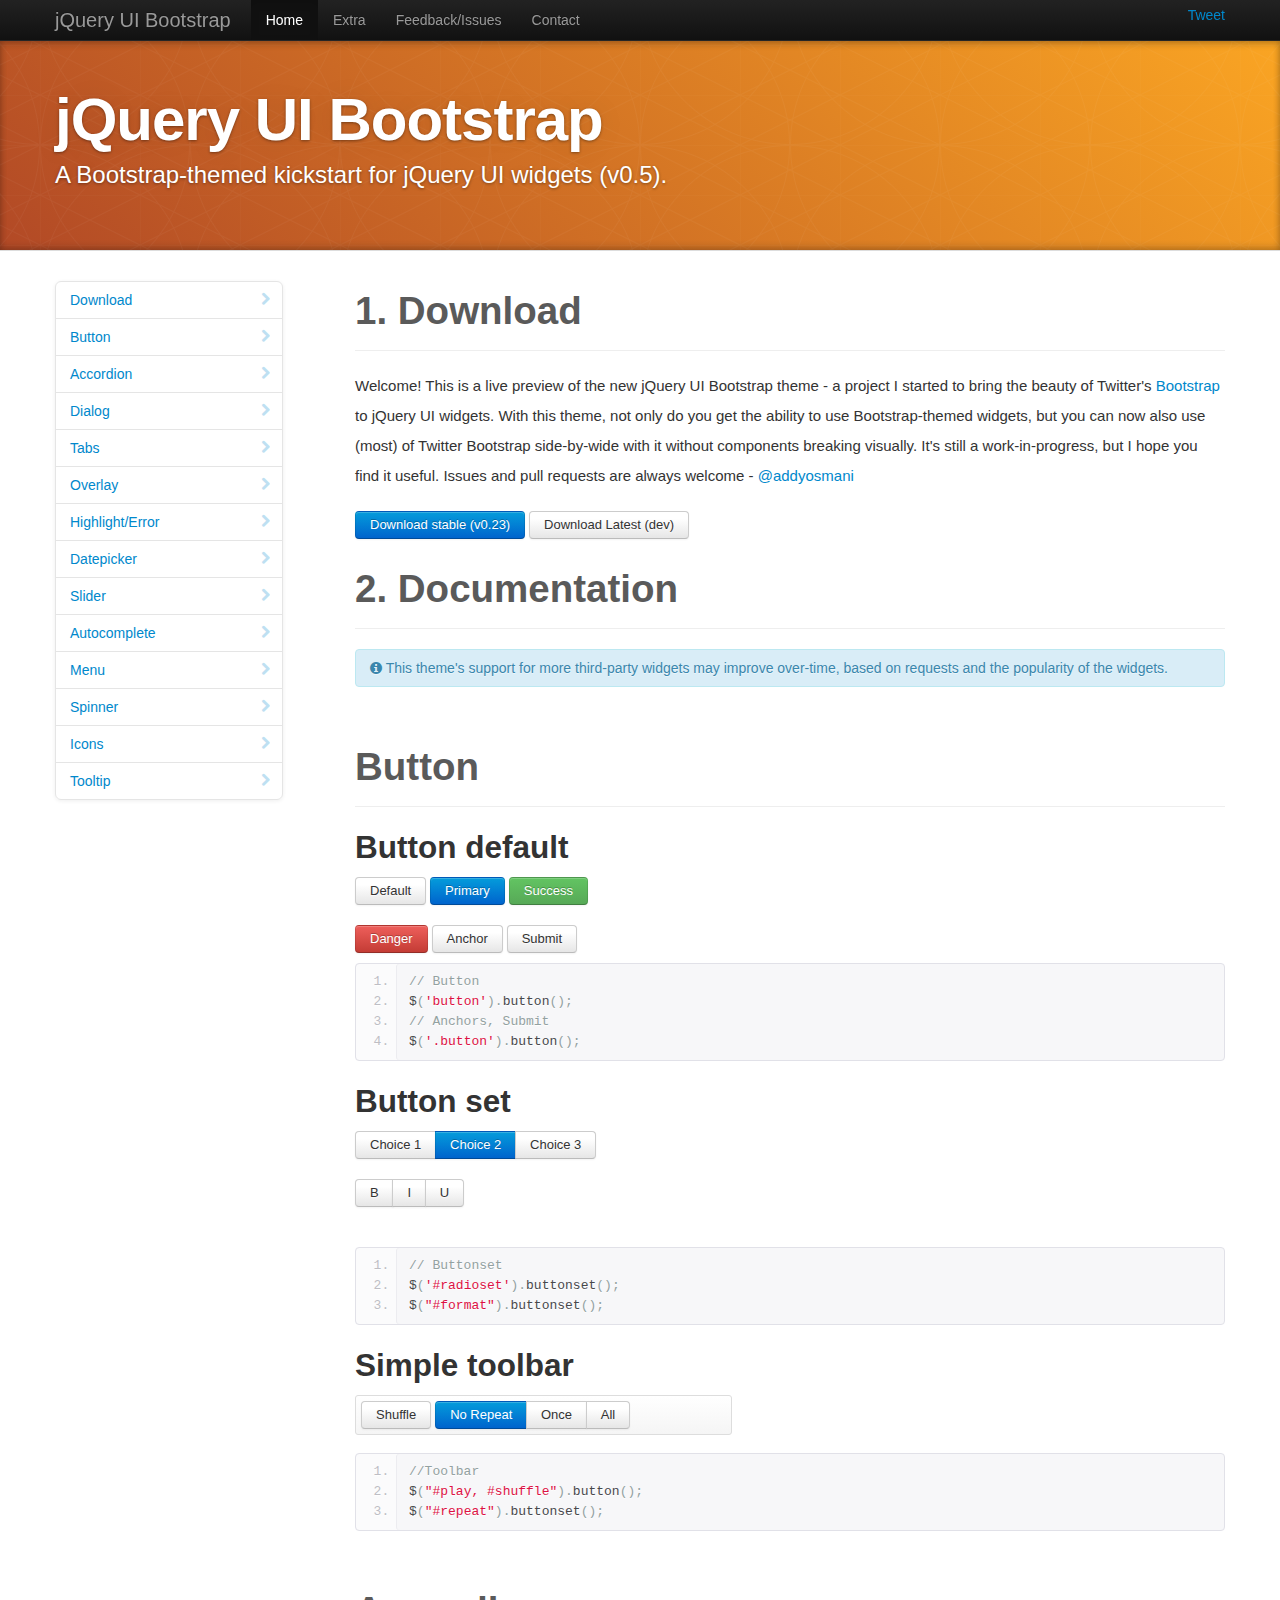
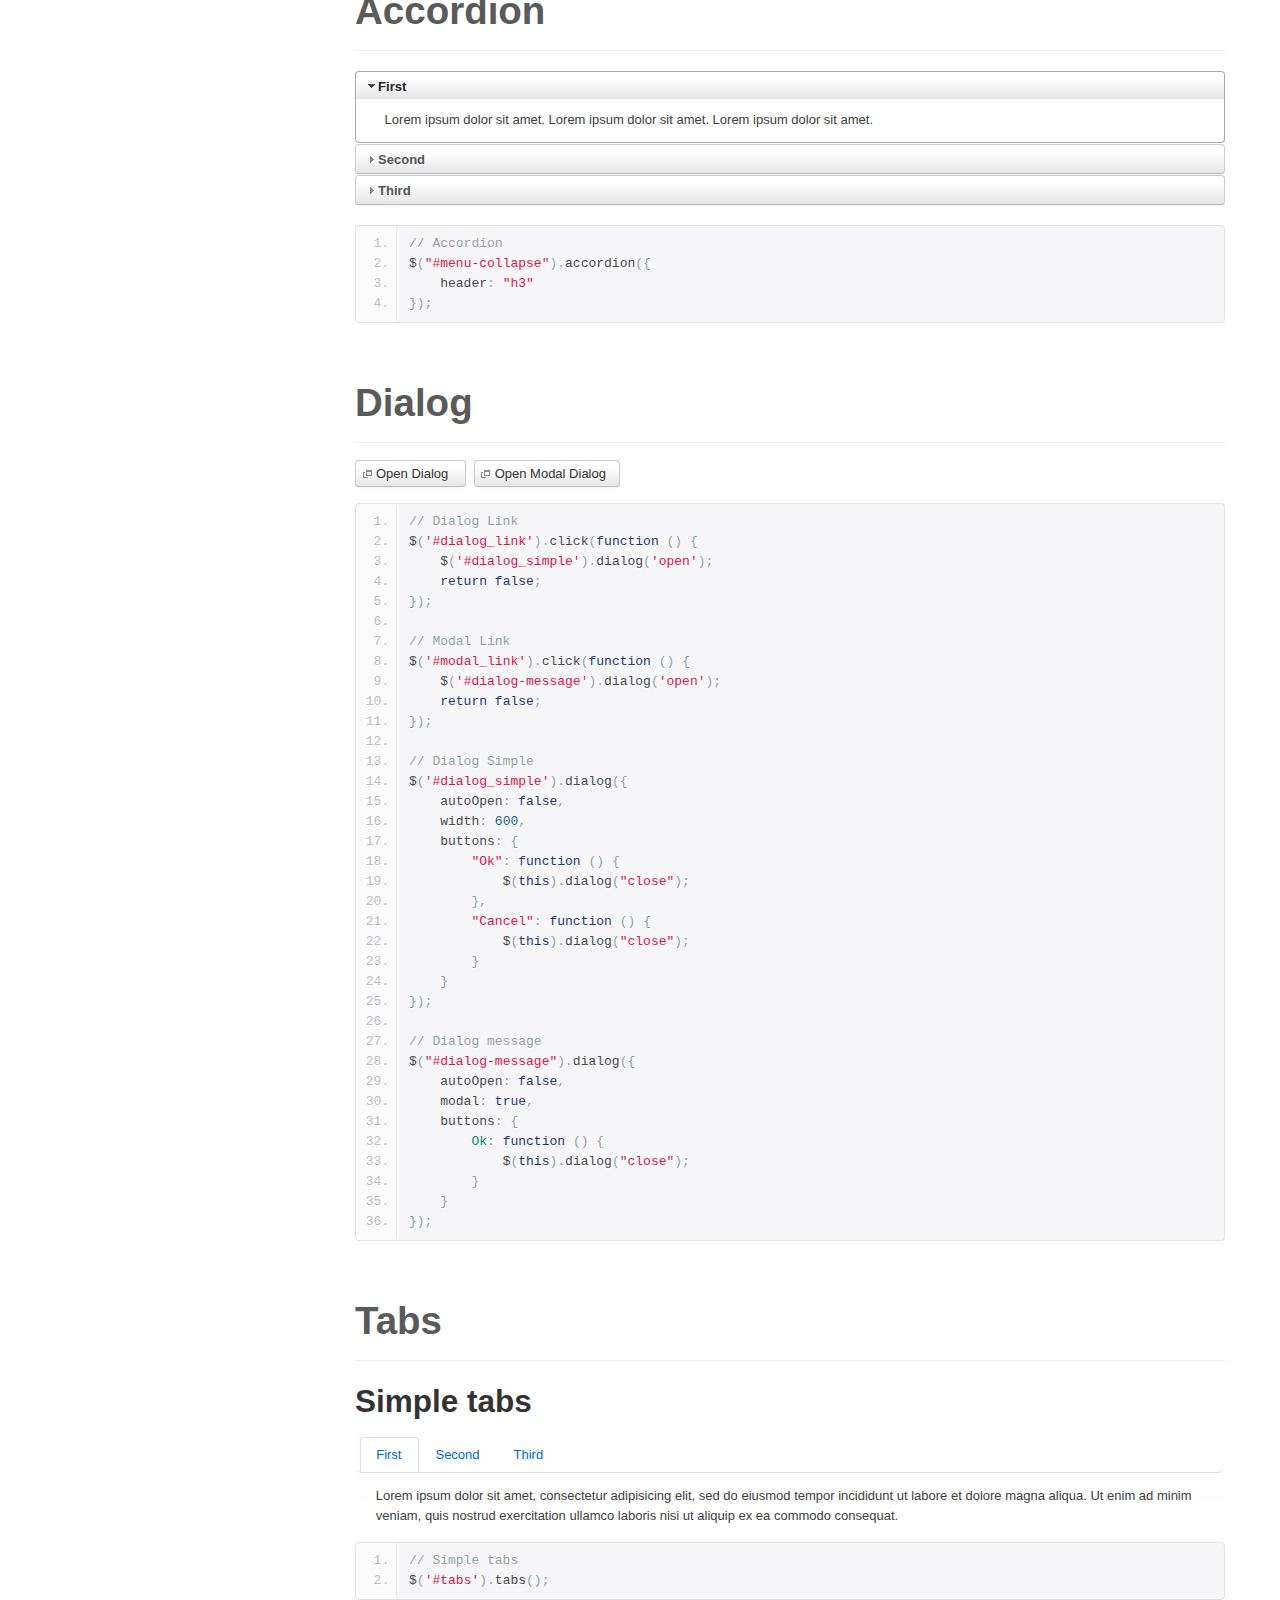
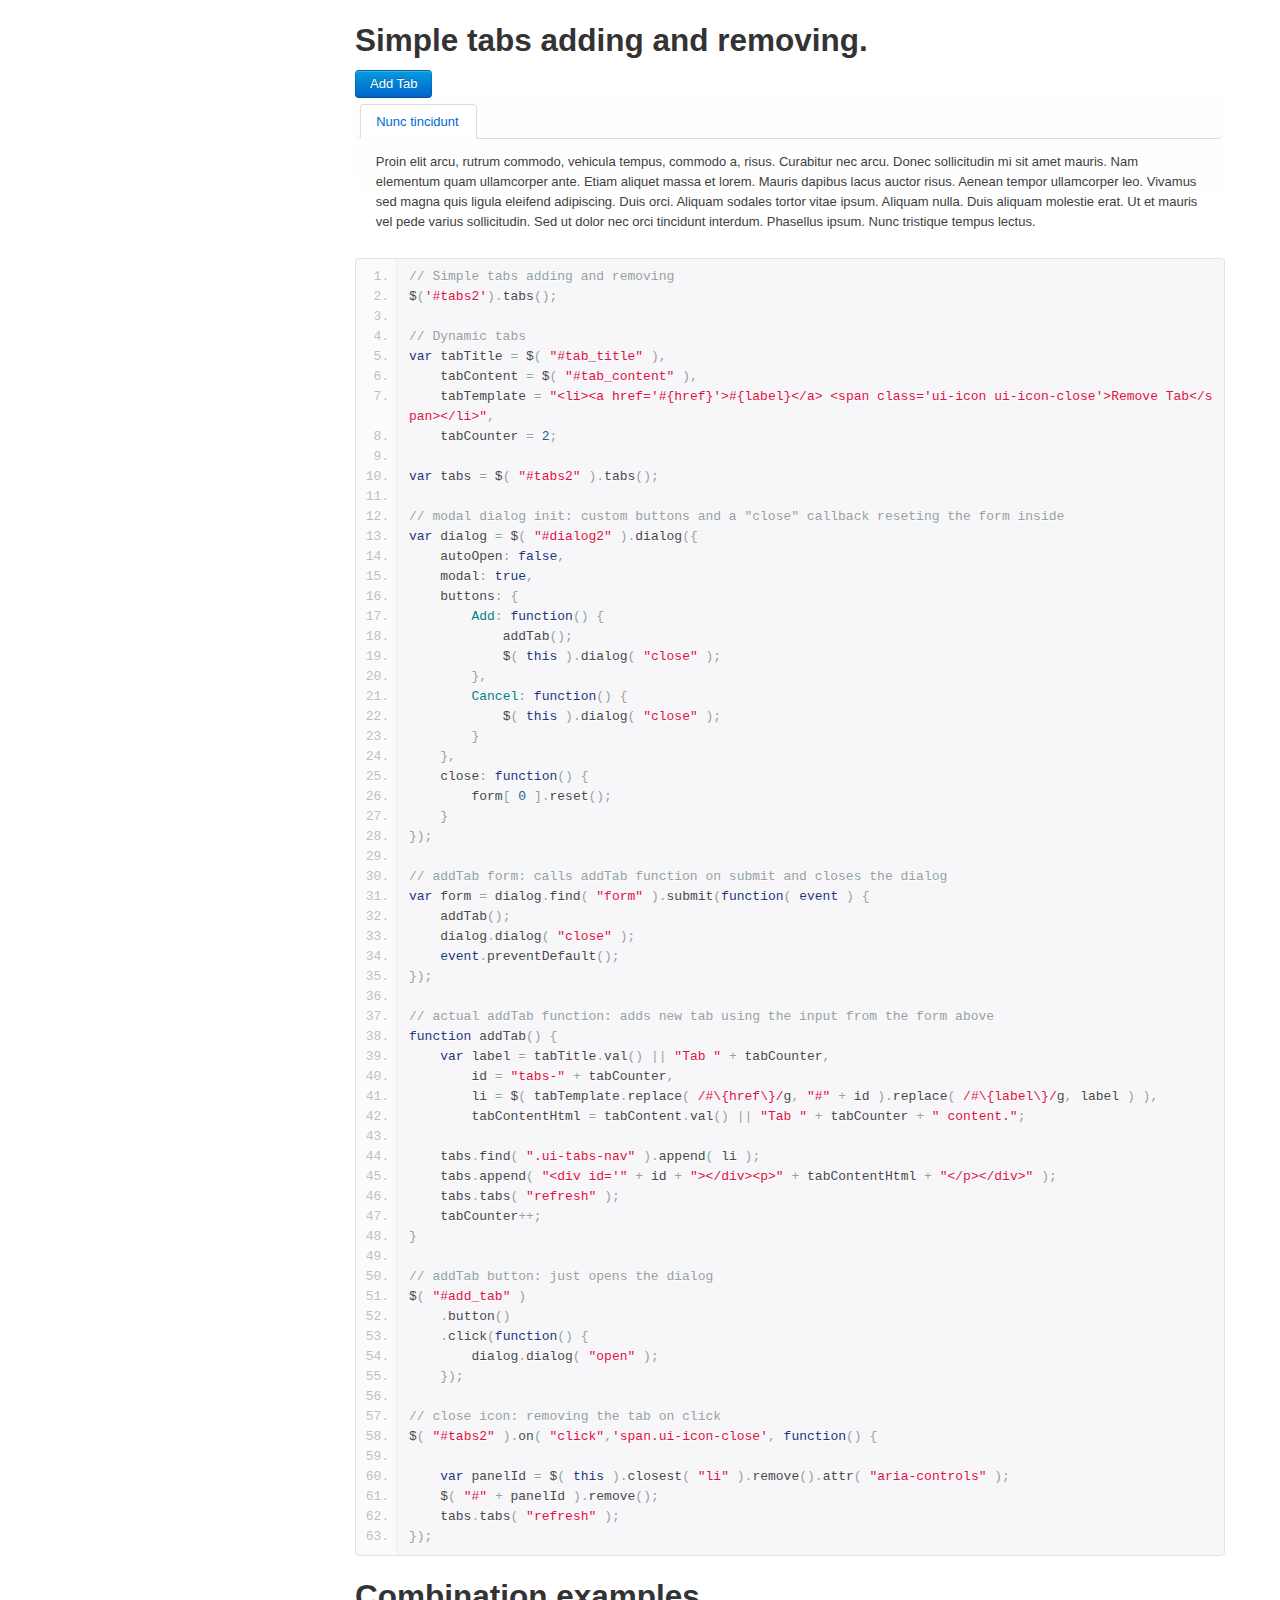
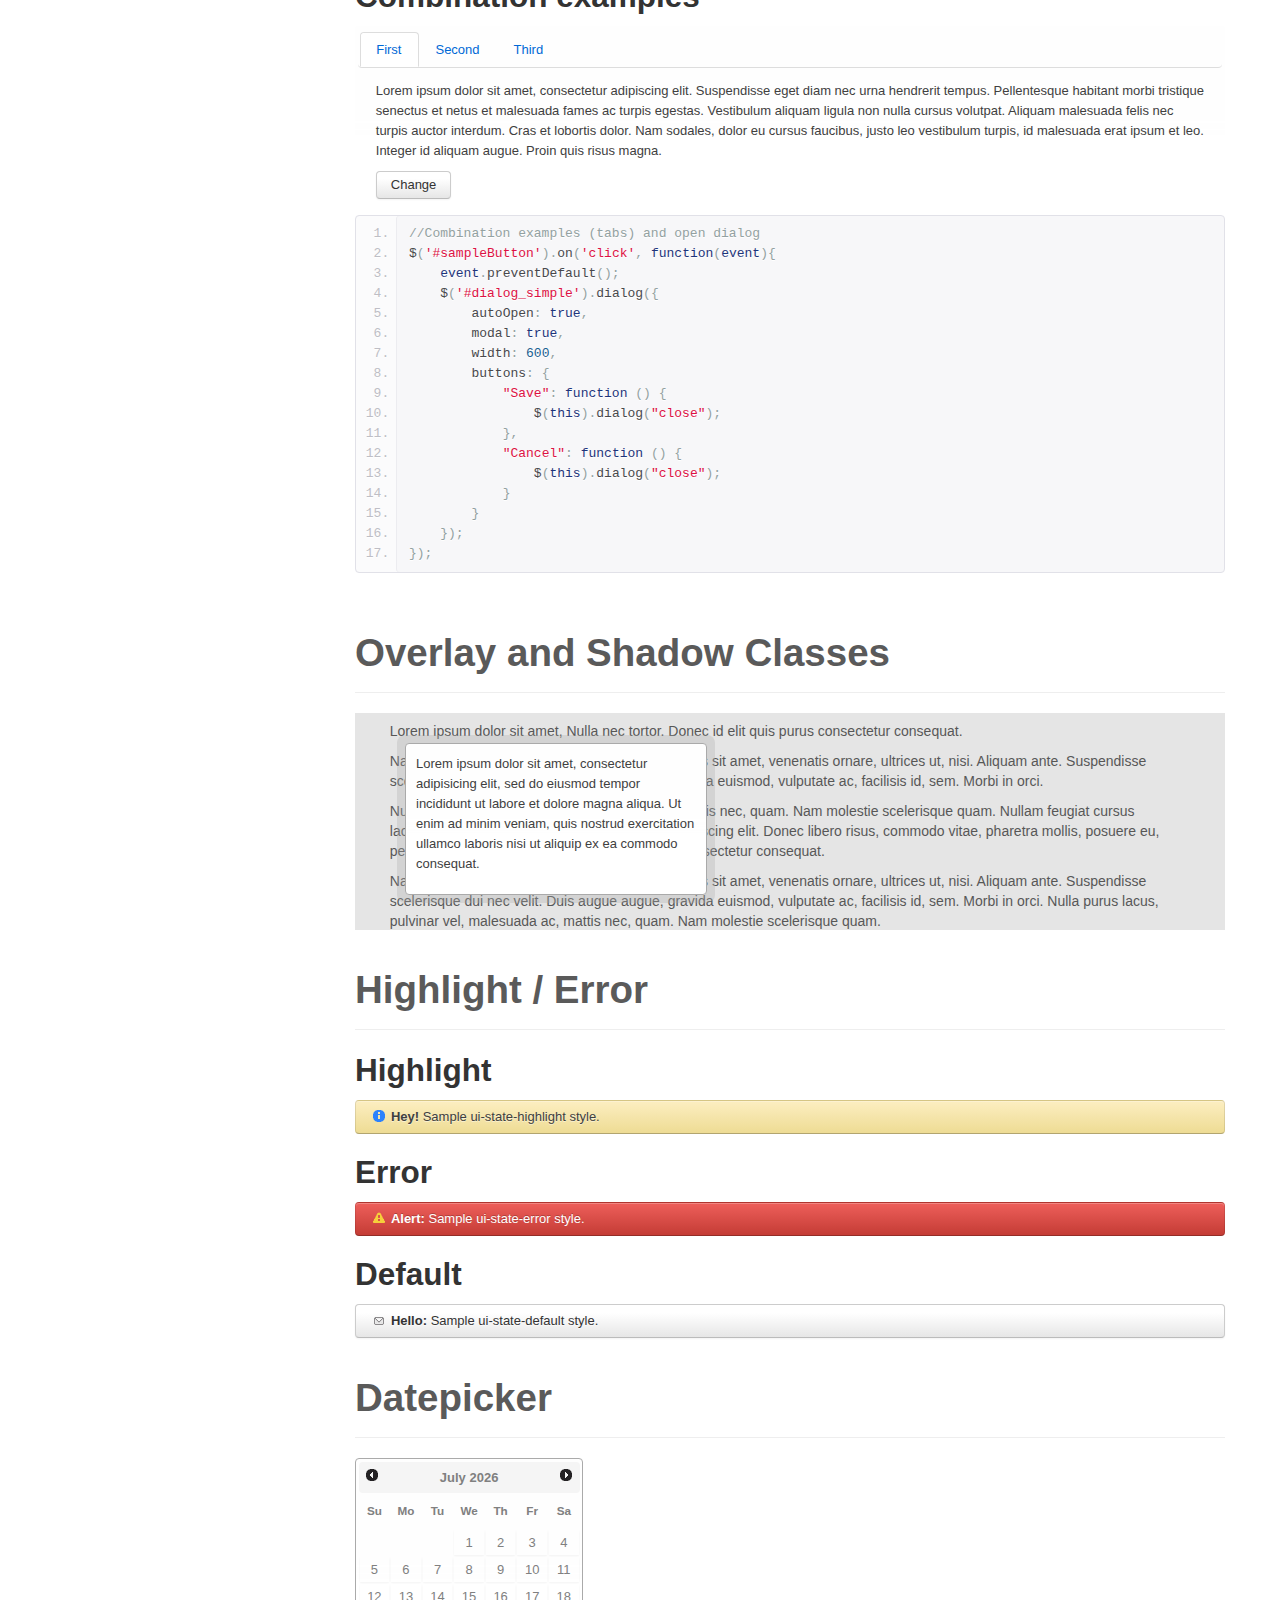
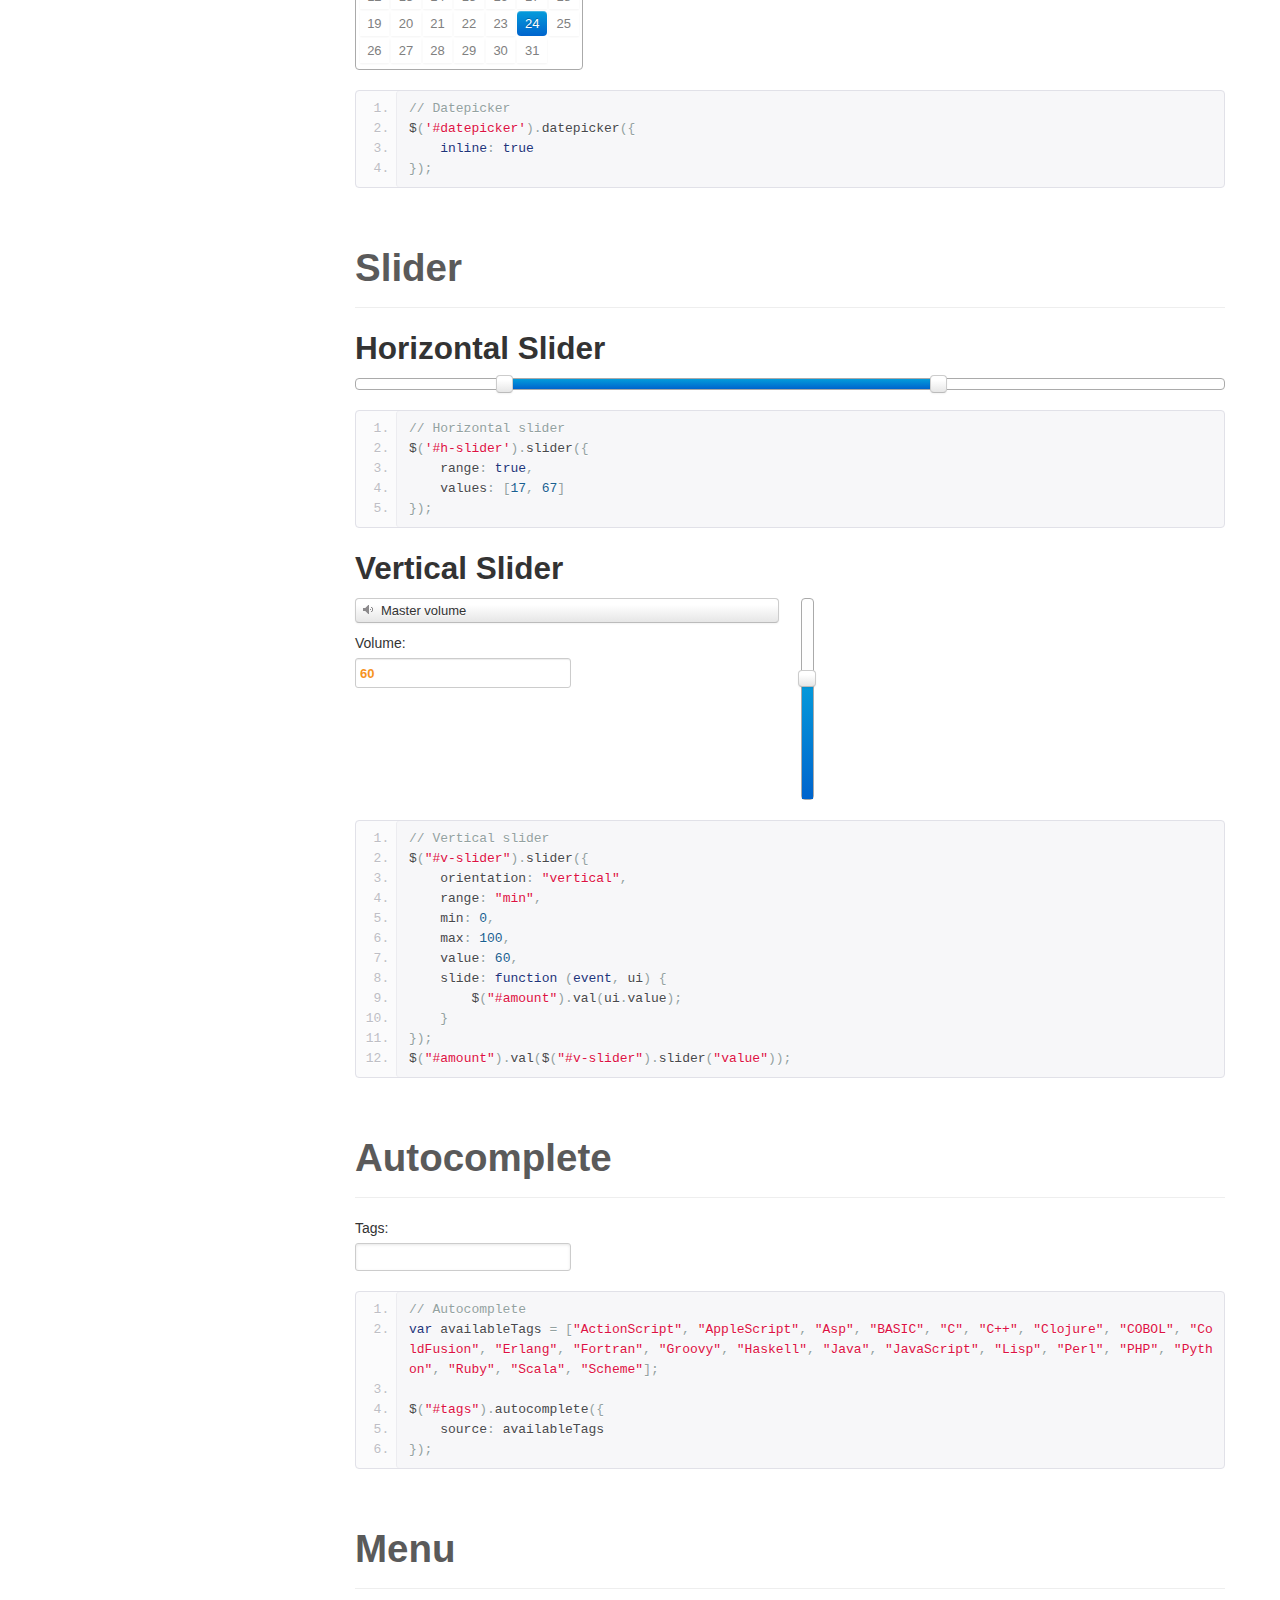
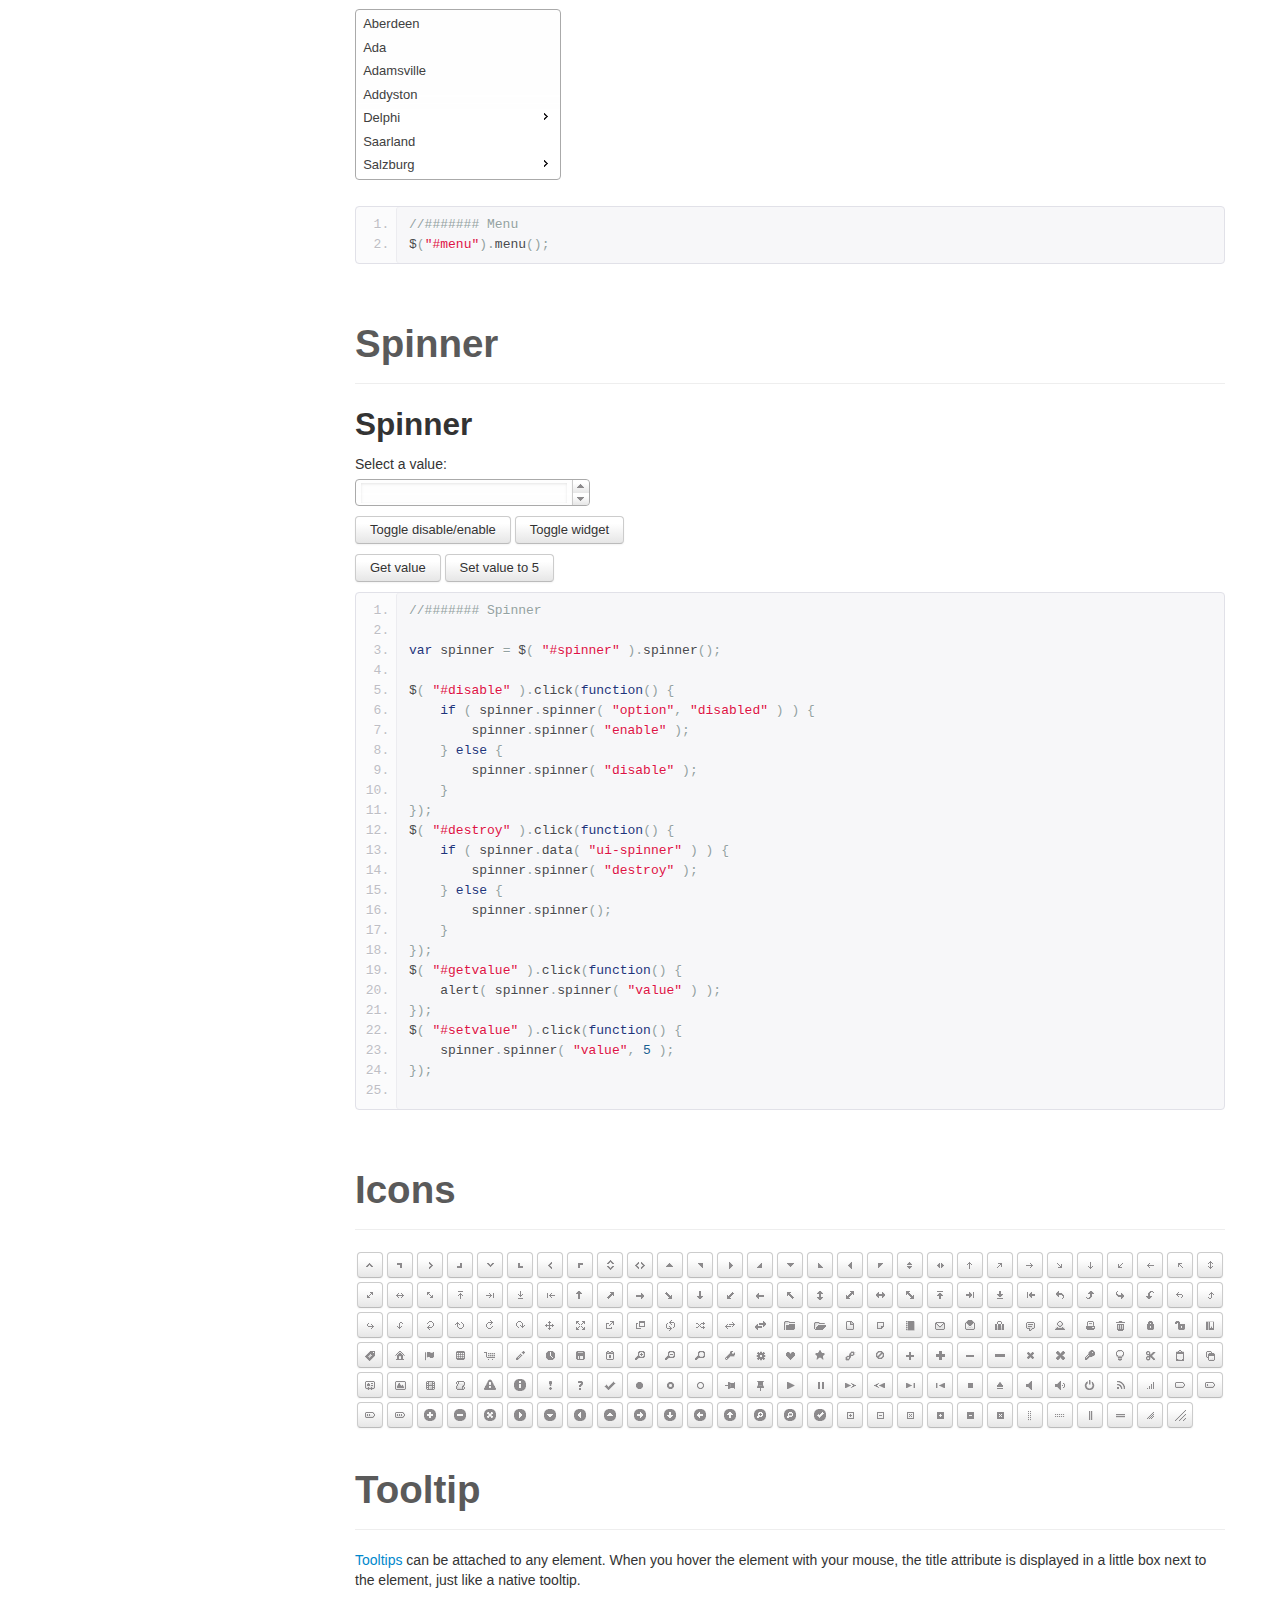
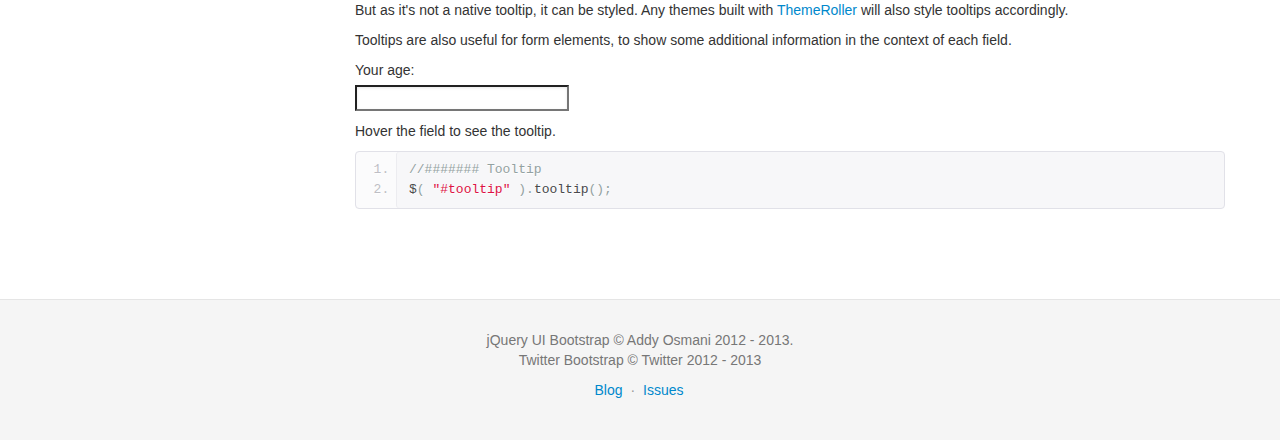
<file: AmnaEjazSESE-04/jquery-ui-bootstrap-jquery-ui-bootstrap-71f2e47/index.html>
<!DOCTYPE html>
        <html lang="en">
        <head>
            <meta charset="utf-8">
            <title>jQuery UI Bootstrap</title>
            <meta name="viewport" content="width=device-width, initial-scale=1.0">
            <meta name="description" content="A preview of the jQuery UI Bootstrap theme">
            <meta name="author" content="Addy Osmani">

            <!-- Le styles -->
            <link href="assets/css/bootstrap.min.css" rel="stylesheet">
            <link type="text/css" href="css/custom-theme/jquery-ui-1.10.0.custom.css" rel="stylesheet" />
            <link type="text/css" href="assets/css/font-awesome.min.css" rel="stylesheet" />
            <!--[if IE 7]>
            <link rel="stylesheet" href="assets/css/font-awesome-ie7.min.css">
            <![endif]-->
            <!--[if lt IE 9]>
            <link rel="stylesheet" type="text/css" href="css/custom-theme/jquery.ui.1.10.0.ie.css"/>
            <![endif]-->
            <link href="assets/css/docs.css" rel="stylesheet">
            <link href="assets/js/google-code-prettify/prettify.css" rel="stylesheet">

            <!-- Le HTML5 shim, for IE6-8 support of HTML5 elements -->
            <!--[if lt IE 9]>
            <script src="http://html5shim.googlecode.com/svn/trunk/html5.js"></script>
            <![endif]-->

            <!-- Le fav and touch icons -->
            <link rel="apple-touch-icon-precomposed" sizes="144x144" href="assets/ico/apple-touch-icon-144-precomposed.png">
            <link rel="apple-touch-icon-precomposed" sizes="114x114" href="assets/ico/apple-touch-icon-114-precomposed.png">
            <link rel="apple-touch-icon-precomposed" sizes="72x72" href="assets/ico/apple-touch-icon-72-precomposed.png">
            <link rel="apple-touch-icon-precomposed" href="assets/ico/apple-touch-icon-57-precomposed.png">
            <link rel="shortcut icon" href="assets/ico/favicon.png">

        </head>

        <body data-spy="scroll" data-target=".bs-docs-sidebar" data-twttr-rendered="true">

        <!-- Navbar
        ================================================== -->
        <div class="navbar navbar-inverse navbar-fixed-top">
            <div class="navbar-inner">
                <div class="container">
                    <button type="button" class="btn btn-navbar" data-toggle="collapse" data-target=".nav-collapse">
                        <span class="icon-bar"></span>
                        <span class="icon-bar"></span>
                        <span class="icon-bar"></span>
                    </button>
                    <a class="brand" href="http://github.com/addyosmani/jquery-ui-bootstrap">jQuery UI Bootstrap</a>
                    <div class="nav-collapse collapse">
                        <ul class="nav">
                            <li class="active">
                                <a href="./index.html">Home</a>
                            </li>
                            <li>
                                <a href="./extra.html">Extra</a>
                            </li>
                            <li>
                                <a href="http://github.com/addyosmani/jquery-ui-bootstrap/issues">Feedback/Issues</a>
                            </li>
                            <li>
                                <a href="http://twitter.com/addyosmani">Contact</a>
                            </li>
                        </ul>
                        <div id="twitter-share" class="pull-right">
                            <a href="https://twitter.com/share" class="twitter-share-button" data-url="http://addyosmani.github.com/jquery-ui-bootstrap/" data-text="A new jQuery UI Bootstrap theme" data-via="addyosmani" data-size="large">Tweet</a>
                            <script>!function(d,s,id){var js,fjs=d.getElementsByTagName(s)[0];if(!d.getElementById(id)){js=d.createElement(s);js.id=id;js.src="//platform.twitter.com/widgets.js";fjs.parentNode.insertBefore(js,fjs);}}(document,"script","twitter-wjs");</script>
                        </div>
                    </div>
                </div>
            </div>
        </div>


        <!-- Subhead
        ================================================== -->
        <header class="jumbotron subhead" id="overview">
            <div class="container">
                <h1>jQuery UI Bootstrap</h1>
                <p class="lead">A Bootstrap-themed kickstart for jQuery UI widgets (v0.5).</p>
            </div>
        </header>


        <div class="container">
        <!-- Docs nav ================================================== -->
        <div class="row">
        <div class="span3 bs-docs-sidebar">
            <ul class="nav nav-list bs-docs-sidenav">
                <li><a href="#download-bootstrap"><i class="icon-chevron-right"></i> Download</a></li>
                <li><a href="#button"><i class="icon-chevron-right"></i> Button</a></li>
                <li><a href="#accordion"><i class="icon-chevron-right"></i> Accordion</a></li>
                <li><a href="#dialog"><i class="icon-chevron-right"></i> Dialog</a></li>
                <li><a href="#tabs-simple"><i class="icon-chevron-right"></i> Tabs</a></li>
                <li><a href="#overlay"><i class="icon-chevron-right"></i> Overlay</a></li>
                <li><a href="#block-state"><i class="icon-chevron-right"></i> Highlight/Error</a></li>
                <li><a href="#calendar"><i class="icon-chevron-right"></i> Datepicker</a></li>
                <li><a href="#slider"><i class="icon-chevron-right"></i> Slider</a></li>
                <li><a href="#autocomplete"><i class="icon-chevron-right"></i> Autocomplete</a></li>
                <li><a href="#block-menu"><i class="icon-chevron-right"></i> Menu</a></li>
                <li><a href="#block-spinner"><i class="icon-chevron-right"></i> Spinner</a></li>
                <li><a href="#block-icons"><i class="icon-chevron-right"></i> Icons</a></li>
                <li><a href="#block-tooltip"><i class="icon-chevron-right"></i> Tooltip</a></li>
            </ul>
        </div>
        <div class="span9">
            <!-- Download ================================================== -->
            <section id="download-bootstrap">
                <div class="page-header">
                    <h1>1. Download</h1>
                </div>
                <div class="row-fluid">
                    <p class="docs-lead">
                        Welcome! This is a live preview of the new jQuery UI Bootstrap theme - a project I started to bring the beauty of Twitter's <a href="http://twitter.github.com/bootstrap/">Bootstrap</a> to jQuery UI widgets.
                        With this theme, not only do you get the ability to use Bootstrap-themed widgets, but you can now also use (most) of Twitter Bootstrap side-by-wide with it without components breaking visually.
                        It's still a work-in-progress, but I hope you find it useful. Issues and pull requests are always welcome - <a href="http://twitter.com/addyosmani">@addyosmani</a></p>
                    </p>
                    <p>
                        <a class="download-btn ui-button-primary"href="https://github.com/addyosmani/jquery-ui-bootstrap/zipball/v0.23">Download stable (v0.23)</a>
                        <a class="download-btn" href="https://github.com/addyosmani/jquery-ui-bootstrap/zipball/master" >Download Latest (dev)</a>
                    </p>
                </div>
            </section>
            <div class="page-header">
                <h1>2. Documentation</h1>
            </div>
            <div class="alert alert-info">
                <span class="icon-info-sign"></span> This theme's support for more third-party widgets may improve over-time, based on requests and the popularity of the widgets.
            </div>
            <!-- Button -->
            <section id="button">
                <div class="page-header">
                    <h1>Button</h1>
                </div>
                <!-- Buttons -->
                <h2>Button default</h2>
                <p>
                    <button>Default</button>
                    <button class="ui-button-primary">Primary</button>
                    <button class="ui-button-success">Success</button>
                    </br>
                    </br>
                    <button class="ui-button-error">Danger</button>
                    <a class="button">Anchor</a>
                    <input type="submit" class="button" value="Submit"/>
                </p>

<pre class="prettyprint linenums">
// Button
$('button').button();
// Anchors, Submit
$('.button').button();
</pre>
                <!-- Button set-->
                <h2>Button set</h2>
                <p>
                    <form>
                        <div id="radioset">
                            <input type="radio" id="radio1" name="radio" /><label for="radio1">Choice 1</label>
                            <input type="radio" id="radio2" name="radio" checked="checked" /><label for="radio2">Choice 2</label>
                            <input type="radio" id="radio3" name="radio" /><label for="radio3">Choice 3</label>
                        </div>
                        </br>
                        <div id="format">
                            <input type="checkbox" id="check1" /><label for="check1">B</label>
                            <input type="checkbox" id="check2" /><label for="check2">I</label>
                            <input type="checkbox" id="check3" /><label for="check3">U</label>
                        </div>
                        </br>
                    </form>
                </p>
<pre class="prettyprint linenums">
// Buttonset
$('#radioset').buttonset();
$("#format").buttonset();
</pre>
            <h2>Simple toolbar</h2>
                <div id="toolbar" class="span4 ui-toolbar ui-widget-header ui-corner-all">

                <input type="checkbox" id="shuffle" /><label for="shuffle">Shuffle</label>
                
                <span id="repeat">
                  <input type="radio" id="repeat0" name="repeat" checked="checked" /><label for="repeat0">No Repeat</label>
                  <input type="radio" id="repeat1" name="repeat" /><label for="repeat1">Once</label>
                  <input type="radio" id="repeatall" name="repeat" /><label for="repeatall">All</label>
                </span>

              </div>
              <div class="clearfix"></div>
<pre class="prettyprint linenums">
//Toolbar
$("#play, #shuffle").button();
$("#repeat").buttonset();
</pre>
            </section>
            <!-- Accordion -->
            <section id="accordion">
                <div class="page-header">
                    <h1>Accordion</h1>
                </div>
                <div id="menu-collapse">
                    <div>
                        <h3><a href="#">First</a></h3>
                        <div>Lorem ipsum dolor sit amet. Lorem ipsum dolor sit amet. Lorem ipsum dolor sit amet.</div>
                    </div>
                    <div>
                        <h3><a href="#">Second</a></h3>
                        <div>Phasellus mattis tincidunt nibh.</div>
                    </div>
                    <div>
                        <h3><a href="#">Third</a></h3>
                        <div>Nam dui erat, auctor a, dignissim quis.</div>
                    </div>
                </div>
<pre class="prettyprint linenums">
// Accordion
$("#menu-collapse").accordion({
    header: "h3"
});
</pre>
            </section>
            <!-- Dialog -->
            <section id="dialog">
                <div class="page-header">
                    <h1>Dialog</h1>
                </div>
                <p class="dialog-button">
                    <a href="#" id="dialog_link" class="ui-state-default ui-corner-all">
                        <span class="ui-icon ui-icon-newwin"></span>Open Dialog
                    </a>
                    &nbsp;
                    <a href="#" id="modal_link" class="ui-state-default ui-corner-all">
                        <span class="ui-icon ui-icon-newwin"></span>
                        Open Modal Dialog
                    </a>
                </p>
                <!-- ui-dialog -->
                <div id="dialog_simple" title="Dialog Simple Title">
                    <p>Lorem ipsum dolor sit amet, consectetur adipisicing elit, sed do eiusmod tempor incididunt ut labore et dolore magna aliqua. Ut enim ad minim veniam, quis nostrud exercitation ullamco laboris nisi ut aliquip ex ea commodo consequat.</p>
                </div>
                <!--static dialog-->
                <div id="dialog-message" title="Modal Dialog">
                    <p>
                        <span class="ui-icon ui-icon-circle-check" style="float:left; margin:0 7px 50px 0;"></span>
                        Your files have downloaded successfully into the My Downloads folder.
                    </p>
                    <p>
                        Currently using <b>36% of your storage space</b>.
                    </p>
                </div>
                <!--end static dialog-->
<pre class="prettyprint linenums">
// Dialog Link
$('#dialog_link').click(function () {
    $('#dialog_simple').dialog('open');
    return false;
});

// Modal Link
$('#modal_link').click(function () {
    $('#dialog-message').dialog('open');
    return false;
});

// Dialog Simple
$('#dialog_simple').dialog({
    autoOpen: false,
    width: 600,
    buttons: {
        "Ok": function () {
            $(this).dialog("close");
        },
        "Cancel": function () {
            $(this).dialog("close");
        }
    }
});

// Dialog message
$("#dialog-message").dialog({
    autoOpen: false,
    modal: true,
    buttons: {
        Ok: function () {
            $(this).dialog("close");
        }
    }
});
</pre>
            </section>
            <!-- Tabs -->
            <section id="tabs-simple">
                <div class="page-header">
                    <h1>Tabs</h1>
                </div>
                <h2>Simple tabs</h2>
                <!--Demo-->
                <div id="tabs">
                    <ul>
                        <li><a href="#tabs-a">First</a></li>
                        <li><a href="#tabs-b">Second</a></li>
                        <li><a href="#tabs-c">Third</a></li>
                    </ul>
                    <div id="tabs-a">Lorem ipsum dolor sit amet, consectetur adipisicing elit, sed do eiusmod tempor incididunt ut labore et dolore magna aliqua. Ut enim ad minim veniam, quis nostrud exercitation ullamco laboris nisi ut aliquip ex ea commodo consequat.</div>
                    <div id="tabs-b">Phasellus mattis tincidunt nibh. Cras orci urna, blandit id, pretium vel, aliquet ornare, felis. Maecenas scelerisque sem non nisl. Fusce sed lorem in enim dictum bibendum.</div>
                    <div id="tabs-c">Nam dui erat, auctor a, dignissim quis, sollicitudin eu, felis. Pellentesque nisi urna, interdum eget, sagittis et, consequat vestibulum, lacus. Mauris porttitor ullamcorper augue.</div>
                </div>
                <!-- End demo -->
<pre class="prettyprint linenums">
// Simple tabs
$('#tabs').tabs();
</pre>
                <h2>Simple tabs adding and removing.</h2>
                <!-- Demo -->
                <div id="dialog2" title="Tab data">
                    <form>
                        <fieldset class="ui-helper-reset">
                            <label for="tab_title">Title</label>
                            <input type="text" name="tab_title" id="tab_title" value="" class="ui-widget-content ui-corner-all" />
                            <label for="tab_content">Content</label>
                            <textarea name="tab_content" id="tab_content" class="ui-widget-content ui-corner-all"></textarea>
                        </fieldset>
                    </form>
                </div>

                <button id="add_tab" class="ui-button-primary">Add Tab</button>

                <div id="tabs2">
                    <ul>
                        <li><a href="#tabs-1">Nunc tincidunt</a></li>
                    </ul>
                    <div id="tabs-1">
                        <p>Proin elit arcu, rutrum commodo, vehicula tempus, commodo a, risus. Curabitur nec arcu. Donec sollicitudin mi sit amet mauris. Nam elementum quam ullamcorper ante. Etiam aliquet massa et lorem. Mauris dapibus lacus auctor risus. Aenean tempor ullamcorper leo. Vivamus sed magna quis ligula eleifend adipiscing. Duis orci. Aliquam sodales tortor vitae ipsum. Aliquam nulla. Duis aliquam molestie erat. Ut et mauris vel pede varius sollicitudin. Sed ut dolor nec orci tincidunt interdum. Phasellus ipsum. Nunc tristique tempus lectus.</p>
                    </div>
                </div>
                <!-- End demo -->
<pre class="prettyprint linenums">
// Simple tabs adding and removing
$('#tabs2').tabs();

// Dynamic tabs
var tabTitle = $( "#tab_title" ),
    tabContent = $( "#tab_content" ),
    tabTemplate = "&lt;li&gt;&lt;a href='#{href}'>#{label}&lt;/a&gt; &lt;span class='ui-icon ui-icon-close'>Remove Tab&lt;/span&gt;&lt;/li&gt;",
    tabCounter = 2;

var tabs = $( "#tabs2" ).tabs();

// modal dialog init: custom buttons and a "close" callback reseting the form inside
var dialog = $( "#dialog2" ).dialog({
    autoOpen: false,
    modal: true,
    buttons: {
        Add: function() {
            addTab();
            $( this ).dialog( "close" );
        },
        Cancel: function() {
            $( this ).dialog( "close" );
        }
    },
    close: function() {
        form[ 0 ].reset();
    }
});

// addTab form: calls addTab function on submit and closes the dialog
var form = dialog.find( "form" ).submit(function( event ) {
    addTab();
    dialog.dialog( "close" );
    event.preventDefault();
});

// actual addTab function: adds new tab using the input from the form above
function addTab() {
    var label = tabTitle.val() || "Tab " + tabCounter,
        id = "tabs-" + tabCounter,
        li = $( tabTemplate.replace( /#\{href\}/g, "#" + id ).replace( /#\{label\}/g, label ) ),
        tabContentHtml = tabContent.val() || "Tab " + tabCounter + " content.";

    tabs.find( ".ui-tabs-nav" ).append( li );
    tabs.append( "&lt;div id='" + id + "&gt;&lt;/div&gt;&lt;p&gt;" + tabContentHtml + "&lt;/p&gt;&lt;/div&gt;" );
    tabs.tabs( "refresh" );
    tabCounter++;
}

// addTab button: just opens the dialog
$( "#add_tab" )
    .button()
    .click(function() {
        dialog.dialog( "open" );
    });

// close icon: removing the tab on click
$( "#tabs2" ).on( "click",'span.ui-icon-close', function() {

    var panelId = $( this ).closest( "li" ).remove().attr( "aria-controls" );
    $( "#" + panelId ).remove();
    tabs.tabs( "refresh" );
});
</pre>
                <h2>Combination examples</h2>
                <!--start combinations-->
                <div id="tabs3">
                    <ul>
                        <li><a href="#tabs3-1">First</a></li>
                        <li><a href="#tabs3-2">Second</a></li>
                        <li><a href="#tabs3-3">Third</a></li>
                    </ul>
                    <div id="tabs3-1">
                        <p>Lorem ipsum dolor sit amet, consectetur adipiscing elit. Suspendisse eget diam nec urna hendrerit tempus. Pellentesque habitant morbi tristique senectus et netus et malesuada fames ac turpis egestas. Vestibulum aliquam ligula non nulla cursus volutpat. Aliquam malesuada felis nec turpis auctor interdum. Cras et lobortis dolor. Nam sodales, dolor eu cursus faucibus, justo leo vestibulum turpis, id malesuada erat ipsum et leo. Integer id aliquam augue. Proin quis risus magna.</p>
                        <a href="#" id="sampleButton">Change</a>
                    </div>
                    <div id="tabs3-2">Tab 2</div>
                    <div id="tabs3-3">Tab 3</div>
                </div>
                <!--end combinations-->
<pre class="prettyprint linenums">
//Combination examples (tabs) and open dialog
$('#sampleButton').on('click', function(event){
    event.preventDefault();
    $('#dialog_simple').dialog({
        autoOpen: true,
        modal: true,
        width: 600,
        buttons: {
            "Save": function () {
                $(this).dialog("close");
            },
            "Cancel": function () {
                $(this).dialog("close");
            }
        }
    });
});
</pre>
            <!-- End tabs -->
            </section>
            <section id="overlay">
                <div class="page-header">
                    <h1>Overlay and Shadow Classes</h1>
                </div>
                <div class="window-contain">
                    <p>Lorem ipsum dolor sit amet,  Nulla nec tortor. Donec id elit quis purus consectetur consequat. </p><p>Nam congue semper tellus. Sed erat dolor, dapibus sit amet, venenatis ornare, ultrices ut, nisi. Aliquam ante. Suspendisse scelerisque dui nec velit. Duis augue augue, gravida euismod, vulputate ac, facilisis id, sem. Morbi in orci. </p><p>Nulla purus lacus, pulvinar vel, malesuada ac, mattis nec, quam. Nam molestie scelerisque quam. Nullam feugiat cursus lacus.orem ipsum dolor sit amet, consectetur adipiscing elit. Donec libero risus, commodo vitae, pharetra mollis, posuere eu, pede. Nulla nec tortor. Donec id elit quis purus consectetur consequat. </p><p>Nam congue semper tellus. Sed erat dolor, dapibus sit amet, venenatis ornare, ultrices ut, nisi. Aliquam ante. Suspendisse scelerisque dui nec velit. Duis augue augue, gravida euismod, vulputate ac, facilisis id, sem. Morbi in orci. Nulla purus lacus, pulvinar vel, malesuada ac, mattis nec, quam. Nam molestie scelerisque quam. </p><p>Nullam feugiat cursus lacus.orem ipsum dolor sit amet, consectetur adipiscing elit. Donec libero risus, commodo vitae, pharetra mollis, posuere eu, pede. Nulla nec tortor. Donec id elit quis purus consectetur consequat. Nam congue semper tellus. Sed erat dolor, dapibus sit amet, venenatis ornare, ultrices ut, nisi. Aliquam ante. </p><p>Suspendisse scelerisque dui nec velit. Duis augue augue, gravida euismod, vulputate ac, facilisis id, sem. Morbi in orci. Nulla purus lacus, pulvinar vel, malesuada ac, mattis nec, quam. Nam molestie scelerisque quam. Nullam feugiat cursus lacus.orem ipsum dolor sit amet, consectetur adipiscing elit. Donec libero risus, commodo vitae, pharetra mollis, posuere eu, pede. Nulla nec tortor. Donec id elit quis purus consectetur consequat. Nam congue semper tellus. Sed erat dolor, dapibus sit amet, venenatis ornare, ultrices ut, nisi. </p>

                    <!-- ui-overlay -->
                    <div class="ui-overlay">
                        <div class="ui-widget-overlay"></div>
                        <div class="ui-widget-shadow ui-corner-all" style="width: 302px; height: 152px; position: absolute; left: 50px; top: 30px;"></div>
                    </div>
                    <div style="position: absolute; width: 280px; height: 130px;left: 50px; top: 30px; padding: 10px;" class="ui-widget ui-widget-content ui-corner-all">
                        <div class="ui-dialog-content ui-widget-content" style="background: none; border: 0;">
                            <p>Lorem ipsum dolor sit amet, consectetur adipisicing elit, sed do eiusmod tempor incididunt ut labore et dolore magna aliqua. Ut enim ad minim veniam, quis nostrud exercitation ullamco laboris nisi ut aliquip ex ea commodo consequat.</p>
                        </div>
                    </div>

                </div>
            </section>
            <section id="block-state">
                <div class="page-header">
                    <h1>Highlight / Error</h1>
                </div>
                <!-- Highlight / Error -->
                <h2>Highlight</h2>
                <div class="ui-widget">
                  <div class="ui-state-highlight ui-corner-all">
                    <p><span class="ui-icon ui-icon-info" style="float: left; margin-right: .3em;"></span>
                    <strong>Hey!</strong> Sample ui-state-highlight style.</p>
                  </div>
                </div>
                <h2>Error</h2>
                <div class="ui-widget">
                  <div class="ui-state-error ui-corner-all">
                    <p><span class="ui-icon ui-icon-alert" style="float: left; margin-right: .3em;"></span>
                    <strong>Alert:</strong> Sample ui-state-error style.</p>
                  </div>
                </div>
                <h2>Default</h2>
                <div class="ui-widget">
                  <div class="ui-state-default ui-corner-all">
                    <p><span class="ui-icon ui-icon-mail-closed" style="float: left; margin-right: .3em;"></span>
                    <strong>Hello:</strong> Sample ui-state-default style.</p>
                  </div>
                </div>
            </section>
            <!--end highlights-->
            <!-- Datepicker -->
            <section id="calendar">
                <div class="page-header">
                    <h1>Datepicker</h1>
                </div>
                <div id="datepicker"></div>
<pre class="prettyprint linenums">
// Datepicker
$('#datepicker').datepicker({
    inline: true
});
</pre>
            </section>
            <!--end datepicker-->
            <!-- Slider -->
            <section id="slider">
                <div class="page-header">
                    <h1>Slider</h1>
                </div>
                <h2>Horizontal Slider</h2>
                <div id="h-slider"></div>
<pre class="prettyprint linenums">
// Horizontal slider
$('#h-slider').slider({
    range: true,
    values: [17, 67]
});
</pre>
                 <!-- Vertical Slider -->
                <h2>Vertical Slider</h2>
                <div class="row-fluid">
                    <div class="span6">
                        <p class="ui-state-default ui-corner-all ui-helper-clearfix" style="padding:4px;">
                        <span class="ui-icon ui-icon-volume-on" style="float:left; margin:-2px 5px 0 0;"></span>
                        Master volume
                        </p>
                        <p>
                          <label for="amount">Volume:</label>
                          <input type="text" id="amount" />
                        </p>
                    </div>
                    <div class="span6">
                        <div id="v-slider" style="height:200px;"></div>
                    </div>
                </div>
<pre class="prettyprint linenums">
// Vertical slider
$("#v-slider").slider({
    orientation: "vertical",
    range: "min",
    min: 0,
    max: 100,
    value: 60,
    slide: function (event, ui) {
        $("#amount").val(ui.value);
    }
});
$("#amount").val($("#v-slider").slider("value"));
</pre>
            </section>
            <!--end slider-->
            <!-- Autocomplete -->
            <section id="autocomplete">
                <div class="page-header">
                    <h1>Autocomplete</h1>
                </div>
                <div class="ui-widget">
                    <label for="tags">Tags: </label>
                    <input id="tags" />
                </div>
<pre class="prettyprint linenums">
// Autocomplete
var availableTags = ["ActionScript", "AppleScript", "Asp", "BASIC", "C", "C++", "Clojure", "COBOL", "ColdFusion", "Erlang", "Fortran", "Groovy", "Haskell", "Java", "JavaScript", "Lisp", "Perl", "PHP", "Python", "Ruby", "Scala", "Scheme"];

$("#tags").autocomplete({
    source: availableTags
});
</pre>
            </section>
            <!--end Autocomplete-->
            <!-- Menu -->
            <section id="block-menu">
                <div class="page-header">
                    <h1>Menu</h1>
                </div>
                <div class="clearfix">
                    <ul id="menu">
                      <li><a href="#">Aberdeen</a></li>
                      <li><a href="#">Ada</a></li>
                      <li><a href="#">Adamsville</a></li>
                      <li><a href="#">Addyston</a></li>
                      <li>
                          <a href="#">Delphi</a>
                          <ul>
                              <li><a href="#">Ada</a></li>
                              <li><a href="#">Saarland</a></li>
                              <li><a href="#">Salzburg</a></li>
                          </ul>
                      </li>
                      <li><a href="#">Saarland</a></li>
                      <li>
                          <a href="#">Salzburg</a>
                          <ul>
                              <li>
                                  <a href="#">Delphi</a>
                                  <ul>
                                      <li><a href="#">Ada</a></li>
                                      <li><a href="#">Saarland</a></li>
                                      <li><a href="#">Salzburg</a></li>
                                  </ul>
                              </li>
                              <li>
                                  <a href="?Delphi">Delphi</a>
                                  <ul>
                                      <li><a href="#">Ada</a></li>
                                      <li><a href="#">Saarland</a></li>
                                      <li><a href="#">Salzburg</a></li>
                                  </ul>
                              </li>
                              <li><a href="#">Perch</a></li>
                          </ul>
                      </li>
                    </ul>
                </div>
<pre class="prettyprint linenums">
//####### Menu
$("#menu").menu();
</pre>
            </section>
            <!--end Menu-->
            <!-- Spinner -->
            <section id="block-spinner">
                <div class="page-header">
                    <h1>Spinner</h1>
                </div>
                <h2>Spinner</h2>
                <p>
                  <label for="spinner">Select a value:</label>
                  <input id="spinner" name="value" />
                </p>

                <p>
                  <button id="disable">Toggle disable/enable</button>
                  <button id="destroy">Toggle widget</button>
                </p>

                <p>
                  <button id="getvalue">Get value</button>
                  <button id="setvalue">Set value to 5</button>
                </p>
<pre class="prettyprint linenums">
//####### Spinner

var spinner = $( "#spinner" ).spinner();

$( "#disable" ).click(function() {
    if ( spinner.spinner( "option", "disabled" ) ) {
        spinner.spinner( "enable" );
    } else {
        spinner.spinner( "disable" );
    }
});
$( "#destroy" ).click(function() {
    if ( spinner.data( "ui-spinner" ) ) {
        spinner.spinner( "destroy" );
    } else {
        spinner.spinner();
    }
});
$( "#getvalue" ).click(function() {
    alert( spinner.spinner( "value" ) );
});
$( "#setvalue" ).click(function() {
    spinner.spinner( "value", 5 );
});

</pre>
            </section>
            <!--end Spinner-->
            <!-- Icons -->
            <section id="block-icons">
                <div class="page-header">
                    <h1>Icons</h1>
                </div>
                <div class="clearfix">
                    <ul id="icons" class="ui-widget ui-helper-clearfix">
                        <li class="ui-state-default ui-corner-all" title=".ui-icon-carat-1-n"><span class="ui-icon ui-icon-carat-1-n"></span></li>
                        <li class="ui-state-default ui-corner-all" title=".ui-icon-carat-1-ne"><span class="ui-icon ui-icon-carat-1-ne"></span></li>
                        <li class="ui-state-default ui-corner-all" title=".ui-icon-carat-1-e"><span class="ui-icon ui-icon-carat-1-e"></span></li>

                        <li class="ui-state-default ui-corner-all" title=".ui-icon-carat-1-se"><span class="ui-icon ui-icon-carat-1-se"></span></li>
                        <li class="ui-state-default ui-corner-all" title=".ui-icon-carat-1-s"><span class="ui-icon ui-icon-carat-1-s"></span></li>
                        <li class="ui-state-default ui-corner-all" title=".ui-icon-carat-1-sw"><span class="ui-icon ui-icon-carat-1-sw"></span></li>
                        <li class="ui-state-default ui-corner-all" title=".ui-icon-carat-1-w"><span class="ui-icon ui-icon-carat-1-w"></span></li>
                        <li class="ui-state-default ui-corner-all" title=".ui-icon-carat-1-nw"><span class="ui-icon ui-icon-carat-1-nw"></span></li>
                        <li class="ui-state-default ui-corner-all" title=".ui-icon-carat-2-n-s"><span class="ui-icon ui-icon-carat-2-n-s"></span></li>
                        <li class="ui-state-default ui-corner-all" title=".ui-icon-carat-2-e-w"><span class="ui-icon ui-icon-carat-2-e-w"></span></li>
                        <li class="ui-state-default ui-corner-all" title=".ui-icon-triangle-1-n"><span class="ui-icon ui-icon-triangle-1-n"></span></li>
                        <li class="ui-state-default ui-corner-all" title=".ui-icon-triangle-1-ne"><span class="ui-icon ui-icon-triangle-1-ne"></span></li>

                        <li class="ui-state-default ui-corner-all" title=".ui-icon-triangle-1-e"><span class="ui-icon ui-icon-triangle-1-e"></span></li>
                        <li class="ui-state-default ui-corner-all" title=".ui-icon-triangle-1-se"><span class="ui-icon ui-icon-triangle-1-se"></span></li>
                        <li class="ui-state-default ui-corner-all" title=".ui-icon-triangle-1-s"><span class="ui-icon ui-icon-triangle-1-s"></span></li>
                        <li class="ui-state-default ui-corner-all" title=".ui-icon-triangle-1-sw"><span class="ui-icon ui-icon-triangle-1-sw"></span></li>
                        <li class="ui-state-default ui-corner-all" title=".ui-icon-triangle-1-w"><span class="ui-icon ui-icon-triangle-1-w"></span></li>
                        <li class="ui-state-default ui-corner-all" title=".ui-icon-triangle-1-nw"><span class="ui-icon ui-icon-triangle-1-nw"></span></li>
                        <li class="ui-state-default ui-corner-all" title=".ui-icon-triangle-2-n-s"><span class="ui-icon ui-icon-triangle-2-n-s"></span></li>
                        <li class="ui-state-default ui-corner-all" title=".ui-icon-triangle-2-e-w"><span class="ui-icon ui-icon-triangle-2-e-w"></span></li>
                        <li class="ui-state-default ui-corner-all" title=".ui-icon-arrow-1-n"><span class="ui-icon ui-icon-arrow-1-n"></span></li>

                        <li class="ui-state-default ui-corner-all" title=".ui-icon-arrow-1-ne"><span class="ui-icon ui-icon-arrow-1-ne"></span></li>
                        <li class="ui-state-default ui-corner-all" title=".ui-icon-arrow-1-e"><span class="ui-icon ui-icon-arrow-1-e"></span></li>
                        <li class="ui-state-default ui-corner-all" title=".ui-icon-arrow-1-se"><span class="ui-icon ui-icon-arrow-1-se"></span></li>
                        <li class="ui-state-default ui-corner-all" title=".ui-icon-arrow-1-s"><span class="ui-icon ui-icon-arrow-1-s"></span></li>
                        <li class="ui-state-default ui-corner-all" title=".ui-icon-arrow-1-sw"><span class="ui-icon ui-icon-arrow-1-sw"></span></li>
                        <li class="ui-state-default ui-corner-all" title=".ui-icon-arrow-1-w"><span class="ui-icon ui-icon-arrow-1-w"></span></li>
                        <li class="ui-state-default ui-corner-all" title=".ui-icon-arrow-1-nw"><span class="ui-icon ui-icon-arrow-1-nw"></span></li>
                        <li class="ui-state-default ui-corner-all" title=".ui-icon-arrow-2-n-s"><span class="ui-icon ui-icon-arrow-2-n-s"></span></li>
                        <li class="ui-state-default ui-corner-all" title=".ui-icon-arrow-2-ne-sw"><span class="ui-icon ui-icon-arrow-2-ne-sw"></span></li>

                        <li class="ui-state-default ui-corner-all" title=".ui-icon-arrow-2-e-w"><span class="ui-icon ui-icon-arrow-2-e-w"></span></li>
                        <li class="ui-state-default ui-corner-all" title=".ui-icon-arrow-2-se-nw"><span class="ui-icon ui-icon-arrow-2-se-nw"></span></li>
                        <li class="ui-state-default ui-corner-all" title=".ui-icon-arrowstop-1-n"><span class="ui-icon ui-icon-arrowstop-1-n"></span></li>
                        <li class="ui-state-default ui-corner-all" title=".ui-icon-arrowstop-1-e"><span class="ui-icon ui-icon-arrowstop-1-e"></span></li>
                        <li class="ui-state-default ui-corner-all" title=".ui-icon-arrowstop-1-s"><span class="ui-icon ui-icon-arrowstop-1-s"></span></li>
                        <li class="ui-state-default ui-corner-all" title=".ui-icon-arrowstop-1-w"><span class="ui-icon ui-icon-arrowstop-1-w"></span></li>
                        <li class="ui-state-default ui-corner-all" title=".ui-icon-arrowthick-1-n"><span class="ui-icon ui-icon-arrowthick-1-n"></span></li>
                        <li class="ui-state-default ui-corner-all" title=".ui-icon-arrowthick-1-ne"><span class="ui-icon ui-icon-arrowthick-1-ne"></span></li>
                        <li class="ui-state-default ui-corner-all" title=".ui-icon-arrowthick-1-e"><span class="ui-icon ui-icon-arrowthick-1-e"></span></li>

                        <li class="ui-state-default ui-corner-all" title=".ui-icon-arrowthick-1-se"><span class="ui-icon ui-icon-arrowthick-1-se"></span></li>
                        <li class="ui-state-default ui-corner-all" title=".ui-icon-arrowthick-1-s"><span class="ui-icon ui-icon-arrowthick-1-s"></span></li>
                        <li class="ui-state-default ui-corner-all" title=".ui-icon-arrowthick-1-sw"><span class="ui-icon ui-icon-arrowthick-1-sw"></span></li>
                        <li class="ui-state-default ui-corner-all" title=".ui-icon-arrowthick-1-w"><span class="ui-icon ui-icon-arrowthick-1-w"></span></li>
                        <li class="ui-state-default ui-corner-all" title=".ui-icon-arrowthick-1-nw"><span class="ui-icon ui-icon-arrowthick-1-nw"></span></li>
                        <li class="ui-state-default ui-corner-all" title=".ui-icon-arrowthick-2-n-s"><span class="ui-icon ui-icon-arrowthick-2-n-s"></span></li>
                        <li class="ui-state-default ui-corner-all" title=".ui-icon-arrowthick-2-ne-sw"><span class="ui-icon ui-icon-arrowthick-2-ne-sw"></span></li>
                        <li class="ui-state-default ui-corner-all" title=".ui-icon-arrowthick-2-e-w"><span class="ui-icon ui-icon-arrowthick-2-e-w"></span></li>
                        <li class="ui-state-default ui-corner-all" title=".ui-icon-arrowthick-2-se-nw"><span class="ui-icon ui-icon-arrowthick-2-se-nw"></span></li>

                        <li class="ui-state-default ui-corner-all" title=".ui-icon-arrowthickstop-1-n"><span class="ui-icon ui-icon-arrowthickstop-1-n"></span></li>
                        <li class="ui-state-default ui-corner-all" title=".ui-icon-arrowthickstop-1-e"><span class="ui-icon ui-icon-arrowthickstop-1-e"></span></li>
                        <li class="ui-state-default ui-corner-all" title=".ui-icon-arrowthickstop-1-s"><span class="ui-icon ui-icon-arrowthickstop-1-s"></span></li>
                        <li class="ui-state-default ui-corner-all" title=".ui-icon-arrowthickstop-1-w"><span class="ui-icon ui-icon-arrowthickstop-1-w"></span></li>
                        <li class="ui-state-default ui-corner-all" title=".ui-icon-arrowreturnthick-1-w"><span class="ui-icon ui-icon-arrowreturnthick-1-w"></span></li>
                        <li class="ui-state-default ui-corner-all" title=".ui-icon-arrowreturnthick-1-n"><span class="ui-icon ui-icon-arrowreturnthick-1-n"></span></li>
                        <li class="ui-state-default ui-corner-all" title=".ui-icon-arrowreturnthick-1-e"><span class="ui-icon ui-icon-arrowreturnthick-1-e"></span></li>
                        <li class="ui-state-default ui-corner-all" title=".ui-icon-arrowreturnthick-1-s"><span class="ui-icon ui-icon-arrowreturnthick-1-s"></span></li>
                        <li class="ui-state-default ui-corner-all" title=".ui-icon-arrowreturn-1-w"><span class="ui-icon ui-icon-arrowreturn-1-w"></span></li>

                        <li class="ui-state-default ui-corner-all" title=".ui-icon-arrowreturn-1-n"><span class="ui-icon ui-icon-arrowreturn-1-n"></span></li>
                        <li class="ui-state-default ui-corner-all" title=".ui-icon-arrowreturn-1-e"><span class="ui-icon ui-icon-arrowreturn-1-e"></span></li>
                        <li class="ui-state-default ui-corner-all" title=".ui-icon-arrowreturn-1-s"><span class="ui-icon ui-icon-arrowreturn-1-s"></span></li>
                        <li class="ui-state-default ui-corner-all" title=".ui-icon-arrowrefresh-1-w"><span class="ui-icon ui-icon-arrowrefresh-1-w"></span></li>
                        <li class="ui-state-default ui-corner-all" title=".ui-icon-arrowrefresh-1-n"><span class="ui-icon ui-icon-arrowrefresh-1-n"></span></li>
                        <li class="ui-state-default ui-corner-all" title=".ui-icon-arrowrefresh-1-e"><span class="ui-icon ui-icon-arrowrefresh-1-e"></span></li>
                        <li class="ui-state-default ui-corner-all" title=".ui-icon-arrowrefresh-1-s"><span class="ui-icon ui-icon-arrowrefresh-1-s"></span></li>
                        <li class="ui-state-default ui-corner-all" title=".ui-icon-arrow-4"><span class="ui-icon ui-icon-arrow-4"></span></li>
                        <li class="ui-state-default ui-corner-all" title=".ui-icon-arrow-4-diag"><span class="ui-icon ui-icon-arrow-4-diag"></span></li>

                        <li class="ui-state-default ui-corner-all" title=".ui-icon-extlink"><span class="ui-icon ui-icon-extlink"></span></li>
                        <li class="ui-state-default ui-corner-all" title=".ui-icon-newwin"><span class="ui-icon ui-icon-newwin"></span></li>
                        <li class="ui-state-default ui-corner-all" title=".ui-icon-refresh"><span class="ui-icon ui-icon-refresh"></span></li>
                        <li class="ui-state-default ui-corner-all" title=".ui-icon-shuffle"><span class="ui-icon ui-icon-shuffle"></span></li>
                        <li class="ui-state-default ui-corner-all" title=".ui-icon-transfer-e-w"><span class="ui-icon ui-icon-transfer-e-w"></span></li>
                        <li class="ui-state-default ui-corner-all" title=".ui-icon-transferthick-e-w"><span class="ui-icon ui-icon-transferthick-e-w"></span></li>
                        <li class="ui-state-default ui-corner-all" title=".ui-icon-folder-collapsed"><span class="ui-icon ui-icon-folder-collapsed"></span></li>
                        <li class="ui-state-default ui-corner-all" title=".ui-icon-folder-open"><span class="ui-icon ui-icon-folder-open"></span></li>
                        <li class="ui-state-default ui-corner-all" title=".ui-icon-document"><span class="ui-icon ui-icon-document"></span></li>

                        <li class="ui-state-default ui-corner-all" title=".ui-icon-document-b"><span class="ui-icon ui-icon-document-b"></span></li>
                        <li class="ui-state-default ui-corner-all" title=".ui-icon-note"><span class="ui-icon ui-icon-note"></span></li>
                        <li class="ui-state-default ui-corner-all" title=".ui-icon-mail-closed"><span class="ui-icon ui-icon-mail-closed"></span></li>
                        <li class="ui-state-default ui-corner-all" title=".ui-icon-mail-open"><span class="ui-icon ui-icon-mail-open"></span></li>
                        <li class="ui-state-default ui-corner-all" title=".ui-icon-suitcase"><span class="ui-icon ui-icon-suitcase"></span></li>
                        <li class="ui-state-default ui-corner-all" title=".ui-icon-comment"><span class="ui-icon ui-icon-comment"></span></li>
                        <li class="ui-state-default ui-corner-all" title=".ui-icon-person"><span class="ui-icon ui-icon-person"></span></li>
                        <li class="ui-state-default ui-corner-all" title=".ui-icon-print"><span class="ui-icon ui-icon-print"></span></li>
                        <li class="ui-state-default ui-corner-all" title=".ui-icon-trash"><span class="ui-icon ui-icon-trash"></span></li>

                        <li class="ui-state-default ui-corner-all" title=".ui-icon-locked"><span class="ui-icon ui-icon-locked"></span></li>
                        <li class="ui-state-default ui-corner-all" title=".ui-icon-unlocked"><span class="ui-icon ui-icon-unlocked"></span></li>
                        <li class="ui-state-default ui-corner-all" title=".ui-icon-bookmark"><span class="ui-icon ui-icon-bookmark"></span></li>
                        <li class="ui-state-default ui-corner-all" title=".ui-icon-tag"><span class="ui-icon ui-icon-tag"></span></li>
                        <li class="ui-state-default ui-corner-all" title=".ui-icon-home"><span class="ui-icon ui-icon-home"></span></li>
                        <li class="ui-state-default ui-corner-all" title=".ui-icon-flag"><span class="ui-icon ui-icon-flag"></span></li>
                        <li class="ui-state-default ui-corner-all" title=".ui-icon-calculator"><span class="ui-icon ui-icon-calculator"></span></li>
                        <li class="ui-state-default ui-corner-all" title=".ui-icon-cart"><span class="ui-icon ui-icon-cart"></span></li>
                        <li class="ui-state-default ui-corner-all" title=".ui-icon-pencil"><span class="ui-icon ui-icon-pencil"></span></li>

                        <li class="ui-state-default ui-corner-all" title=".ui-icon-clock"><span class="ui-icon ui-icon-clock"></span></li>
                        <li class="ui-state-default ui-corner-all" title=".ui-icon-disk"><span class="ui-icon ui-icon-disk"></span></li>
                        <li class="ui-state-default ui-corner-all" title=".ui-icon-calendar"><span class="ui-icon ui-icon-calendar"></span></li>
                        <li class="ui-state-default ui-corner-all" title=".ui-icon-zoomin"><span class="ui-icon ui-icon-zoomin"></span></li>
                        <li class="ui-state-default ui-corner-all" title=".ui-icon-zoomout"><span class="ui-icon ui-icon-zoomout"></span></li>
                        <li class="ui-state-default ui-corner-all" title=".ui-icon-search"><span class="ui-icon ui-icon-search"></span></li>
                        <li class="ui-state-default ui-corner-all" title=".ui-icon-wrench"><span class="ui-icon ui-icon-wrench"></span></li>
                        <li class="ui-state-default ui-corner-all" title=".ui-icon-gear"><span class="ui-icon ui-icon-gear"></span></li>
                        <li class="ui-state-default ui-corner-all" title=".ui-icon-heart"><span class="ui-icon ui-icon-heart"></span></li>

                        <li class="ui-state-default ui-corner-all" title=".ui-icon-star"><span class="ui-icon ui-icon-star"></span></li>
                        <li class="ui-state-default ui-corner-all" title=".ui-icon-link"><span class="ui-icon ui-icon-link"></span></li>
                        <li class="ui-state-default ui-corner-all" title=".ui-icon-cancel"><span class="ui-icon ui-icon-cancel"></span></li>
                        <li class="ui-state-default ui-corner-all" title=".ui-icon-plus"><span class="ui-icon ui-icon-plus"></span></li>
                        <li class="ui-state-default ui-corner-all" title=".ui-icon-plusthick"><span class="ui-icon ui-icon-plusthick"></span></li>
                        <li class="ui-state-default ui-corner-all" title=".ui-icon-minus"><span class="ui-icon ui-icon-minus"></span></li>
                        <li class="ui-state-default ui-corner-all" title=".ui-icon-minusthick"><span class="ui-icon ui-icon-minusthick"></span></li>
                        <li class="ui-state-default ui-corner-all" title=".ui-icon-close"><span class="ui-icon ui-icon-close"></span></li>
                        <li class="ui-state-default ui-corner-all" title=".ui-icon-closethick"><span class="ui-icon ui-icon-closethick"></span></li>

                        <li class="ui-state-default ui-corner-all" title=".ui-icon-key"><span class="ui-icon ui-icon-key"></span></li>
                        <li class="ui-state-default ui-corner-all" title=".ui-icon-lightbulb"><span class="ui-icon ui-icon-lightbulb"></span></li>
                        <li class="ui-state-default ui-corner-all" title=".ui-icon-scissors"><span class="ui-icon ui-icon-scissors"></span></li>
                        <li class="ui-state-default ui-corner-all" title=".ui-icon-clipboard"><span class="ui-icon ui-icon-clipboard"></span></li>
                        <li class="ui-state-default ui-corner-all" title=".ui-icon-copy"><span class="ui-icon ui-icon-copy"></span></li>
                        <li class="ui-state-default ui-corner-all" title=".ui-icon-contact"><span class="ui-icon ui-icon-contact"></span></li>
                        <li class="ui-state-default ui-corner-all" title=".ui-icon-image"><span class="ui-icon ui-icon-image"></span></li>
                        <li class="ui-state-default ui-corner-all" title=".ui-icon-video"><span class="ui-icon ui-icon-video"></span></li>
                        <li class="ui-state-default ui-corner-all" title=".ui-icon-script"><span class="ui-icon ui-icon-script"></span></li>
                        <li class="ui-state-default ui-corner-all" title=".ui-icon-alert"><span class="ui-icon ui-icon-alert"></span></li>

                        <li class="ui-state-default ui-corner-all" title=".ui-icon-info"><span class="ui-icon ui-icon-info"></span></li>
                        <li class="ui-state-default ui-corner-all" title=".ui-icon-notice"><span class="ui-icon ui-icon-notice"></span></li>
                        <li class="ui-state-default ui-corner-all" title=".ui-icon-help"><span class="ui-icon ui-icon-help"></span></li>
                        <li class="ui-state-default ui-corner-all" title=".ui-icon-check"><span class="ui-icon ui-icon-check"></span></li>
                        <li class="ui-state-default ui-corner-all" title=".ui-icon-bullet"><span class="ui-icon ui-icon-bullet"></span></li>
                        <li class="ui-state-default ui-corner-all" title=".ui-icon-radio-off"><span class="ui-icon ui-icon-radio-off"></span></li>
                        <li class="ui-state-default ui-corner-all" title=".ui-icon-radio-on"><span class="ui-icon ui-icon-radio-on"></span></li>
                        <li class="ui-state-default ui-corner-all" title=".ui-icon-pin-w"><span class="ui-icon ui-icon-pin-w"></span></li>
                        <li class="ui-state-default ui-corner-all" title=".ui-icon-pin-s"><span class="ui-icon ui-icon-pin-s"></span></li>
                        <li class="ui-state-default ui-corner-all" title=".ui-icon-play"><span class="ui-icon ui-icon-play"></span></li>
                        <li class="ui-state-default ui-corner-all" title=".ui-icon-pause"><span class="ui-icon ui-icon-pause"></span></li>

                        <li class="ui-state-default ui-corner-all" title=".ui-icon-seek-next"><span class="ui-icon ui-icon-seek-next"></span></li>
                        <li class="ui-state-default ui-corner-all" title=".ui-icon-seek-prev"><span class="ui-icon ui-icon-seek-prev"></span></li>
                        <li class="ui-state-default ui-corner-all" title=".ui-icon-seek-end"><span class="ui-icon ui-icon-seek-end"></span></li>
                        <li class="ui-state-default ui-corner-all" title=".ui-icon-seek-first"><span class="ui-icon ui-icon-seek-first"></span></li>
                        <li class="ui-state-default ui-corner-all" title=".ui-icon-stop"><span class="ui-icon ui-icon-stop"></span></li>
                        <li class="ui-state-default ui-corner-all" title=".ui-icon-eject"><span class="ui-icon ui-icon-eject"></span></li>
                        <li class="ui-state-default ui-corner-all" title=".ui-icon-volume-off"><span class="ui-icon ui-icon-volume-off"></span></li>
                        <li class="ui-state-default ui-corner-all" title=".ui-icon-volume-on"><span class="ui-icon ui-icon-volume-on"></span></li>
                        <li class="ui-state-default ui-corner-all" title=".ui-icon-power"><span class="ui-icon ui-icon-power"></span></li>

                        <li class="ui-state-default ui-corner-all" title=".ui-icon-signal-diag"><span class="ui-icon ui-icon-signal-diag"></span></li>
                        <li class="ui-state-default ui-corner-all" title=".ui-icon-signal"><span class="ui-icon ui-icon-signal"></span></li>
                        <li class="ui-state-default ui-corner-all" title=".ui-icon-battery-0"><span class="ui-icon ui-icon-battery-0"></span></li>
                        <li class="ui-state-default ui-corner-all" title=".ui-icon-battery-1"><span class="ui-icon ui-icon-battery-1"></span></li>
                        <li class="ui-state-default ui-corner-all" title=".ui-icon-battery-2"><span class="ui-icon ui-icon-battery-2"></span></li>
                        <li class="ui-state-default ui-corner-all" title=".ui-icon-battery-3"><span class="ui-icon ui-icon-battery-3"></span></li>
                        <li class="ui-state-default ui-corner-all" title=".ui-icon-circle-plus"><span class="ui-icon ui-icon-circle-plus"></span></li>
                        <li class="ui-state-default ui-corner-all" title=".ui-icon-circle-minus"><span class="ui-icon ui-icon-circle-minus"></span></li>
                        <li class="ui-state-default ui-corner-all" title=".ui-icon-circle-close"><span class="ui-icon ui-icon-circle-close"></span></li>

                        <li class="ui-state-default ui-corner-all" title=".ui-icon-circle-triangle-e"><span class="ui-icon ui-icon-circle-triangle-e"></span></li>
                        <li class="ui-state-default ui-corner-all" title=".ui-icon-circle-triangle-s"><span class="ui-icon ui-icon-circle-triangle-s"></span></li>
                        <li class="ui-state-default ui-corner-all" title=".ui-icon-circle-triangle-w"><span class="ui-icon ui-icon-circle-triangle-w"></span></li>
                        <li class="ui-state-default ui-corner-all" title=".ui-icon-circle-triangle-n"><span class="ui-icon ui-icon-circle-triangle-n"></span></li>
                        <li class="ui-state-default ui-corner-all" title=".ui-icon-circle-arrow-e"><span class="ui-icon ui-icon-circle-arrow-e"></span></li>
                        <li class="ui-state-default ui-corner-all" title=".ui-icon-circle-arrow-s"><span class="ui-icon ui-icon-circle-arrow-s"></span></li>
                        <li class="ui-state-default ui-corner-all" title=".ui-icon-circle-arrow-w"><span class="ui-icon ui-icon-circle-arrow-w"></span></li>
                        <li class="ui-state-default ui-corner-all" title=".ui-icon-circle-arrow-n"><span class="ui-icon ui-icon-circle-arrow-n"></span></li>
                        <li class="ui-state-default ui-corner-all" title=".ui-icon-circle-zoomin"><span class="ui-icon ui-icon-circle-zoomin"></span></li>

                        <li class="ui-state-default ui-corner-all" title=".ui-icon-circle-zoomout"><span class="ui-icon ui-icon-circle-zoomout"></span></li>
                        <li class="ui-state-default ui-corner-all" title=".ui-icon-circle-check"><span class="ui-icon ui-icon-circle-check"></span></li>
                        <li class="ui-state-default ui-corner-all" title=".ui-icon-circlesmall-plus"><span class="ui-icon ui-icon-circlesmall-plus"></span></li>
                        <li class="ui-state-default ui-corner-all" title=".ui-icon-circlesmall-minus"><span class="ui-icon ui-icon-circlesmall-minus"></span></li>
                        <li class="ui-state-default ui-corner-all" title=".ui-icon-circlesmall-close"><span class="ui-icon ui-icon-circlesmall-close"></span></li>
                        <li class="ui-state-default ui-corner-all" title=".ui-icon-squaresmall-plus"><span class="ui-icon ui-icon-squaresmall-plus"></span></li>
                        <li class="ui-state-default ui-corner-all" title=".ui-icon-squaresmall-minus"><span class="ui-icon ui-icon-squaresmall-minus"></span></li>
                        <li class="ui-state-default ui-corner-all" title=".ui-icon-squaresmall-close"><span class="ui-icon ui-icon-squaresmall-close"></span></li>
                        <li class="ui-state-default ui-corner-all" title=".ui-icon-grip-dotted-vertical"><span class="ui-icon ui-icon-grip-dotted-vertical"></span></li>

                        <li class="ui-state-default ui-corner-all" title=".ui-icon-grip-dotted-horizontal"><span class="ui-icon ui-icon-grip-dotted-horizontal"></span></li>
                        <li class="ui-state-default ui-corner-all" title=".ui-icon-grip-solid-vertical"><span class="ui-icon ui-icon-grip-solid-vertical"></span></li>
                        <li class="ui-state-default ui-corner-all" title=".ui-icon-grip-solid-horizontal"><span class="ui-icon ui-icon-grip-solid-horizontal"></span></li>
                        <li class="ui-state-default ui-corner-all" title=".ui-icon-gripsmall-diagonal-se"><span class="ui-icon ui-icon-gripsmall-diagonal-se"></span></li>
                        <li class="ui-state-default ui-corner-all" title=".ui-icon-grip-diagonal-se"><span class="ui-icon ui-icon-grip-diagonal-se"></span></li>
                    </ul>
                </div>
            </section>
            <!--end Icons-->
            <!-- Datepicker -->
            <section id="block-tooltip">
                <div class="page-header">
                    <h1>Tooltip</h1>
                </div>
                <div id="tooltip">
                  <p><a href="#" title="That's what this widget is">Tooltips</a> can be attached to any element. When you hover
                      the element with your mouse, the title attribute is displayed in a little box next to the element, just like a native tooltip.</p>
                  <p>But as it's not a native tooltip, it can be styled. Any themes built with
                      <a href="http://themeroller.com" title="ThemeRoller: jQuery UI's theme builder application">ThemeRoller</a>
                      will also style tooltips accordingly.</p>
                  <p>Tooltips are also useful for form elements, to show some additional information in the context of each field.</p>
                  <p><label for="age">Your age:</label><input id="age" title="We ask for your age only for statistical purposes." /></p>
                  <p>Hover the field to see the tooltip.</p>
                </div>
<pre class="prettyprint linenums">
//####### Tooltip
$( "#tooltip" ).tooltip();
</pre>
            </section>
            <!--end datepicker-->
        </div>
    </div>
</div>

<!-- Footer
================================================== -->
<footer class="footer">
    <div class="container">
        <p>
            jQuery UI Bootstrap &copy; Addy Osmani 2012 - 2013.
        </p>
        <p>
            Twitter Bootstrap &copy; Twitter 2012 - 2013
        </p>
        <ul class="footer-links">
            <li><a href="http://addyosmani.com/blog/">Blog</a></li>
            <li class="muted">&middot;</li>
            <li><a href="https://github.com/addyosmani/jquery-ui-bootstrap/issues?state=open">Issues</a></li>
        </ul>
    </div>
</footer>
<!-- Placed at the end of the document so the pages load faster -->
<script src="assets/js/jquery-1.9.0.min.js" type="text/javascript"></script>
<script src="assets/js/bootstrap.min.js" type="text/javascript"></script>
<script src="assets/js/jquery-ui-1.10.0.custom.min.js" type="text/javascript"></script>
<script src="assets/js/google-code-prettify/prettify.js" type="text/javascript"></script>
<script src="assets/js/docs.js" type="text/javascript"></script>
<script src="assets/js/demo.js" type="text/javascript"></script>
</body>
</html>
</file>
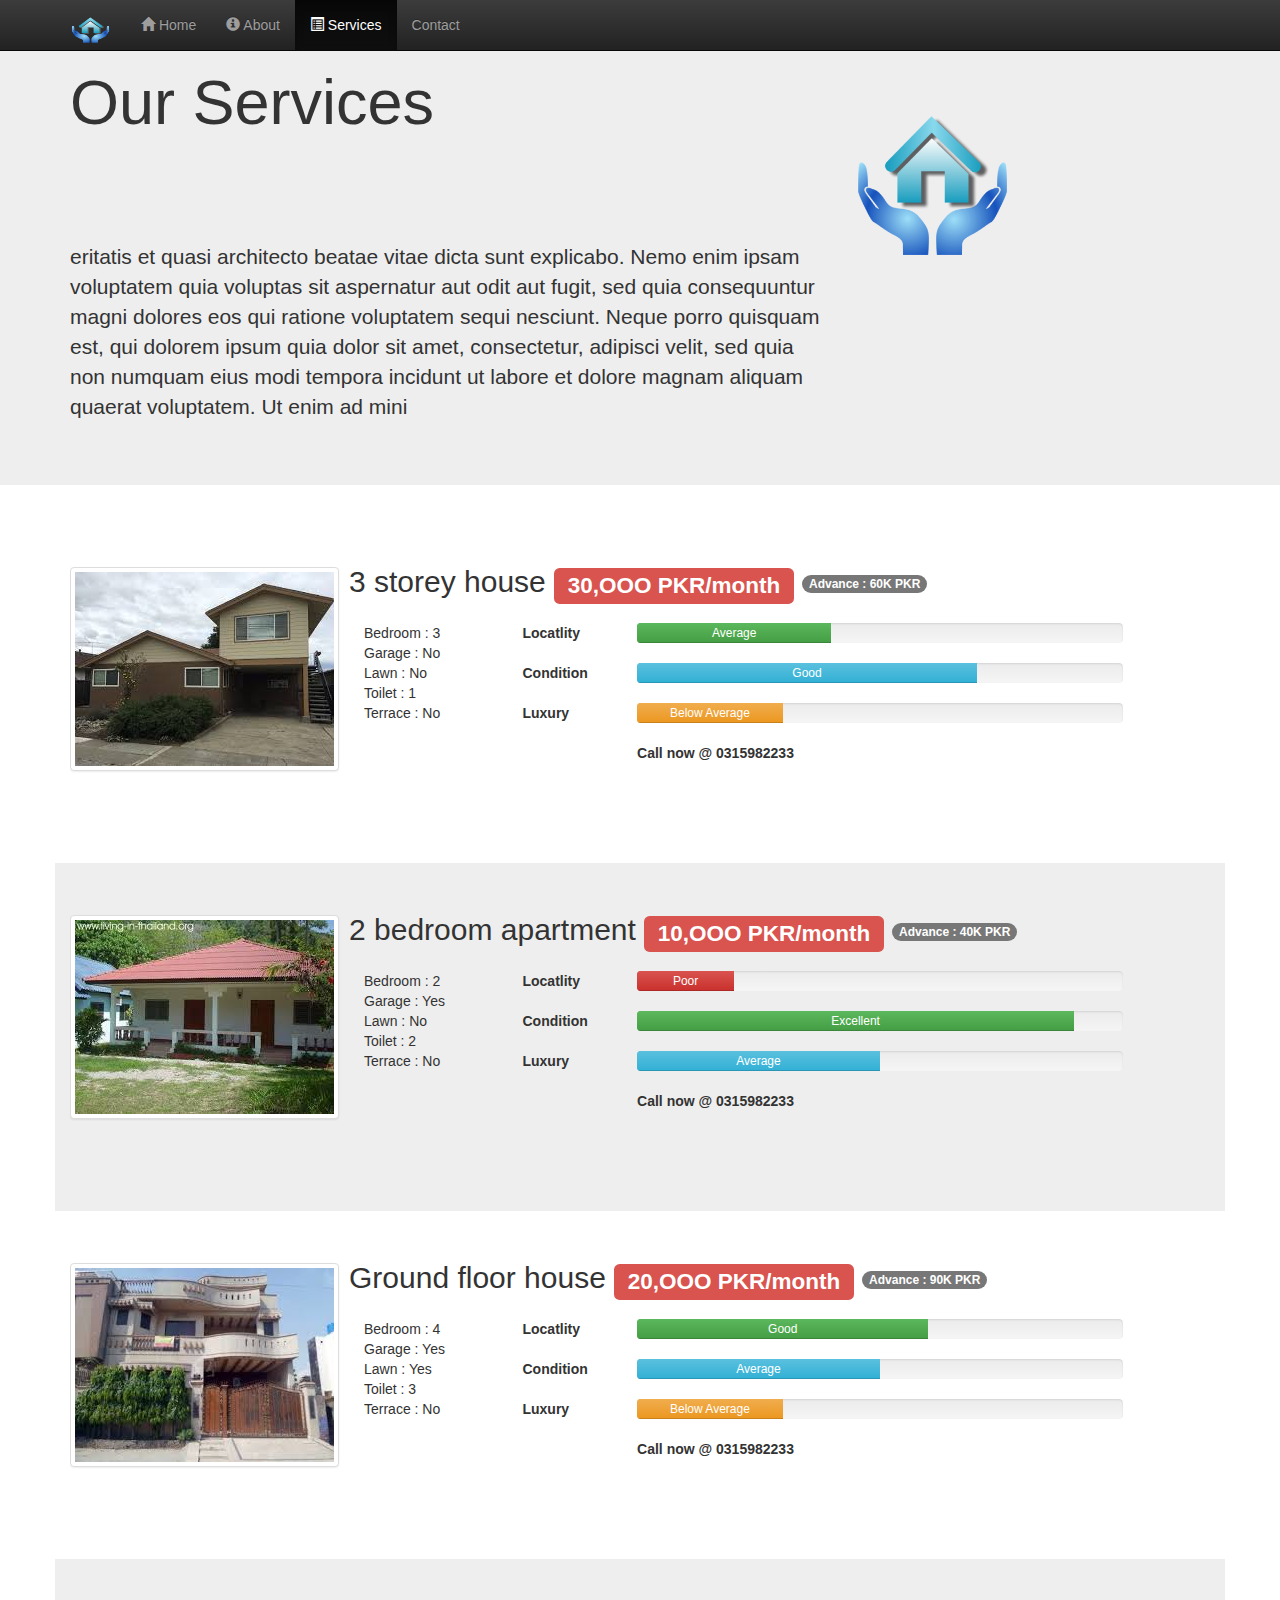
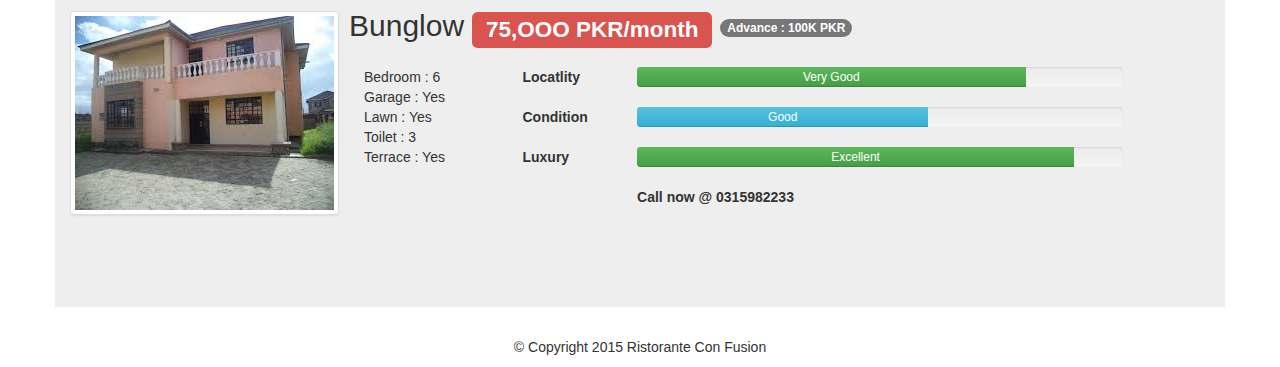
<file: AmnaEjazSESE-04/services.htm>
<!DOCTYPE html>
<html lang="en">

<head>
     <meta charset="utf-8">
    <meta http-equiv="X-UA-Compatible" content="IE=edge">
    <meta name="viewport" content="width=device-width, initial-scale=1">
    <!-- The above 3 meta tags *must* come first in the head; any other head 
         content must come *after* these tags -->
    <title>Ristorante Con Fusion: About Us</title>
        <!-- Bootstrap -->
<!--
  <link rel="stylesheet" href="https://maxcdn.bootstrapcdn.com/bootstrap/3.3.7/css/bootstrap.min.css" integrity="sha384-BVYiiSIFeK1dGmJRAkycuHAHRg32OmUcww7on3RYdg4Va+PmSTsz/K68vbdEjh4u" crossorigin="anonymous">
    <link href="css/mystyles.css" rel="stylesheet">
-->
    <link href="bootstrap-3.3.7-dist/css/bootstrap.min.css" rel="stylesheet">
    <link href="bootstrap-3.3.7-dist/css/bootstrap-theme.min.css" rel="stylesheet">
    <link href="bootstrap-3.3.7-dist/fonts" rel="stylesheet">
    <link href="bootstrap-3.3.7-dist/css/mystyles.css" rel="stylesheet">


        <!-- Latest compiled and minified CSS -->
 

    <!-- HTML5 shim and Respond.js for IE8 support of HTML5 elements and media queries -->
    <!-- WARNING: Respond.js doesn't work if you view the page via file:// -->
    <!--[if lt IE 9]>
      <script src="https://oss.maxcdn.com/html5shiv/3.7.2/html5shiv.min.js"></script>
      <script src="https://oss.maxcdn.com/respond/1.4.2/respond.min.js"></script>
    <![endif]-->
</head>

<body data-spy="scroll" data-target="#myScrollspy" data-offset="200">
    <nav class="navbar navbar-inverse navbar-fixed-top" role="navigation">
        <div class="container">
            <div class="navbar-header">
                <button type="button" class="navbar-toggle collapsed" data-toggle="collapse" data-target="#navbar" aria-expanded="false" aria-controls="navbar">
                    <span class="sr-only">Toggle navigation</span>
                    <span class="icon-bar"></span>
                    <span class="icon-bar"></span>
                    <span class="icon-bar"></span>
                </button>
                <a class="navbar-brand" href="index.html"><img src="img/logo.png" height=30 width=41></a>
            </div>
                <div id="navbar" class="navbar-collapse collapse">
                <ul class="nav navbar-nav">
                    <li ><a href="index.html"><span class="glyphicon glyphicon-home"
                         aria-hidden="true"></span> Home</a></li>
                    <li ><a href="aboutus.html"><span class="glyphicon glyphicon-info-sign" aria-hidden="true"></span> About</a></li>
                    <li class="active" >
                        <a href="#" class="dropdown-toggle" 
                         role="button">
                         <span class="glyphicon glyphicon-list-alt"
                         aria-hidden="true"></span> Services</a>
                        
                    </li>
                    <li ><a href="contactus.html"><i class="fa fa-envelope-o"></i> Contact </a></li>
                </ul>
            </div>
        </div>
    </nav>  
    <header class="jumbotron">

        <!-- Main component for a primary marketing message or call to action -->

        <div class="container">
            <div class="row row-header">
                <div class="col-xs-12 col-sm-8">
                    <h1>Our Services</h1>
                    <p style="padding:40px;"></p>
                    <p>eritatis et quasi architecto beatae vitae dicta sunt explicabo. Nemo enim ipsam voluptatem quia voluptas sit aspernatur aut odit aut fugit, sed quia consequuntur magni dolores eos qui ratione voluptatem sequi nesciunt. Neque porro quisquam est, qui dolorem ipsum quia dolor sit amet, consectetur, adipisci velit, sed quia non numquam eius modi tempora incidunt ut labore et dolore magnam aliquam quaerat voluptatem. Ut enim ad mini</p>
                </div>
                <div class="col-xs-12 col-sm-2">
                    <p style="padding:20px;"></p>
                    <img src="img/logo.png" class="img-responsive">
                </div>
            </div>
        </div>
    </header>
    
    <div class="container">
        <div class="row row-content">
           
            <div class="col-sm-12">
             <div class="media">
                    <div class="media-left media-middle">
                        <a href="#">
                        <img class="media-object img-thumbnail"
                         src="img/as.jpg">
                        </a>
                    </div>
                    <div class="media-body">
                        <h2 class="media-heading">3 storey house <span class="label label-danger">30,OOO PKR/month</span> <span class="badge">Advance : 60K PKR</span></h2>
                         <p style="padding:5px;"></p>
                        <div class="col-sm-2">
                        Bedroom : 3<br>
                        Garage : No<br>
                        Lawn : No<br>
                        Toilet : 1<br>
                        Terrace : No</div>
                        <div class="col-sm-10">
                      <div class="col-sm-2"> <p><b>Locatlity</b></p></div>
                         <div class="col-sm-9"><div class="progress">
                      <div class="progress-bar progress-bar-success" role="progressbar" aria-valuenow="40" aria-valuemin="0" aria-valuemax="100" style="width: 40%">
                        <span class="sr-only">40% Complete (success)</span> Average
                      </div>
                        </div>
                    </div> 
                        
                    <div class="col-sm-2"> <p><b>Condition</b></p></div>
                         <div class="col-sm-9"><div class="progress">
                      <div class="progress-bar progress-bar-info" role="progressbar" aria-valuenow="40" aria-valuemin="0" aria-valuemax="100" style="width: 70%">
                        <span class="sr-only">40% Complete (success)</span> Good
                      </div>
                             </div></div>
                      <div class="col-sm-2"> <p><b>Luxury</b></p></div>
                         <div class="col-sm-9"><div class="progress">
                      <div class="progress-bar progress-bar-warning" role="progressbar" aria-valuenow="40" aria-valuemin="0" aria-valuemax="100" style="width: 30%">
                        <span class="sr-only">40% Complete (success)</span> Below Average
                      </div>
                        </div>
                     <p><strong>Call now @ 0315982233</strong></p>
                    </div>
                        </div>
                       
                
                </div>

            </div>
        </div>
    </div>
    </div>
    
        <div class="container serve">
        <div class="row row-content">
           
            <div class="col-sm-12">
             <div class="media">
                    <div class="media-left media-middle">
                        <a href="#">
                        <img class="media-object img-thumbnail"
                         src="img/home1.jpg" alt="Uthappizza">
                        </a>
                    </div>
                    <div class="media-body">
                        <h2 class="media-heading">2 bedroom apartment <span class="label label-danger">10,OOO PKR/month</span> <span class="badge">Advance : 40K PKR</span></h2>
                                <p style="padding:5px;"></p>
                  <div class="col-sm-2">
                       Bedroom : 2<br>
                        Garage : Yes<br>
                        Lawn : No<br>
                        Toilet : 2<br>
                        Terrace : No</div>
                        <div class="col-sm-10">
                      <div class="col-sm-2"> <p><b>Locatlity</b></p></div>
                         <div class="col-sm-9"><div class="progress">
                      <div class="progress-bar progress-bar-danger" role="progressbar" aria-valuenow="40" aria-valuemin="0" aria-valuemax="100" style="width: 20%">
                        Poor
                      </div>
                        </div>
                    </div> 
                        
                    <div class="col-sm-2"> <p><b>Condition</b></p></div>
                         <div class="col-sm-9"><div class="progress">
                      <div class="progress-bar progress-bar-success" role="progressbar" aria-valuenow="40" aria-valuemin="0" aria-valuemax="100" style="width: 90%">
                       Excellent
                      </div>
                             </div></div>
                      <div class="col-sm-2"> <p><b>Luxury</b></p></div>
                         <div class="col-sm-9"><div class="progress">
                      <div class="progress-bar progress-bar-info" role="progressbar" aria-valuenow="40" aria-valuemin="0" aria-valuemax="100" style="width: 50%">
                        <span class="sr-only">40% Complete (success)</span>Average
                      </div>
                        </div>
                     <p><strong>Call now @ 0315982233</strong></p>
                    </div>
                        </div>
                    </div>
                </div>

            </div>
        </div>
    </div>
    
        <div class="container">
        <div class="row row-content">
           
            <div class="col-sm-12">
             <div class="media">
                    <div class="media-left media-middle">
                        <a href="#">
                        <img class="media-object img-thumbnail"
                         src="img/home2.jpg" alt="Uthappizza">
                        </a>
                    </div>
                    <div class="media-body">
                        <h2 class="media-heading">Ground floor house <span class="label label-danger">20,OOO PKR/month</span> <span class="badge">Advance : 90K PKR</span></h2>
                        <p style="padding:5px;"></p>
                           <div class="col-sm-2">
                        Bedroom : 4<br>
                        Garage : Yes<br>
                        Lawn : Yes<br>
                        Toilet : 3<br>
                        Terrace : No</div>
                        <div class="col-sm-10">
                      <div class="col-sm-2"> <p><b>Locatlity</b></p></div>
                         <div class="col-sm-9"><div class="progress">
                      <div class="progress-bar progress-bar-success" role="progressbar" aria-valuenow="40" aria-valuemin="0" aria-valuemax="100" style="width: 60%">
                        <span class="sr-only">40% Complete (success)</span> Good
                      </div>
                        </div>
                    </div> 
                        
                    <div class="col-sm-2"> <p><b>Condition</b></p></div>
                         <div class="col-sm-9"><div class="progress">
                      <div class="progress-bar progress-bar-info" role="progressbar" aria-valuenow="40" aria-valuemin="0" aria-valuemax="100" style="width: 50%">
                        <span class="sr-only">40% Complete (success)</span> Average
                      </div>
                             </div></div>
                      <div class="col-sm-2"> <p><b>Luxury</b></p></div>
                         <div class="col-sm-9"><div class="progress">
                      <div class="progress-bar progress-bar-warning" role="progressbar" aria-valuenow="40" aria-valuemin="0" aria-valuemax="100" style="width: 30%">
                        <span class="sr-only">40% Complete (success)</span> Below Average
                      </div>
                        </div>
                     <p><strong>Call now @ 0315982233</strong></p>
                    </div>
                        </div>
                    </div>
                </div>

            </div>
        </div>
    </div>
    
        <div class="container serve">
        <div class="row row-content">
           
            <div class="col-sm-12">
             <div class="media">
                    <div class="media-left media-middle">
                        <a href="#">
                        <img class="media-object img-thumbnail"
                         src="img/home3.jpg" alt="Uthappizza">
                        </a>
                    </div>
                    <div class="media-body">
                        <h2 class="media-heading">Bunglow <span class="label label-danger">75,OOO PKR/month</span> <span class="badge">Advance : 100K PKR</span></h2>
                        <p style="padding:5px;"></p>
                           <div class="col-sm-2">
                       Bedroom : 6<br>
                        Garage : Yes<br>
                        Lawn : Yes<br>
                        Toilet : 3<br>
                        Terrace : Yes</div>
                        <div class="col-sm-10">
                      <div class="col-sm-2"> <p><b>Locatlity</b></p></div>
                         <div class="col-sm-9"><div class="progress">
                      <div class="progress-bar progress-bar-success" role="progressbar" aria-valuenow="40" aria-valuemin="0" aria-valuemax="100" style="width: 80%">
                        <span class="sr-only">40% Complete (success)</span> Very Good
                      </div>
                        </div>
                    </div> 
                        
                    <div class="col-sm-2"> <p><b>Condition</b></p></div>
                         <div class="col-sm-9"><div class="progress">
                      <div class="progress-bar progress-bar-info" role="progressbar" aria-valuenow="40" aria-valuemin="0" aria-valuemax="100" style="width: 60%">
                        <span class="sr-only">40% Complete (success)</span> Good
                      </div>
                             </div></div>
                      <div class="col-sm-2"> <p><b>Luxury</b></p></div>
                         <div class="col-sm-9"><div class="progress">
                      <div class="progress-bar progress-bar-success" role="progressbar" aria-valuenow="40" aria-valuemin="0" aria-valuemax="100" style="width: 90%">
                        <span class="sr-only">40% Complete (success)</span> Excellent
                      </div>
                        </div>
                     <p><strong>Call now @ 0315982233</strong></p>
                    </div>
                        </div>
                    </div>
                </div>

            </div>
        </div>
    </div>
    
      
    </div>
    
        
   

    <footer class="row-footer">
        <div class="container">
                           <div class="col-xs-12">
                    <p style="padding:10px;"></p>
                    <p align=center>© Copyright 2015 Ristorante Con Fusion</p>
                </div>
            </div>
        </div>
    </footer>
 
    
    <script src="bootstrap-3.3.7-dist/js/bootstrap.min.js"></script>
    <!-- Include all compiled plugins (below), or include individual files as needed -->
    <script src="bootstrap-3.3.7-dist/js/bootstrap.js"></script>


</body>

</html>
</file>
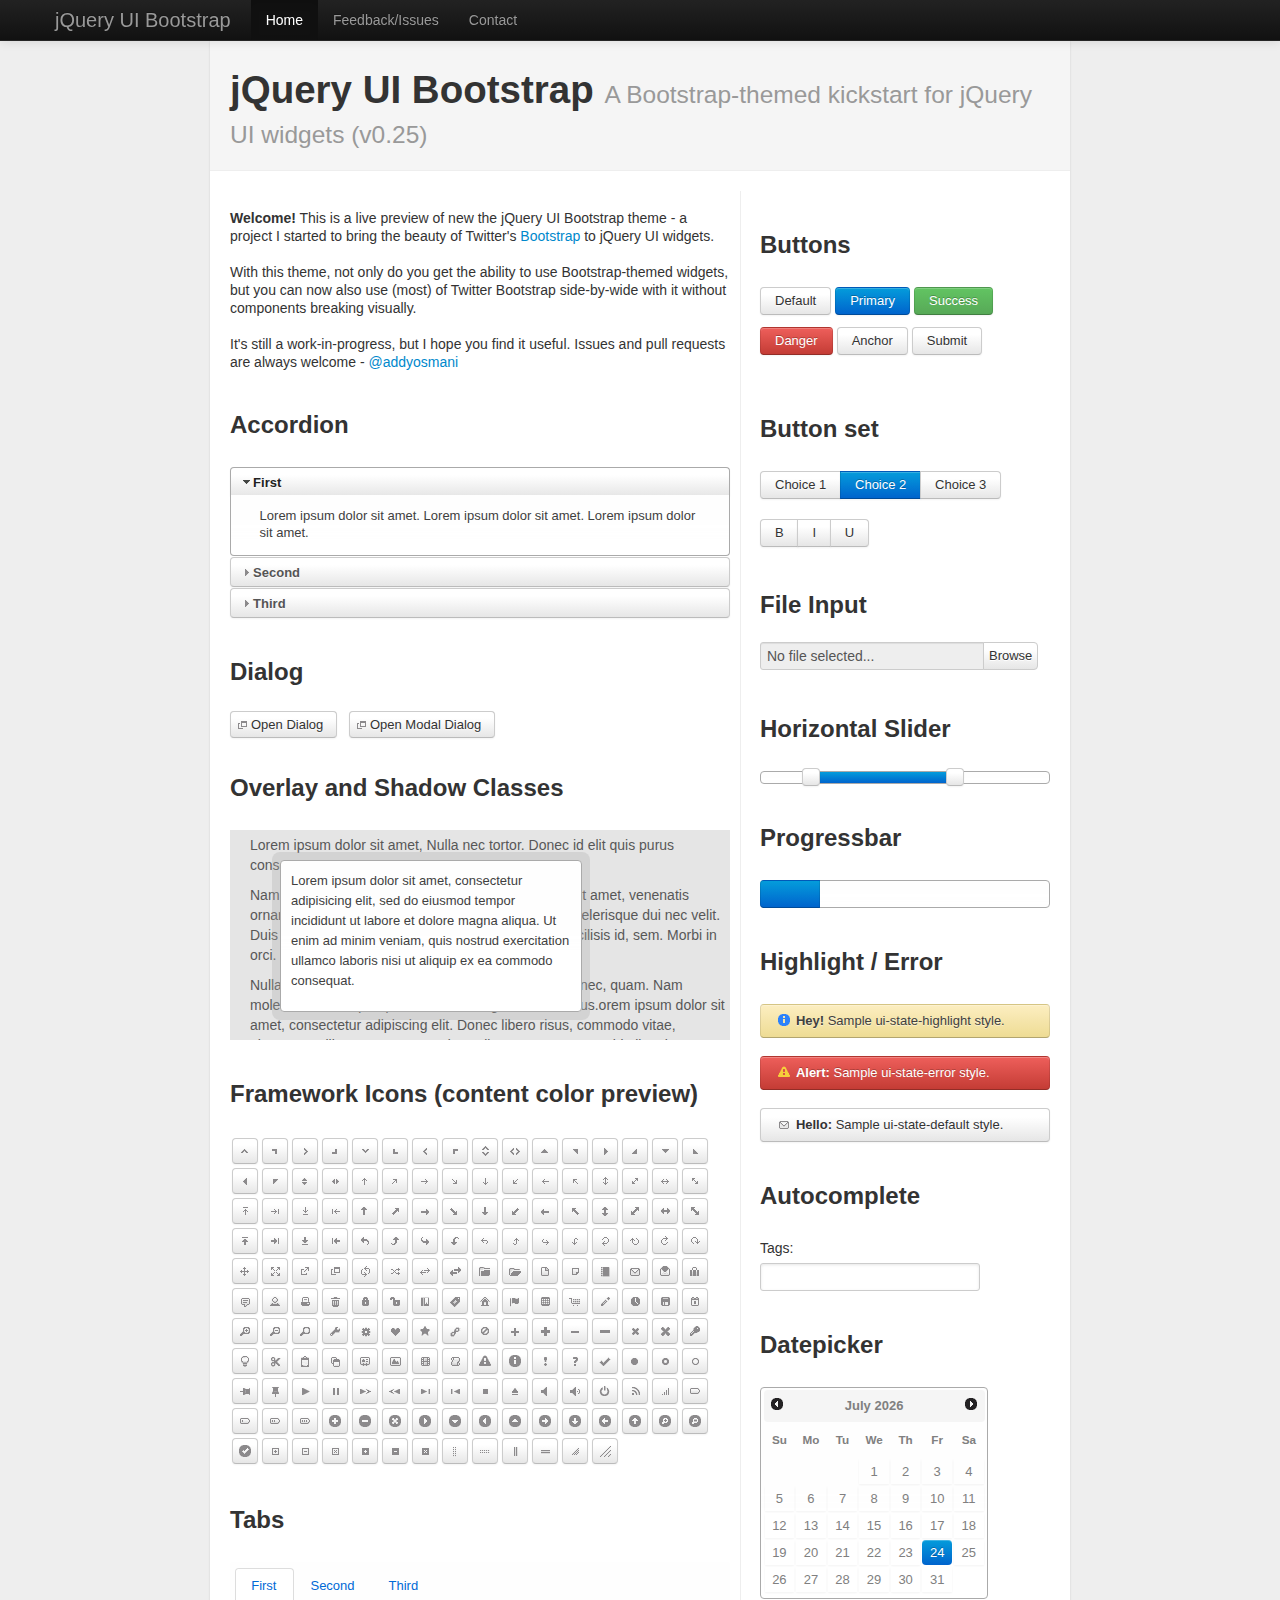
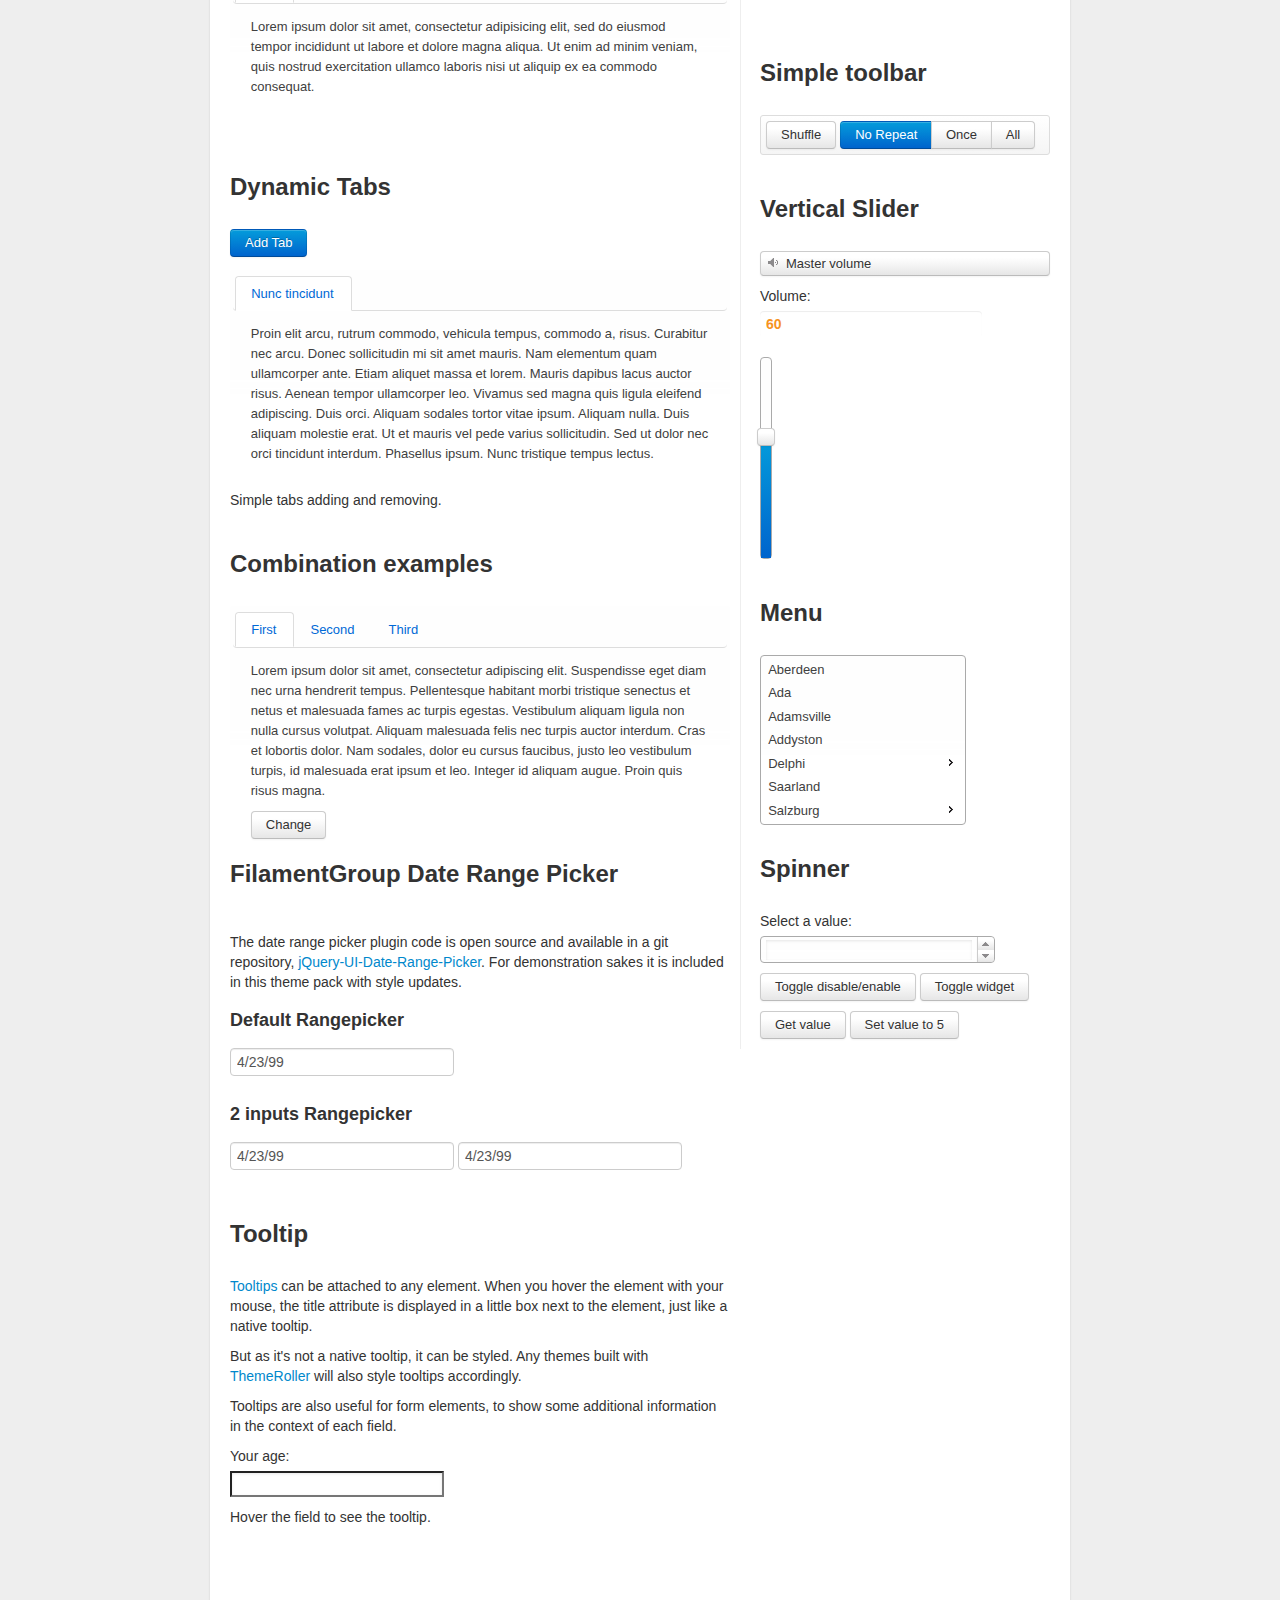
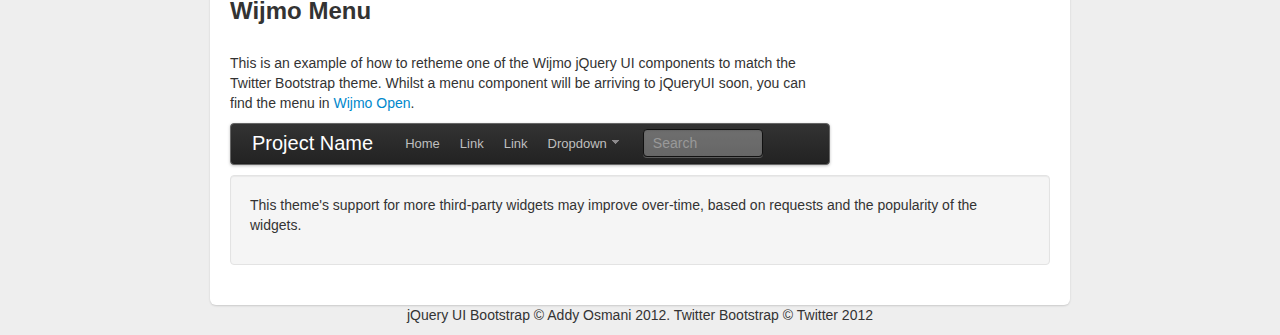
<file: AmnaEjazSESE-04/jquery-ui-bootstrap-jquery-ui-bootstrap-71f2e47/old_index.html>
<!DOCTYPE html>
<html lang="en">
  <head>
    <meta charset="utf-8">
    <title>jQuery UI Bootstrap</title>
    <meta name="description" content="A preview of the jQuery UI Bootstrap theme">
    <meta name="author" content="Addy Osmani">

    <!-- Le HTML5 shim, for IE6-8 support of HTML elements -->
    <!--[if lt IE 9]>
      <script src="http://html5shim.googlecode.com/svn/trunk/html5.js"></script>
    <![endif]-->

    <!-- Styles --> 
    <link type="text/css" href="css/custom-theme/jquery-ui-1.9.2.custom.css" rel="stylesheet" />
    
    <link type="text/css" href="assets/css/bootstrap.min.css" rel="stylesheet">
    <link type="text/css" href="css/demo.css" rel="stylesheet">

  </head>

  <body>

  <!--[if lt IE 9]>
  <link rel="stylesheet" type="text/css" href="css/custom-theme/jquery.ui.1.9.2.ie.css"/>
  <![endif]-->

    <div class="navbar navbar-inverse navbar-fixed-top">
      <div class="navbar-inner">
        <div class="container">
          <a class="brand" href="http://github.com/addyosmani/jquery-ui-bootstrap">jQuery UI Bootstrap</a>
          <div class="nav-collapse collapse">
              <ul class="nav">
                <li class="active"><a href="#">Home</a></li>
                <li><a href="http://github.com/addyosmani/jquery-ui-bootstrap/issues">Feedback/Issues</a></li>
                <li><a href="http://twitter.com/addyosmani">Contact</a></li>
              </ul>
              <form action="" class="pull-right">
              </form>
          </div>
        </div>
      </div>
    </div>


    <div class="container">

      <div class="content">
        <div class="page-header">
          <h1>jQuery UI Bootstrap <small>A Bootstrap-themed kickstart for jQuery UI widgets (v0.25)</small></h1>
        </div>
        <div class="row">

          <!--left col-->
          <div class="span10">


          <!--welcome-->
          <div class="alert-message block-message warning">      
            <p>
              <p><strong>Welcome!</strong> This is a live preview of new the jQuery UI Bootstrap theme -  a project I started to bring the beauty of Twitter's <a href="http://twitter.github.com/bootstrap/">Bootstrap</a> to jQuery UI widgets.
              </p>
              <p>
              With this theme, not only do you get the ability to use Bootstrap-themed widgets, but you can now also use (most) of Twitter Bootstrap side-by-wide with it without components breaking visually. </p>
              <p>
              It's still a work-in-progress, but I hope you find it useful. Issues and pull requests are always welcome - <a href="http://twitter.com/addyosmani">@addyosmani</a>
              </p>
            </p>
          </div>
          <!--end welcome-->


        <!-- Accordion -->
            <h2 class="demoHeaders">Accordion</h2>
            <div id="accordion">
              <div>
                <h3><a href="#">First</a></h3>
                <div>Lorem ipsum dolor sit amet. Lorem ipsum dolor sit amet. Lorem ipsum dolor sit amet.</div>
              </div>
              <div>
                <h3><a href="#">Second</a></h3>
                <div>Phasellus mattis tincidunt nibh.</div>
              </div>
              <div>
                <h3><a href="#">Third</a></h3>
                <div>Nam dui erat, auctor a, dignissim quis.</div>
              </div>
            </div>
            <!--end accordion-->

           <!-- Dialog NOTE: Dialog is not generated by UI in this demo so it can be visually styled in themeroller-->
            <h2 class="demoHeaders">Dialog</h2>
            <p><a href="#" id="dialog_link" class="ui-state-default ui-corner-all"><span class="ui-icon ui-icon-newwin"></span>Open Dialog</a>
            &nbsp;
            <a href="#" id="modal_link" class="ui-state-default ui-corner-all"><span class="ui-icon ui-icon-newwin"></span>Open Modal Dialog</a>
            </p>


            <h2 class="demoHeaders">Overlay and Shadow Classes</h2>
            <div style="position: relative; width: 96%; height: 200px; padding:1% 4%; overflow:hidden;" class="fakewindowcontain">
              <p>Lorem ipsum dolor sit amet,  Nulla nec tortor. Donec id elit quis purus consectetur consequat. </p><p>Nam congue semper tellus. Sed erat dolor, dapibus sit amet, venenatis ornare, ultrices ut, nisi. Aliquam ante. Suspendisse scelerisque dui nec velit. Duis augue augue, gravida euismod, vulputate ac, facilisis id, sem. Morbi in orci. </p><p>Nulla purus lacus, pulvinar vel, malesuada ac, mattis nec, quam. Nam molestie scelerisque quam. Nullam feugiat cursus lacus.orem ipsum dolor sit amet, consectetur adipiscing elit. Donec libero risus, commodo vitae, pharetra mollis, posuere eu, pede. Nulla nec tortor. Donec id elit quis purus consectetur consequat. </p><p>Nam congue semper tellus. Sed erat dolor, dapibus sit amet, venenatis ornare, ultrices ut, nisi. Aliquam ante. Suspendisse scelerisque dui nec velit. Duis augue augue, gravida euismod, vulputate ac, facilisis id, sem. Morbi in orci. Nulla purus lacus, pulvinar vel, malesuada ac, mattis nec, quam. Nam molestie scelerisque quam. </p><p>Nullam feugiat cursus lacus.orem ipsum dolor sit amet, consectetur adipiscing elit. Donec libero risus, commodo vitae, pharetra mollis, posuere eu, pede. Nulla nec tortor. Donec id elit quis purus consectetur consequat. Nam congue semper tellus. Sed erat dolor, dapibus sit amet, venenatis ornare, ultrices ut, nisi. Aliquam ante. </p><p>Suspendisse scelerisque dui nec velit. Duis augue augue, gravida euismod, vulputate ac, facilisis id, sem. Morbi in orci. Nulla purus lacus, pulvinar vel, malesuada ac, mattis nec, quam. Nam molestie scelerisque quam. Nullam feugiat cursus lacus.orem ipsum dolor sit amet, consectetur adipiscing elit. Donec libero risus, commodo vitae, pharetra mollis, posuere eu, pede. Nulla nec tortor. Donec id elit quis purus consectetur consequat. Nam congue semper tellus. Sed erat dolor, dapibus sit amet, venenatis ornare, ultrices ut, nisi. </p>

              <!-- ui-dialog -->
              <div class="ui-overlay"><div class="ui-widget-overlay"></div><div class="ui-widget-shadow ui-corner-all" style="width: 302px; height: 152px; position: absolute; left: 50px; top: 30px;"></div></div>
              <div style="position: absolute; width: 280px; height: 130px;left: 50px; top: 30px; padding: 10px;" class="ui-widget ui-widget-content ui-corner-all">
                <div class="ui-dialog-content ui-widget-content" style="background: none; border: 0;">
                  <p>Lorem ipsum dolor sit amet, consectetur adipisicing elit, sed do eiusmod tempor incididunt ut labore et dolore magna aliqua. Ut enim ad minim veniam, quis nostrud exercitation ullamco laboris nisi ut aliquip ex ea commodo consequat.</p>
                </div>
              </div>

            </div>


            <!-- ui-dialog -->
            <div id="dialog" title="Dialog Title">
              <p>Lorem ipsum dolor sit amet, consectetur adipisicing elit, sed do eiusmod tempor incididunt ut labore et dolore magna aliqua. Ut enim ad minim veniam, quis nostrud exercitation ullamco laboris nisi ut aliquip ex ea commodo consequat.</p>
            </div>



            <h2 class="demoHeaders">Framework Icons (content color preview)</h2>
            <ul id="icons" class="ui-widget ui-helper-clearfix">

            <li class="ui-state-default ui-corner-all" title=".ui-icon-carat-1-n"><span class="ui-icon ui-icon-carat-1-n"></span></li>
            <li class="ui-state-default ui-corner-all" title=".ui-icon-carat-1-ne"><span class="ui-icon ui-icon-carat-1-ne"></span></li>
            <li class="ui-state-default ui-corner-all" title=".ui-icon-carat-1-e"><span class="ui-icon ui-icon-carat-1-e"></span></li>

            <li class="ui-state-default ui-corner-all" title=".ui-icon-carat-1-se"><span class="ui-icon ui-icon-carat-1-se"></span></li>
            <li class="ui-state-default ui-corner-all" title=".ui-icon-carat-1-s"><span class="ui-icon ui-icon-carat-1-s"></span></li>
            <li class="ui-state-default ui-corner-all" title=".ui-icon-carat-1-sw"><span class="ui-icon ui-icon-carat-1-sw"></span></li>
            <li class="ui-state-default ui-corner-all" title=".ui-icon-carat-1-w"><span class="ui-icon ui-icon-carat-1-w"></span></li>
            <li class="ui-state-default ui-corner-all" title=".ui-icon-carat-1-nw"><span class="ui-icon ui-icon-carat-1-nw"></span></li>
            <li class="ui-state-default ui-corner-all" title=".ui-icon-carat-2-n-s"><span class="ui-icon ui-icon-carat-2-n-s"></span></li>
            <li class="ui-state-default ui-corner-all" title=".ui-icon-carat-2-e-w"><span class="ui-icon ui-icon-carat-2-e-w"></span></li>
            <li class="ui-state-default ui-corner-all" title=".ui-icon-triangle-1-n"><span class="ui-icon ui-icon-triangle-1-n"></span></li>
            <li class="ui-state-default ui-corner-all" title=".ui-icon-triangle-1-ne"><span class="ui-icon ui-icon-triangle-1-ne"></span></li>

            <li class="ui-state-default ui-corner-all" title=".ui-icon-triangle-1-e"><span class="ui-icon ui-icon-triangle-1-e"></span></li>
            <li class="ui-state-default ui-corner-all" title=".ui-icon-triangle-1-se"><span class="ui-icon ui-icon-triangle-1-se"></span></li>
            <li class="ui-state-default ui-corner-all" title=".ui-icon-triangle-1-s"><span class="ui-icon ui-icon-triangle-1-s"></span></li>
            <li class="ui-state-default ui-corner-all" title=".ui-icon-triangle-1-sw"><span class="ui-icon ui-icon-triangle-1-sw"></span></li>
            <li class="ui-state-default ui-corner-all" title=".ui-icon-triangle-1-w"><span class="ui-icon ui-icon-triangle-1-w"></span></li>
            <li class="ui-state-default ui-corner-all" title=".ui-icon-triangle-1-nw"><span class="ui-icon ui-icon-triangle-1-nw"></span></li>
            <li class="ui-state-default ui-corner-all" title=".ui-icon-triangle-2-n-s"><span class="ui-icon ui-icon-triangle-2-n-s"></span></li>
            <li class="ui-state-default ui-corner-all" title=".ui-icon-triangle-2-e-w"><span class="ui-icon ui-icon-triangle-2-e-w"></span></li>
            <li class="ui-state-default ui-corner-all" title=".ui-icon-arrow-1-n"><span class="ui-icon ui-icon-arrow-1-n"></span></li>

            <li class="ui-state-default ui-corner-all" title=".ui-icon-arrow-1-ne"><span class="ui-icon ui-icon-arrow-1-ne"></span></li>
            <li class="ui-state-default ui-corner-all" title=".ui-icon-arrow-1-e"><span class="ui-icon ui-icon-arrow-1-e"></span></li>
            <li class="ui-state-default ui-corner-all" title=".ui-icon-arrow-1-se"><span class="ui-icon ui-icon-arrow-1-se"></span></li>
            <li class="ui-state-default ui-corner-all" title=".ui-icon-arrow-1-s"><span class="ui-icon ui-icon-arrow-1-s"></span></li>
            <li class="ui-state-default ui-corner-all" title=".ui-icon-arrow-1-sw"><span class="ui-icon ui-icon-arrow-1-sw"></span></li>
            <li class="ui-state-default ui-corner-all" title=".ui-icon-arrow-1-w"><span class="ui-icon ui-icon-arrow-1-w"></span></li>
            <li class="ui-state-default ui-corner-all" title=".ui-icon-arrow-1-nw"><span class="ui-icon ui-icon-arrow-1-nw"></span></li>
            <li class="ui-state-default ui-corner-all" title=".ui-icon-arrow-2-n-s"><span class="ui-icon ui-icon-arrow-2-n-s"></span></li>
            <li class="ui-state-default ui-corner-all" title=".ui-icon-arrow-2-ne-sw"><span class="ui-icon ui-icon-arrow-2-ne-sw"></span></li>

            <li class="ui-state-default ui-corner-all" title=".ui-icon-arrow-2-e-w"><span class="ui-icon ui-icon-arrow-2-e-w"></span></li>
            <li class="ui-state-default ui-corner-all" title=".ui-icon-arrow-2-se-nw"><span class="ui-icon ui-icon-arrow-2-se-nw"></span></li>
            <li class="ui-state-default ui-corner-all" title=".ui-icon-arrowstop-1-n"><span class="ui-icon ui-icon-arrowstop-1-n"></span></li>
            <li class="ui-state-default ui-corner-all" title=".ui-icon-arrowstop-1-e"><span class="ui-icon ui-icon-arrowstop-1-e"></span></li>
            <li class="ui-state-default ui-corner-all" title=".ui-icon-arrowstop-1-s"><span class="ui-icon ui-icon-arrowstop-1-s"></span></li>
            <li class="ui-state-default ui-corner-all" title=".ui-icon-arrowstop-1-w"><span class="ui-icon ui-icon-arrowstop-1-w"></span></li>
            <li class="ui-state-default ui-corner-all" title=".ui-icon-arrowthick-1-n"><span class="ui-icon ui-icon-arrowthick-1-n"></span></li>
            <li class="ui-state-default ui-corner-all" title=".ui-icon-arrowthick-1-ne"><span class="ui-icon ui-icon-arrowthick-1-ne"></span></li>
            <li class="ui-state-default ui-corner-all" title=".ui-icon-arrowthick-1-e"><span class="ui-icon ui-icon-arrowthick-1-e"></span></li>

            <li class="ui-state-default ui-corner-all" title=".ui-icon-arrowthick-1-se"><span class="ui-icon ui-icon-arrowthick-1-se"></span></li>
            <li class="ui-state-default ui-corner-all" title=".ui-icon-arrowthick-1-s"><span class="ui-icon ui-icon-arrowthick-1-s"></span></li>
            <li class="ui-state-default ui-corner-all" title=".ui-icon-arrowthick-1-sw"><span class="ui-icon ui-icon-arrowthick-1-sw"></span></li>
            <li class="ui-state-default ui-corner-all" title=".ui-icon-arrowthick-1-w"><span class="ui-icon ui-icon-arrowthick-1-w"></span></li>
            <li class="ui-state-default ui-corner-all" title=".ui-icon-arrowthick-1-nw"><span class="ui-icon ui-icon-arrowthick-1-nw"></span></li>
            <li class="ui-state-default ui-corner-all" title=".ui-icon-arrowthick-2-n-s"><span class="ui-icon ui-icon-arrowthick-2-n-s"></span></li>
            <li class="ui-state-default ui-corner-all" title=".ui-icon-arrowthick-2-ne-sw"><span class="ui-icon ui-icon-arrowthick-2-ne-sw"></span></li>
            <li class="ui-state-default ui-corner-all" title=".ui-icon-arrowthick-2-e-w"><span class="ui-icon ui-icon-arrowthick-2-e-w"></span></li>
            <li class="ui-state-default ui-corner-all" title=".ui-icon-arrowthick-2-se-nw"><span class="ui-icon ui-icon-arrowthick-2-se-nw"></span></li>

            <li class="ui-state-default ui-corner-all" title=".ui-icon-arrowthickstop-1-n"><span class="ui-icon ui-icon-arrowthickstop-1-n"></span></li>
            <li class="ui-state-default ui-corner-all" title=".ui-icon-arrowthickstop-1-e"><span class="ui-icon ui-icon-arrowthickstop-1-e"></span></li>
            <li class="ui-state-default ui-corner-all" title=".ui-icon-arrowthickstop-1-s"><span class="ui-icon ui-icon-arrowthickstop-1-s"></span></li>
            <li class="ui-state-default ui-corner-all" title=".ui-icon-arrowthickstop-1-w"><span class="ui-icon ui-icon-arrowthickstop-1-w"></span></li>
            <li class="ui-state-default ui-corner-all" title=".ui-icon-arrowreturnthick-1-w"><span class="ui-icon ui-icon-arrowreturnthick-1-w"></span></li>
            <li class="ui-state-default ui-corner-all" title=".ui-icon-arrowreturnthick-1-n"><span class="ui-icon ui-icon-arrowreturnthick-1-n"></span></li>
            <li class="ui-state-default ui-corner-all" title=".ui-icon-arrowreturnthick-1-e"><span class="ui-icon ui-icon-arrowreturnthick-1-e"></span></li>
            <li class="ui-state-default ui-corner-all" title=".ui-icon-arrowreturnthick-1-s"><span class="ui-icon ui-icon-arrowreturnthick-1-s"></span></li>
            <li class="ui-state-default ui-corner-all" title=".ui-icon-arrowreturn-1-w"><span class="ui-icon ui-icon-arrowreturn-1-w"></span></li>

            <li class="ui-state-default ui-corner-all" title=".ui-icon-arrowreturn-1-n"><span class="ui-icon ui-icon-arrowreturn-1-n"></span></li>
            <li class="ui-state-default ui-corner-all" title=".ui-icon-arrowreturn-1-e"><span class="ui-icon ui-icon-arrowreturn-1-e"></span></li>
            <li class="ui-state-default ui-corner-all" title=".ui-icon-arrowreturn-1-s"><span class="ui-icon ui-icon-arrowreturn-1-s"></span></li>
            <li class="ui-state-default ui-corner-all" title=".ui-icon-arrowrefresh-1-w"><span class="ui-icon ui-icon-arrowrefresh-1-w"></span></li>
            <li class="ui-state-default ui-corner-all" title=".ui-icon-arrowrefresh-1-n"><span class="ui-icon ui-icon-arrowrefresh-1-n"></span></li>
            <li class="ui-state-default ui-corner-all" title=".ui-icon-arrowrefresh-1-e"><span class="ui-icon ui-icon-arrowrefresh-1-e"></span></li>
            <li class="ui-state-default ui-corner-all" title=".ui-icon-arrowrefresh-1-s"><span class="ui-icon ui-icon-arrowrefresh-1-s"></span></li>
            <li class="ui-state-default ui-corner-all" title=".ui-icon-arrow-4"><span class="ui-icon ui-icon-arrow-4"></span></li>
            <li class="ui-state-default ui-corner-all" title=".ui-icon-arrow-4-diag"><span class="ui-icon ui-icon-arrow-4-diag"></span></li>

            <li class="ui-state-default ui-corner-all" title=".ui-icon-extlink"><span class="ui-icon ui-icon-extlink"></span></li>
            <li class="ui-state-default ui-corner-all" title=".ui-icon-newwin"><span class="ui-icon ui-icon-newwin"></span></li>
            <li class="ui-state-default ui-corner-all" title=".ui-icon-refresh"><span class="ui-icon ui-icon-refresh"></span></li>
            <li class="ui-state-default ui-corner-all" title=".ui-icon-shuffle"><span class="ui-icon ui-icon-shuffle"></span></li>
            <li class="ui-state-default ui-corner-all" title=".ui-icon-transfer-e-w"><span class="ui-icon ui-icon-transfer-e-w"></span></li>
            <li class="ui-state-default ui-corner-all" title=".ui-icon-transferthick-e-w"><span class="ui-icon ui-icon-transferthick-e-w"></span></li>
            <li class="ui-state-default ui-corner-all" title=".ui-icon-folder-collapsed"><span class="ui-icon ui-icon-folder-collapsed"></span></li>
            <li class="ui-state-default ui-corner-all" title=".ui-icon-folder-open"><span class="ui-icon ui-icon-folder-open"></span></li>
            <li class="ui-state-default ui-corner-all" title=".ui-icon-document"><span class="ui-icon ui-icon-document"></span></li>

            <li class="ui-state-default ui-corner-all" title=".ui-icon-document-b"><span class="ui-icon ui-icon-document-b"></span></li>
            <li class="ui-state-default ui-corner-all" title=".ui-icon-note"><span class="ui-icon ui-icon-note"></span></li>
            <li class="ui-state-default ui-corner-all" title=".ui-icon-mail-closed"><span class="ui-icon ui-icon-mail-closed"></span></li>
            <li class="ui-state-default ui-corner-all" title=".ui-icon-mail-open"><span class="ui-icon ui-icon-mail-open"></span></li>
            <li class="ui-state-default ui-corner-all" title=".ui-icon-suitcase"><span class="ui-icon ui-icon-suitcase"></span></li>
            <li class="ui-state-default ui-corner-all" title=".ui-icon-comment"><span class="ui-icon ui-icon-comment"></span></li>
            <li class="ui-state-default ui-corner-all" title=".ui-icon-person"><span class="ui-icon ui-icon-person"></span></li>
            <li class="ui-state-default ui-corner-all" title=".ui-icon-print"><span class="ui-icon ui-icon-print"></span></li>
            <li class="ui-state-default ui-corner-all" title=".ui-icon-trash"><span class="ui-icon ui-icon-trash"></span></li>

            <li class="ui-state-default ui-corner-all" title=".ui-icon-locked"><span class="ui-icon ui-icon-locked"></span></li>
            <li class="ui-state-default ui-corner-all" title=".ui-icon-unlocked"><span class="ui-icon ui-icon-unlocked"></span></li>
            <li class="ui-state-default ui-corner-all" title=".ui-icon-bookmark"><span class="ui-icon ui-icon-bookmark"></span></li>
            <li class="ui-state-default ui-corner-all" title=".ui-icon-tag"><span class="ui-icon ui-icon-tag"></span></li>
            <li class="ui-state-default ui-corner-all" title=".ui-icon-home"><span class="ui-icon ui-icon-home"></span></li>
            <li class="ui-state-default ui-corner-all" title=".ui-icon-flag"><span class="ui-icon ui-icon-flag"></span></li>
            <li class="ui-state-default ui-corner-all" title=".ui-icon-calculator"><span class="ui-icon ui-icon-calculator"></span></li>
            <li class="ui-state-default ui-corner-all" title=".ui-icon-cart"><span class="ui-icon ui-icon-cart"></span></li>
            <li class="ui-state-default ui-corner-all" title=".ui-icon-pencil"><span class="ui-icon ui-icon-pencil"></span></li>

            <li class="ui-state-default ui-corner-all" title=".ui-icon-clock"><span class="ui-icon ui-icon-clock"></span></li>
            <li class="ui-state-default ui-corner-all" title=".ui-icon-disk"><span class="ui-icon ui-icon-disk"></span></li>
            <li class="ui-state-default ui-corner-all" title=".ui-icon-calendar"><span class="ui-icon ui-icon-calendar"></span></li>
            <li class="ui-state-default ui-corner-all" title=".ui-icon-zoomin"><span class="ui-icon ui-icon-zoomin"></span></li>
            <li class="ui-state-default ui-corner-all" title=".ui-icon-zoomout"><span class="ui-icon ui-icon-zoomout"></span></li>
            <li class="ui-state-default ui-corner-all" title=".ui-icon-search"><span class="ui-icon ui-icon-search"></span></li>
            <li class="ui-state-default ui-corner-all" title=".ui-icon-wrench"><span class="ui-icon ui-icon-wrench"></span></li>
            <li class="ui-state-default ui-corner-all" title=".ui-icon-gear"><span class="ui-icon ui-icon-gear"></span></li>
            <li class="ui-state-default ui-corner-all" title=".ui-icon-heart"><span class="ui-icon ui-icon-heart"></span></li>

            <li class="ui-state-default ui-corner-all" title=".ui-icon-star"><span class="ui-icon ui-icon-star"></span></li>
            <li class="ui-state-default ui-corner-all" title=".ui-icon-link"><span class="ui-icon ui-icon-link"></span></li>
            <li class="ui-state-default ui-corner-all" title=".ui-icon-cancel"><span class="ui-icon ui-icon-cancel"></span></li>
            <li class="ui-state-default ui-corner-all" title=".ui-icon-plus"><span class="ui-icon ui-icon-plus"></span></li>
            <li class="ui-state-default ui-corner-all" title=".ui-icon-plusthick"><span class="ui-icon ui-icon-plusthick"></span></li>
            <li class="ui-state-default ui-corner-all" title=".ui-icon-minus"><span class="ui-icon ui-icon-minus"></span></li>
            <li class="ui-state-default ui-corner-all" title=".ui-icon-minusthick"><span class="ui-icon ui-icon-minusthick"></span></li>
            <li class="ui-state-default ui-corner-all" title=".ui-icon-close"><span class="ui-icon ui-icon-close"></span></li>
            <li class="ui-state-default ui-corner-all" title=".ui-icon-closethick"><span class="ui-icon ui-icon-closethick"></span></li>

            <li class="ui-state-default ui-corner-all" title=".ui-icon-key"><span class="ui-icon ui-icon-key"></span></li>
            <li class="ui-state-default ui-corner-all" title=".ui-icon-lightbulb"><span class="ui-icon ui-icon-lightbulb"></span></li>
            <li class="ui-state-default ui-corner-all" title=".ui-icon-scissors"><span class="ui-icon ui-icon-scissors"></span></li>
            <li class="ui-state-default ui-corner-all" title=".ui-icon-clipboard"><span class="ui-icon ui-icon-clipboard"></span></li>
            <li class="ui-state-default ui-corner-all" title=".ui-icon-copy"><span class="ui-icon ui-icon-copy"></span></li>
            <li class="ui-state-default ui-corner-all" title=".ui-icon-contact"><span class="ui-icon ui-icon-contact"></span></li>
            <li class="ui-state-default ui-corner-all" title=".ui-icon-image"><span class="ui-icon ui-icon-image"></span></li>
            <li class="ui-state-default ui-corner-all" title=".ui-icon-video"><span class="ui-icon ui-icon-video"></span></li>
            <li class="ui-state-default ui-corner-all" title=".ui-icon-script"><span class="ui-icon ui-icon-script"></span></li>
            <li class="ui-state-default ui-corner-all" title=".ui-icon-alert"><span class="ui-icon ui-icon-alert"></span></li>

            <li class="ui-state-default ui-corner-all" title=".ui-icon-info"><span class="ui-icon ui-icon-info"></span></li>
            <li class="ui-state-default ui-corner-all" title=".ui-icon-notice"><span class="ui-icon ui-icon-notice"></span></li>
            <li class="ui-state-default ui-corner-all" title=".ui-icon-help"><span class="ui-icon ui-icon-help"></span></li>
            <li class="ui-state-default ui-corner-all" title=".ui-icon-check"><span class="ui-icon ui-icon-check"></span></li>
            <li class="ui-state-default ui-corner-all" title=".ui-icon-bullet"><span class="ui-icon ui-icon-bullet"></span></li>
            <li class="ui-state-default ui-corner-all" title=".ui-icon-radio-off"><span class="ui-icon ui-icon-radio-off"></span></li>
            <li class="ui-state-default ui-corner-all" title=".ui-icon-radio-on"><span class="ui-icon ui-icon-radio-on"></span></li>
            <li class="ui-state-default ui-corner-all" title=".ui-icon-pin-w"><span class="ui-icon ui-icon-pin-w"></span></li>
            <li class="ui-state-default ui-corner-all" title=".ui-icon-pin-s"><span class="ui-icon ui-icon-pin-s"></span></li>
            <li class="ui-state-default ui-corner-all" title=".ui-icon-play"><span class="ui-icon ui-icon-play"></span></li>
            <li class="ui-state-default ui-corner-all" title=".ui-icon-pause"><span class="ui-icon ui-icon-pause"></span></li>

            <li class="ui-state-default ui-corner-all" title=".ui-icon-seek-next"><span class="ui-icon ui-icon-seek-next"></span></li>
            <li class="ui-state-default ui-corner-all" title=".ui-icon-seek-prev"><span class="ui-icon ui-icon-seek-prev"></span></li>
            <li class="ui-state-default ui-corner-all" title=".ui-icon-seek-end"><span class="ui-icon ui-icon-seek-end"></span></li>
            <li class="ui-state-default ui-corner-all" title=".ui-icon-seek-first"><span class="ui-icon ui-icon-seek-first"></span></li>
            <li class="ui-state-default ui-corner-all" title=".ui-icon-stop"><span class="ui-icon ui-icon-stop"></span></li>
            <li class="ui-state-default ui-corner-all" title=".ui-icon-eject"><span class="ui-icon ui-icon-eject"></span></li>
            <li class="ui-state-default ui-corner-all" title=".ui-icon-volume-off"><span class="ui-icon ui-icon-volume-off"></span></li>
            <li class="ui-state-default ui-corner-all" title=".ui-icon-volume-on"><span class="ui-icon ui-icon-volume-on"></span></li>
            <li class="ui-state-default ui-corner-all" title=".ui-icon-power"><span class="ui-icon ui-icon-power"></span></li>

            <li class="ui-state-default ui-corner-all" title=".ui-icon-signal-diag"><span class="ui-icon ui-icon-signal-diag"></span></li>
            <li class="ui-state-default ui-corner-all" title=".ui-icon-signal"><span class="ui-icon ui-icon-signal"></span></li>
            <li class="ui-state-default ui-corner-all" title=".ui-icon-battery-0"><span class="ui-icon ui-icon-battery-0"></span></li>
            <li class="ui-state-default ui-corner-all" title=".ui-icon-battery-1"><span class="ui-icon ui-icon-battery-1"></span></li>
            <li class="ui-state-default ui-corner-all" title=".ui-icon-battery-2"><span class="ui-icon ui-icon-battery-2"></span></li>
            <li class="ui-state-default ui-corner-all" title=".ui-icon-battery-3"><span class="ui-icon ui-icon-battery-3"></span></li>
            <li class="ui-state-default ui-corner-all" title=".ui-icon-circle-plus"><span class="ui-icon ui-icon-circle-plus"></span></li>
            <li class="ui-state-default ui-corner-all" title=".ui-icon-circle-minus"><span class="ui-icon ui-icon-circle-minus"></span></li>
            <li class="ui-state-default ui-corner-all" title=".ui-icon-circle-close"><span class="ui-icon ui-icon-circle-close"></span></li>

            <li class="ui-state-default ui-corner-all" title=".ui-icon-circle-triangle-e"><span class="ui-icon ui-icon-circle-triangle-e"></span></li>
            <li class="ui-state-default ui-corner-all" title=".ui-icon-circle-triangle-s"><span class="ui-icon ui-icon-circle-triangle-s"></span></li>
            <li class="ui-state-default ui-corner-all" title=".ui-icon-circle-triangle-w"><span class="ui-icon ui-icon-circle-triangle-w"></span></li>
            <li class="ui-state-default ui-corner-all" title=".ui-icon-circle-triangle-n"><span class="ui-icon ui-icon-circle-triangle-n"></span></li>
            <li class="ui-state-default ui-corner-all" title=".ui-icon-circle-arrow-e"><span class="ui-icon ui-icon-circle-arrow-e"></span></li>
            <li class="ui-state-default ui-corner-all" title=".ui-icon-circle-arrow-s"><span class="ui-icon ui-icon-circle-arrow-s"></span></li>
            <li class="ui-state-default ui-corner-all" title=".ui-icon-circle-arrow-w"><span class="ui-icon ui-icon-circle-arrow-w"></span></li>
            <li class="ui-state-default ui-corner-all" title=".ui-icon-circle-arrow-n"><span class="ui-icon ui-icon-circle-arrow-n"></span></li>
            <li class="ui-state-default ui-corner-all" title=".ui-icon-circle-zoomin"><span class="ui-icon ui-icon-circle-zoomin"></span></li>

            <li class="ui-state-default ui-corner-all" title=".ui-icon-circle-zoomout"><span class="ui-icon ui-icon-circle-zoomout"></span></li>
            <li class="ui-state-default ui-corner-all" title=".ui-icon-circle-check"><span class="ui-icon ui-icon-circle-check"></span></li>
            <li class="ui-state-default ui-corner-all" title=".ui-icon-circlesmall-plus"><span class="ui-icon ui-icon-circlesmall-plus"></span></li>
            <li class="ui-state-default ui-corner-all" title=".ui-icon-circlesmall-minus"><span class="ui-icon ui-icon-circlesmall-minus"></span></li>
            <li class="ui-state-default ui-corner-all" title=".ui-icon-circlesmall-close"><span class="ui-icon ui-icon-circlesmall-close"></span></li>
            <li class="ui-state-default ui-corner-all" title=".ui-icon-squaresmall-plus"><span class="ui-icon ui-icon-squaresmall-plus"></span></li>
            <li class="ui-state-default ui-corner-all" title=".ui-icon-squaresmall-minus"><span class="ui-icon ui-icon-squaresmall-minus"></span></li>
            <li class="ui-state-default ui-corner-all" title=".ui-icon-squaresmall-close"><span class="ui-icon ui-icon-squaresmall-close"></span></li>
            <li class="ui-state-default ui-corner-all" title=".ui-icon-grip-dotted-vertical"><span class="ui-icon ui-icon-grip-dotted-vertical"></span></li>

            <li class="ui-state-default ui-corner-all" title=".ui-icon-grip-dotted-horizontal"><span class="ui-icon ui-icon-grip-dotted-horizontal"></span></li>
            <li class="ui-state-default ui-corner-all" title=".ui-icon-grip-solid-vertical"><span class="ui-icon ui-icon-grip-solid-vertical"></span></li>
            <li class="ui-state-default ui-corner-all" title=".ui-icon-grip-solid-horizontal"><span class="ui-icon ui-icon-grip-solid-horizontal"></span></li>
            <li class="ui-state-default ui-corner-all" title=".ui-icon-gripsmall-diagonal-se"><span class="ui-icon ui-icon-gripsmall-diagonal-se"></span></li>
            <li class="ui-state-default ui-corner-all" title=".ui-icon-grip-diagonal-se"><span class="ui-icon ui-icon-grip-diagonal-se"></span></li>
            </ul>

            <!-- Tabs -->
            <h2 class="demoHeaders">Tabs</h2>
            <div id="tabs">
              <ul>
                <li><a href="#tabs-1">First</a></li>
                <li><a href="#tabs-2">Second</a></li>
                <li><a href="#tabs-3">Third</a></li>
              </ul>
              <div id="tabs-1">Lorem ipsum dolor sit amet, consectetur adipisicing elit, sed do eiusmod tempor incididunt ut labore et dolore magna aliqua. Ut enim ad minim veniam, quis nostrud exercitation ullamco laboris nisi ut aliquip ex ea commodo consequat.</div>
              <div id="tabs-2">Phasellus mattis tincidunt nibh. Cras orci urna, blandit id, pretium vel, aliquet ornare, felis. Maecenas scelerisque sem non nisl. Fusce sed lorem in enim dictum bibendum.</div>
              <div id="tabs-3">Nam dui erat, auctor a, dignissim quis, sollicitudin eu, felis. Pellentesque nisi urna, interdum eget, sagittis et, consequat vestibulum, lacus. Mauris porttitor ullamcorper augue.</div>
            </div>
            <!--end tabs-->

            <!--Dynamic tabs-->
            <style>
              #dialog2 label, #dialog2 input { display:block; }
              #dialog2 label { margin-top: 0.5em; }
              #dialog2 input, #dialog2 textarea { width: 95%; }
              #tabs2 { margin-top: 1em; }
              #tabs2 li .ui-icon-close { float: left; margin: 0.4em 0.2em 0 0; cursor: pointer; }
              #add_tab { cursor: pointer; }          
            </style>


            <p>&nbsp;</p>
            <div class="demo">

              <h2 class="demoHeaders">Dynamic Tabs</h2>
              <div id="dialog2" title="Tab data">
                <form>
                  <fieldset class="ui-helper-reset">
                    <label for="tab_title">Title</label>
                    <input type="text" name="tab_title" id="tab_title" value="" class="ui-widget-content ui-corner-all" />
                    <label for="tab_content">Content</label>
                    <textarea name="tab_content" id="tab_content" class="ui-widget-content ui-corner-all"></textarea>
                  </fieldset>
                </form>
              </div>

              <button id="add_tab" class="ui-button-primary">Add Tab</button>

              <div id="tabs2">
                <ul>
                  <li><a href="#tabs-1">Nunc tincidunt</a></li>
                </ul>
                <div id="tabs-1">
                  <p>Proin elit arcu, rutrum commodo, vehicula tempus, commodo a, risus. Curabitur nec arcu. Donec sollicitudin mi sit amet mauris. Nam elementum quam ullamcorper ante. Etiam aliquet massa et lorem. Mauris dapibus lacus auctor risus. Aenean tempor ullamcorper leo. Vivamus sed magna quis ligula eleifend adipiscing. Duis orci. Aliquam sodales tortor vitae ipsum. Aliquam nulla. Duis aliquam molestie erat. Ut et mauris vel pede varius sollicitudin. Sed ut dolor nec orci tincidunt interdum. Phasellus ipsum. Nunc tristique tempus lectus.</p>
                </div>
              </div>

            </div><!-- End demo -->

            <div class="demo-description">
            <p>Simple tabs adding and removing.</p>
            </div><!-- End demo-description -->


          <!--start combinations-->
          <h2 class="demoHeaders">Combination examples</h2>
            <div class="columnbox" style="height: 200px;">
              <div id="tabs3">
                <ul>
                  <li><a href="#tabs3-1">First</a></li>
                  <li><a href="#tabs3-2">Second</a></li>
                  <li><a href="#tabs3-3">Third</a></li>
                </ul>
                <div id="tabs3-1">
                  <p>Lorem ipsum dolor sit amet, consectetur adipiscing elit. Suspendisse eget diam nec urna hendrerit tempus. Pellentesque habitant morbi tristique senectus et netus et malesuada fames ac turpis egestas. Vestibulum aliquam ligula non nulla cursus volutpat. Aliquam malesuada felis nec turpis auctor interdum. Cras et lobortis dolor. Nam sodales, dolor eu cursus faucibus, justo leo vestibulum turpis, id malesuada erat ipsum et leo. Integer id aliquam augue. Proin quis risus magna.</p>
                  <a href="#" id="sampleButton">Change</a>
                </div>
                <div id="tabs3-2">Tab 2</div>
                <div id="tabs3-3">Tab 3</div>
              </div>
            </div>
          <!--end combinations-->
            <br />




          <!--start filamentgroup datepicker-->
            <link href="third-party/jQuery-UI-Date-Range-Picker/css/ui.daterangepicker.css" media="screen" rel="Stylesheet" type="text/css" />

            <p>&nbsp;</p>
            <h2>FilamentGroup Date Range Picker</h2>
            <p>&nbsp;</p>
            <p>
              The date range picker plugin code is open source and available in a git repository, <a href="https://github.com/filamentgroup/jQuery-UI-Date-Range-Picker">jQuery-UI-Date-Range-Picker</a>. For demonstration sakes it is included in this theme pack with style updates.
            </p>
            <p>
            <h3>Default Rangepicker</h3>  
            <div>
              <input type="text" value="4/23/99" id="rangeA" />     
            </div>

            <h3>2 inputs Rangepicker</h3> 
            <div>
              <input type="text" value="4/23/99" id="rangeBa" />  
              <input type="text" value="4/23/99" id="rangeBb" />      
            </div>

            </p>
            <!--end filament group datepicker-->
              <!-- Tooltip -->
              <h2 class="demoHeaders">Tooltip</h2>
              <div id="tooltip">
                  <p><a href="#" title="That's what this widget is">Tooltips</a> can be attached to any element. When you hover
                      the element with your mouse, the title attribute is displayed in a little box next to the element, just like a native tooltip.</p>
                  <p>But as it's not a native tooltip, it can be styled. Any themes built with
                      <a href="http://themeroller.com" title="ThemeRoller: jQuery UI's theme builder application">ThemeRoller</a>
                      will also style tooltips accordingly.</p>
                  <p>Tooltips are also useful for form elements, to show some additional information in the context of each field.</p>
                  <p><label for="age">Your age:</label><input id="age" title="We ask for your age only for statistical purposes." /></p>
                  <p>Hover the field to see the tooltip.</p>
              </div>
            <!--End Tooltip -->
          </div>
          <!--end col-->

          <!--right col-->
          <div class="span4">

            <!-- Buttons -->
            <h2 class="demoHeaders">Buttons</h2>
            <div id="buttons">

              <button>Default</button>
              <button class="ui-button-primary">Primary</button>
              <button class="ui-button-success">Success</button>
              </br>
              </br>
              <button class="ui-button-error">Danger</button>

              <a class="button">Anchor</a>

              <input type="submit" class="button" value="Submit"/>

            </div>

            </br>
          
          <!-- Button set-->
            <h2 class="demoHeaders">Button set</h2>
              <form style="margin-top: 1em;">
                <div id="radioset">
                  <input type="radio" id="radio1" name="radio" /><label for="radio1">Choice 1</label>
                  <input type="radio" id="radio2" name="radio" checked="checked" /><label for="radio2">Choice 2</label>
                  <input type="radio" id="radio3" name="radio" /><label for="radio3">Choice 3</label>
                </div>
                </br>
                <div id="format">
                <input type="checkbox" id="check1" /><label for="check1">B</label>
                <input type="checkbox" id="check2" /><label for="check2">I</label>
                <input type="checkbox" id="check3" /><label for="check3">U</label>
                </div>
                </br>
              </form>
          <!--end button set-->


          <!-- File Input-->
          <link href="third-party/jQuery-UI-FileInput/css/enhanced.css" rel="Stylesheet">
          <h2 class="demoheaders">File Input</h2>
          <form style="margin-top: 1em;"> 
            <input type="file" class="span3" name="file" id="file">
          </form>
          <!-- end file input -->


            <!-- Slider -->
            <h2 class="demoHeaders">Horizontal Slider</h2>
            <div id="slider"></div>
            <!--end slider-->

          <!-- Progressbar -->
            <h2 class="demoHeaders">Progressbar</h2>
            <div id="progressbar"></div>
          <!--end progressbar-->


            <!-- Highlight / Error -->
            <h2 class="demoHeaders">Highlight / Error</h2>
            <div class="ui-widget">
              <div class="ui-state-highlight ui-corner-all">
                <p><span class="ui-icon ui-icon-info" style="float: left; margin-right: .3em;"></span>
                <strong>Hey!</strong> Sample ui-state-highlight style.</p>
              </div>
            </div>

            <div class="ui-widget">
              <div class="ui-state-error ui-corner-all">
                <p><span class="ui-icon ui-icon-alert" style="float: left; margin-right: .3em;"></span>
                <strong>Alert:</strong> Sample ui-state-error style.</p>
              </div>
            </div>


            <div class="ui-widget">
              <div class="ui-state-default ui-corner-all">
                <p><span class="ui-icon ui-icon-mail-closed" style="float: left; margin-right: .3em;"></span>
                <strong>Hello:</strong> Sample ui-state-default style.</p>
              </div>
            </div>
            <!--end highlights-->



            <!--Autocomplete-->
            <h2 class="demoHeaders">Autocomplete</h2>
            <!--autocomplete-->
            <div class="ui-widget">
              <label for="tags">Tags: </label>
              <input id="tags" />
            </div>
            <!--end autocomplete-->


            <!-- Datepicker -->
            <h2 class="demoHeaders">Datepicker</h2>
            <div id="datepicker"></div>
            <!--end datepicker-->



            <!--start toolbar-->

            <div class="demo">
              <p>&nbsp;</p>
              <h2 class="demoHeaders">Simple toolbar</h2>
              <p></p>
              <div id="toolbar" class="ui-toolbar ui-widget-header ui-corner-all">

                <input type="checkbox" id="shuffle" /><label for="shuffle">Shuffle</label>
                
                <span id="repeat">
                  <input type="radio" id="repeat0" name="repeat" checked="checked" /><label for="repeat0">No Repeat</label>
                  <input type="radio" id="repeat1" name="repeat" /><label for="repeat1">Once</label>
                  <input type="radio" id="repeatall" name="repeat" /><label for="repeatall">All</label>
                </span>

              </div>
            </div><!-- End demo -->
            <!--end toolbar-->


            <!-- Vertical Slider -->
            <h2 class="demoHeaders">Vertical Slider</h2>
            <p class="ui-state-default ui-corner-all ui-helper-clearfix" style="padding:4px;">
            <span class="ui-icon ui-icon-volume-on" style="float:left; margin:-2px 5px 0 0;"></span>
            Master volume
            </p>
            <p>
              <label for="amount">Volume:</label>
              <input type="text" id="amount" style="border:0; color:#f6931f; font-weight:bold;" />
            </p>

            <div id="slider-vertical" style="height:200px;"></div>

              <!-- Menu -->
              <h2 class="demoHeaders">Menu</h2>
                <p></p>
                <ul id="menu">
                  <li><a href="#">Aberdeen</a></li>
                  <li><a href="#">Ada</a></li>
                  <li><a href="#">Adamsville</a></li>
                  <li><a href="#">Addyston</a></li>
                  <li>
                      <a href="#">Delphi</a>
                      <ul>
                          <li><a href="#">Ada</a></li>
                          <li><a href="#">Saarland</a></li>
                          <li><a href="#">Salzburg</a></li>
                      </ul>
                  </li>
                  <li><a href="#">Saarland</a></li>
                  <li>
                      <a href="#">Salzburg</a>
                      <ul>
                          <li>
                              <a href="#">Delphi</a>
                              <ul>
                                  <li><a href="#">Ada</a></li>
                                  <li><a href="#">Saarland</a></li>
                                  <li><a href="#">Salzburg</a></li>
                              </ul>
                          </li>
                          <li>
                              <a href="?Delphi">Delphi</a>
                              <ul>
                                  <li><a href="#">Ada</a></li>
                                  <li><a href="#">Saarland</a></li>
                                  <li><a href="#">Salzburg</a></li>
                              </ul>
                          </li>
                          <li><a href="#">Perch</a></li>
                      </ul>
                  </li>
              </ul>
              <!-- End demo -->
              <p></p>
              <!-- Spinner -->
              <h2 class="demoHeaders">Spinner</h2>
              <p>
                  <label for="spinner">Select a value:</label>
                  <input id="spinner" name="value" />
              </p>

              <p>
                  <button id="disable">Toggle disable/enable</button>
                  <button id="destroy">Toggle widget</button>
              </p>

              <p>
                  <button id="getvalue">Get value</button>
                  <button id="setvalue">Set value to 5</button>
              </p>
              <!-- End demo -->
            <p></p>
          </div>
          <!--end col-->

        </div>

        <div>
            <!--begin wijmo menu-->
            <link href="third-party/wijmo/jquery.wijmo-open.1.5.0.css" rel="stylesheet" type="text/css" />
            <style>
                .wijmo-container
                {
                    display: block;
                    clear: both;
                    width: 600px;
                }
            </style>
            <div class="wijmo-container">
                <p>
                    &nbsp;</p>
                <h2 class="demoHeaders">
                    Wijmo Menu</h2>
                <p>
                    This is an example of how to retheme one of the Wijmo jQuery UI components to match the Twitter Bootstrap theme. Whilst a menu component will be arriving to jQueryUI soon, you can find the menu in <a href="http://wijmo.com/widgets/wijmo-open/">Wijmo Open</a>.</p>
                <ul id="menu1">
                    <li>
                        <h3>
                            <a href="">Project Name</a></h3>
                    </li>
                    <li><a href="#">Home</a></li>
                    <li><a href="#">Link</a></li>
                    <li><a href="#">Link</a></li>
                    <li><a href="#">Dropdown</a>
                        <ul>
                            <li><a href="#">Secondary link</a> </li>
                            <li><a href="#">Something else here</a> </li>
                            <li></li>
                            <li><a href="#">Another link</a> </li>
                        </ul>
                    </li>
                    <li>
                        <input type="text" placeholder="Search">
                    </li>
                </ul>
                <!-- End demo markup -->
            </div>
            <!--end wijmo menu-->
        </div>
        <p></p>
        <!--notice-->
        <div class="well">
            <p>This theme's support for more third-party widgets may improve over-time, based on requests and the popularity of the widgets.</p>
        </div>
      </div>

      <footer>
        <p>jQuery UI Bootstrap &copy; Addy Osmani 2012. Twitter Bootstrap &copy; Twitter 2012</p>
      </footer>

    </div> <!-- /container -->


        <!--static dialog-->
          <div id="dialog-message" title="Modal Dialog">
            <p>
              <span class="ui-icon ui-icon-circle-check" style="float:left; margin:0 7px 50px 0;"></span>
              Your files have downloaded successfully into the My Downloads folder.
            </p>
            <p>
              Currently using <b>36% of your storage space</b>.
            </p>
          </div>
        <!--end static dialog-->

        <!--scripts-->

        <script type="text/javascript" src="js/jquery-1.8.3.min.js"></script>
        <script type="text/javascript" src="js/jquery-ui-1.9.2.custom.min.js"></script>
        <!--daterangepicker-->
        <script type="text/javascript" src="third-party/jQuery-UI-Date-Range-Picker/js/date.js"></script>
        <script type="text/javascript" src="third-party/jQuery-UI-Date-Range-Picker/js/daterangepicker.jQuery.js"></script>

        <!--wijmo-->
        <script src="third-party/wijmo/jquery.mousewheel.min.js" type="text/javascript"></script>
        <script src="third-party/wijmo/jquery.bgiframe-2.1.3-pre.js" type="text/javascript"></script>
        <script src="third-party/wijmo/jquery.wijmo-open.1.5.0.min.js" type="text/javascript"></script>


        <!-- FileInput -->
        <script src="third-party/jQuery-UI-FileInput/js/enhance.min.js" type="text/javascript"></script>
        <script src="third-party/jQuery-UI-FileInput/js/fileinput.jquery.js" type="text/javascript"></script>

        <!--init for this page-->
        <script type="text/javascript" src="js/demo.js"></script>



  </body>
</html>
</file>
<file: AmnaEjazSESE-04/jquery-ui-bootstrap-jquery-ui-bootstrap-71f2e47/assets/css/docs.css>
/* Body and structure
-------------------------------------------------- */

body {
    position: relative;
    padding-top: 40px;
}

/* Code in headings */
h3 code {
    font-size: 14px;
    font-weight: normal;
}

/* Sections
-------------------------------------------------- */

/* padding for in-page bookmarks and fixed navbar */
.page-header {
    border-bottom: 1px solid #EEEEEE;
    margin: 20px 0;
    padding-bottom: 9px;
}
.page-header > h1{
    color: #5A5A5A;
}
section {
    padding-top: 20px;
}
section > .page-header,
section > .lead {
    color: #5a5a5a;
}
section > ul li {
    margin-bottom: 5px;
}

/* Separators (hr) */
.bs-docs-separator {
    margin: 40px 0 39px;
}

/* Faded out hr */
hr.soften {
    height: 1px;
    margin: 70px 0;
    background-image: -webkit-linear-gradient(left, rgba(0,0,0,0), rgba(0,0,0,.1), rgba(0,0,0,0));
    background-image:    -moz-linear-gradient(left, rgba(0,0,0,0), rgba(0,0,0,.1), rgba(0,0,0,0));
    background-image:     -ms-linear-gradient(left, rgba(0,0,0,0), rgba(0,0,0,.1), rgba(0,0,0,0));
    background-image:      -o-linear-gradient(left, rgba(0,0,0,0), rgba(0,0,0,.1), rgba(0,0,0,0));
    border: 0;
}



/* Jumbotrons
-------------------------------------------------- */

/* Base class
------------------------- */
.jumbotron {
    position: relative;
    padding: 40px 0;
    color: #fff;
    text-align: center;
    text-shadow: 0 1px 3px rgba(0,0,0,.4), 0 0 30px rgba(0,0,0,.075);
    background: #B24926; /* Old browsers */
    background: -moz-linear-gradient(45deg,  #B24926 0%, #FAA523 100%); /* FF3.6+ */
    background: -webkit-gradient(linear, left bottom, right top, color-stop(0%,#B24926), color-stop(100%,#FAA523)); /* Chrome,Safari4+ */
    background: -webkit-linear-gradient(45deg,  #B24926 0%,#FAA523 100%); /* Chrome10+,Safari5.1+ */
    background: -o-linear-gradient(45deg,  #B24926 0%,#FAA523 100%); /* Opera 11.10+ */
    background: -ms-linear-gradient(45deg,  #B24926 0%,#FAA523 100%); /* IE10+ */
    background: linear-gradient(45deg,  #B24926 0%,#FAA523 100%); /* W3C */
    filter: progid:DXImageTransform.Microsoft.gradient( startColorstr='#B24926', endColorstr='#FAA523',GradientType=1 ); /* IE6-9 fallback on horizontal gradient */
    -webkit-box-shadow: inset 0 3px 7px rgba(0,0,0,.2), inset 0 -3px 7px rgba(0,0,0,.2);
    -moz-box-shadow: inset 0 3px 7px rgba(0,0,0,.2), inset 0 -3px 7px rgba(0,0,0,.2);
    box-shadow: inset 0 3px 7px rgba(0,0,0,.2), inset 0 -3px 7px rgba(0,0,0,.2);
}
.jumbotron h1 {
    font-size: 80px;
    font-weight: bold;
    letter-spacing: -1px;
    line-height: 1;
}
.jumbotron p {
    font-size: 24px;
    font-weight: 300;
    line-height: 1.25;
    margin-bottom: 30px;
}

/* Link styles (used on .masthead-links as well) */
.jumbotron a {
    color: #fff;
    color: rgba(255,255,255,.5);
    -webkit-transition: all .2s ease-in-out;
    -moz-transition: all .2s ease-in-out;
    transition: all .2s ease-in-out;
}
.jumbotron a:hover {
    color: #fff;
    text-shadow: 0 0 10px rgba(255,255,255,.25);
}

/* Download button */
.masthead .btn {
    padding: 19px 24px;
    font-size: 24px;
    font-weight: 200;
    color: #fff; /* redeclare to override the `.jumbotron a` */
    border: 0;
    -webkit-border-radius: 6px;
    -moz-border-radius: 6px;
    border-radius: 6px;
    -webkit-box-shadow: inset 0 1px 0 rgba(255,255,255,.1), 0 1px 5px rgba(0,0,0,.25);
    -moz-box-shadow: inset 0 1px 0 rgba(255,255,255,.1), 0 1px 5px rgba(0,0,0,.25);
    box-shadow: inset 0 1px 0 rgba(255,255,255,.1), 0 1px 5px rgba(0,0,0,.25);
    -webkit-transition: none;
    -moz-transition: none;
    transition: none;
}
.masthead .btn:hover {
    -webkit-box-shadow: inset 0 1px 0 rgba(255,255,255,.1), 0 1px 5px rgba(0,0,0,.25);
    -moz-box-shadow: inset 0 1px 0 rgba(255,255,255,.1), 0 1px 5px rgba(0,0,0,.25);
    box-shadow: inset 0 1px 0 rgba(255,255,255,.1), 0 1px 5px rgba(0,0,0,.25);
}
.masthead .btn:active {
    -webkit-box-shadow: inset 0 2px 4px rgba(0,0,0,.1), 0 1px 0 rgba(255,255,255,.1);
    -moz-box-shadow: inset 0 2px 4px rgba(0,0,0,.1), 0 1px 0 rgba(255,255,255,.1);
    box-shadow: inset 0 2px 4px rgba(0,0,0,.1), 0 1px 0 rgba(255,255,255,.1);
}


/* Pattern overlay
------------------------- */
.jumbotron .container {
    position: relative;
    z-index: 2;
}
.jumbotron:after {
    content: '';
    display: block;
    position: absolute;
    top: 0;
    right: 0;
    bottom: 0;
    left: 0;
    background: url(../img/bs-docs-masthead-pattern.png) repeat center center;
    opacity: .4;
}
@media
only screen and (-webkit-min-device-pixel-ratio: 2),
only screen and (   min--moz-device-pixel-ratio: 2),
only screen and (     -o-min-device-pixel-ratio: 2/1) {

    .jumbotron:after {
        background-size: 150px 150px;
    }

}

/* Masthead (docs home)
------------------------- */
.masthead {
    padding: 70px 0 80px;
    margin-bottom: 0;
    color: #fff;
}
.masthead h1 {
    font-size: 120px;
    line-height: 1;
    letter-spacing: -2px;
}
.masthead p {
    font-size: 40px;
    font-weight: 200;
    line-height: 1.25;
}

/* Textual links in masthead */
.masthead-links {
    margin: 0;
    list-style: none;
}
.masthead-links li {
    display: inline;
    padding: 0 10px;
    color: rgba(255,255,255,.25);
}

/* Social proof buttons from GitHub & Twitter */
.bs-docs-social {
    padding: 15px 0;
    text-align: center;
    background-color: #f5f5f5;
    border-top: 1px solid #fff;
    border-bottom: 1px solid #ddd;
}

/* Quick links on Home */
.bs-docs-social-buttons {
    margin-left: 0;
    margin-bottom: 0;
    padding-left: 0;
    list-style: none;
}
.bs-docs-social-buttons li {
    display: inline-block;
    padding: 5px 8px;
    line-height: 1;
    *display: inline;
    *zoom: 1;
}

/* Subhead (other pages)
------------------------- */
.subhead {
    text-align: left;
    border-bottom: 1px solid #ddd;
}
.subhead h1 {
    font-size: 60px;
}
.subhead p {
    margin-bottom: 20px;
}
.subhead .navbar {
    display: none;
}



/* Marketing section of Overview
-------------------------------------------------- */

.marketing {
    text-align: center;
    color: #5a5a5a;
}
.marketing h1 {
    margin: 60px 0 10px;
    font-size: 60px;
    font-weight: 200;
    line-height: 1;
    letter-spacing: -1px;
}
.marketing h2 {
    font-weight: 200;
    margin-bottom: 5px;
}
.marketing p {
    font-size: 16px;
    line-height: 1.5;
}
.marketing .marketing-byline {
    margin-bottom: 40px;
    font-size: 20px;
    font-weight: 300;
    line-height: 1.25;
    color: #999;
}
.marketing-img {
    display: block;
    margin: 0 auto 30px;
    max-height: 145px;
}



/* Footer
-------------------------------------------------- */

.footer {
    text-align: center;
    padding: 30px 0;
    margin-top: 70px;
    border-top: 1px solid #e5e5e5;
    background-color: #f5f5f5;
}
.footer p {
    margin-bottom: 0;
    color: #777;
}
.footer-links {
    margin: 10px 0;
}
.footer-links li {
    display: inline;
    padding: 0 2px;
}
.footer-links li:first-child {
    padding-left: 0;
}

/* Bootstrap code examples
-------------------------------------------------- */

/* Base class */
.bs-docs-example {
    position: relative;
    margin: 15px 0;
    padding: 39px 19px 14px;
    *padding-top: 19px;
    background-color: #fff;
    border: 1px solid #ddd;
    -webkit-border-radius: 4px;
    -moz-border-radius: 4px;
    border-radius: 4px;
}

/* Echo out a label for the example */
.bs-docs-example:after {
    content: "Example";
    position: absolute;
    top: -1px;
    left: -1px;
    padding: 3px 7px;
    font-size: 12px;
    font-weight: bold;
    background-color: #f5f5f5;
    border: 1px solid #ddd;
    color: #9da0a4;
    -webkit-border-radius: 4px 0 4px 0;
    -moz-border-radius: 4px 0 4px 0;
    border-radius: 4px 0 4px 0;
}

/* Remove spacing between an example and it's code */
.bs-docs-example + .prettyprint {
    margin-top: -20px;
    padding-top: 15px;
}

/* Tweak examples
------------------------- */
.bs-docs-example > p:last-child {
    margin-bottom: 0;
}
.bs-docs-example .table,
.bs-docs-example .progress,
.bs-docs-example .well,
.bs-docs-example .alert,
.bs-docs-example .hero-unit,
.bs-docs-example .pagination,
.bs-docs-example .navbar,
.bs-docs-example > .nav,
.bs-docs-example blockquote {
    margin-bottom: 5px;
}
.bs-docs-example .pagination {
    margin-top: 0;
}
.bs-navbar-top-example,
.bs-navbar-bottom-example {
    z-index: 1;
    padding: 0;
    height: 90px;
    overflow: hidden; /* cut the drop shadows off */
}
.bs-navbar-top-example .navbar-fixed-top,
.bs-navbar-bottom-example .navbar-fixed-bottom {
    margin-left: 0;
    margin-right: 0;
}
.bs-navbar-top-example {
    -webkit-border-radius: 0 0 4px 4px;
    -moz-border-radius: 0 0 4px 4px;
    border-radius: 0 0 4px 4px;
}
.bs-navbar-top-example:after {
    top: auto;
    bottom: -1px;
    -webkit-border-radius: 0 4px 0 4px;
    -moz-border-radius: 0 4px 0 4px;
    border-radius: 0 4px 0 4px;
}
.bs-navbar-bottom-example {
    -webkit-border-radius: 4px 4px 0 0;
    -moz-border-radius: 4px 4px 0 0;
    border-radius: 4px 4px 0 0;
}
.bs-navbar-bottom-example .navbar {
    margin-bottom: 0;
}
form.bs-docs-example {
    padding-bottom: 19px;
}

/* Images */
.bs-docs-example-images img {
    margin: 10px;
    display: inline-block;
}

/* Tooltips */
.bs-docs-tooltip-examples {
    text-align: center;
    margin: 0 0 10px;
    list-style: none;
}
.bs-docs-tooltip-examples li {
    display: inline;
    padding: 0 10px;
}

/* Popovers */
.bs-docs-example-popover {
    padding-bottom: 24px;
    background-color: #f9f9f9;
}
.bs-docs-example-popover .popover {
    position: relative;
    display: block;
    float: left;
    width: 260px;
    margin: 20px;
}

/* Dropdowns */
.bs-docs-example-submenus {
    min-height: 180px;
}
.bs-docs-example-submenus > .pull-left + .pull-left {
    margin-left: 20px;
}
.bs-docs-example-submenus .dropup > .dropdown-menu,
.bs-docs-example-submenus .dropdown > .dropdown-menu {
    display: block;
    position: static;
    margin-bottom: 5px;
    *width: 180px;
}

/* Sidenav for Docs
-------------------------------------------------- */

.bs-docs-sidenav {
    width: 228px;
    margin: 30px 0 0;
    padding: 0;
    background-color: #fff;
    -webkit-border-radius: 6px;
    -moz-border-radius: 6px;
    border-radius: 6px;
    -webkit-box-shadow: 0 1px 4px rgba(0,0,0,.065);
    -moz-box-shadow: 0 1px 4px rgba(0,0,0,.065);
    box-shadow: 0 1px 4px rgba(0,0,0,.065);
}
.bs-docs-sidenav > li > a {
    display: block;
    width: 190px \9;
    margin: 0 0 -1px;
    padding: 8px 14px;
    border: 1px solid #e5e5e5;
}
.bs-docs-sidenav > li:first-child > a {
    -webkit-border-radius: 6px 6px 0 0;
    -moz-border-radius: 6px 6px 0 0;
    border-radius: 6px 6px 0 0;
}
.bs-docs-sidenav > li:last-child > a {
    -webkit-border-radius: 0 0 6px 6px;
    -moz-border-radius: 0 0 6px 6px;
    border-radius: 0 0 6px 6px;
}
.bs-docs-sidenav > li.active > a {
    background: #B24926; /* Old browsers */
    background: -moz-linear-gradient(45deg,  #B24926 0%, #FAA523 100%); /* FF3.6+ */
    background: -webkit-gradient(linear, left bottom, right top, color-stop(0%,#B24926), color-stop(100%,#FAA523)); /* Chrome,Safari4+ */
    background: -webkit-linear-gradient(45deg,  #B24926 0%,#FAA523 100%); /* Chrome10+,Safari5.1+ */
    background: -o-linear-gradient(45deg,  #B24926 0%,#FAA523 100%); /* Opera 11.10+ */
    background: -ms-linear-gradient(45deg,  #B24926 0%,#FAA523 100%); /* IE10+ */
    background: linear-gradient(45deg,  #B24926 0%,#FAA523 100%); /* W3C */
    filter: progid:DXImageTransform.Microsoft.gradient( startColorstr='#B24926', endColorstr='#FAA523',GradientType=1 ); /* IE6-9 fallback on horizontal gradient */
    position: relative;
    z-index: 2;
    padding: 9px 15px;
    border: 0;
    text-shadow: 0 1px 0 rgba(0,0,0,.15);
    -webkit-box-shadow: inset 1px 0 0 rgba(0,0,0,.1), inset -1px 0 0 rgba(0,0,0,.1);
    -moz-box-shadow: inset 1px 0 0 rgba(0,0,0,.1), inset -1px 0 0 rgba(0,0,0,.1);
    box-shadow: inset 1px 0 0 rgba(0,0,0,.1), inset -1px 0 0 rgba(0,0,0,.1);
}
/* Chevrons */
.bs-docs-sidenav .icon-chevron-right {
    float: right;
    margin-top: 2px;
    margin-right: -6px;
    opacity: .25;
}
.bs-docs-sidenav > li > a:hover {
    background-color: #f5f5f5;
}
.bs-docs-sidenav a:hover .icon-chevron-right {
    opacity: .5;
}
.bs-docs-sidenav .active .icon-chevron-right,
.bs-docs-sidenav .active a:hover .icon-chevron-right {
    opacity: 1;
}
.bs-docs-sidenav.affix {
    top: 40px;
}
.bs-docs-sidenav.affix-bottom {
    position: absolute;
    top: auto;
    bottom: 270px;
}
/* Desktop
------------------------- */
@media (max-width: 980px) {
    /* Unfloat brand */
    body > .navbar-fixed-top .brand {
        float: left;
        margin-left: 0;
        padding-left: 10px;
        padding-right: 10px;
    }

    /* Inline-block quick links for more spacing */
    .quick-links li {
        display: inline-block;
        margin: 5px;
    }

    /* When affixed, space properly */
    .bs-docs-sidenav {
        top: 0;
        width: 218px;
        margin-top: 30px;
        margin-right: 0;
    }
}

/* Tablet to desktop
------------------------- */
@media (min-width: 768px) and (max-width: 979px) {
    /* Remove any padding from the body */
    body {
        padding-top: 0;
    }
    /* Widen masthead and social buttons to fill body padding */
    .jumbotron {
        margin-top: -20px; /* Offset bottom margin on .navbar */
    }
    /* Adjust sidenav width */
    .bs-docs-sidenav {
        width: 166px;
        margin-top: 20px;
    }
    .bs-docs-sidenav.affix {
        top: 0;
    }
}

/* Tablet
------------------------- */
@media (max-width: 767px) {
    /* Remove any padding from the body */
    body {
        padding-top: 0;
    }

    /* Widen masthead and social buttons to fill body padding */
    .jumbotron {
        padding: 40px 20px;
        margin-top:   -20px; /* Offset bottom margin on .navbar */
        margin-right: -20px;
        margin-left:  -20px;
    }
    .masthead h1 {
        font-size: 90px;
    }
    .masthead p,
    .masthead .btn {
        font-size: 24px;
    }
    .marketing .span4 {
        margin-bottom: 40px;
    }
    .bs-docs-social {
        margin: 0 -20px;
    }

    /* Space out the show-grid examples */
    .show-grid [class*="span"] {
        margin-bottom: 5px;
    }

    /* Sidenav */
    .bs-docs-sidenav {
        width: auto;
        margin-bottom: 20px;
    }
    .bs-docs-sidenav.affix {
        position: static;
        width: auto;
        top: 0;
    }

    /* Unfloat the back to top link in footer */
    .footer {
        margin-left: -20px;
        margin-right: -20px;
        padding-left: 20px;
        padding-right: 20px;
    }
    .footer p {
        margin-bottom: 9px;
    }
}

/* Landscape phones
------------------------- */
@media (max-width: 480px) {
    /* Remove padding above jumbotron */
    body {
        padding-top: 0;
    }

    /* Change up some type stuff */
    h2 small {
        display: block;
    }

    /* Downsize the jumbotrons */
    .jumbotron h1 {
        font-size: 45px;
    }
    .jumbotron p,
    .jumbotron .btn {
        font-size: 18px;
    }
    .jumbotron .btn {
        display: block;
        margin: 0 auto;
    }

    /* center align subhead text like the masthead */
    .subhead h1,
    .subhead p {
        text-align: center;
    }

    /* Marketing on home */
    .marketing h1 {
        font-size: 30px;
    }
    .marketing-byline {
        font-size: 18px;
    }

    /* Do our best to make tables work in narrow viewports */
    table code {
        white-space: normal;
        word-wrap: break-word;
        word-break: break-all;
    }

    /* Examples: dropdowns */
    .bs-docs-example-submenus > .pull-left {
        float: none;
        clear: both;
    }
    .bs-docs-example-submenus > .pull-left,
    .bs-docs-example-submenus > .pull-left + .pull-left {
        margin-left: 0;
    }
    .bs-docs-example-submenus p {
        margin-bottom: 0;
    }
    .bs-docs-example-submenus .dropup > .dropdown-menu,
    .bs-docs-example-submenus .dropdown > .dropdown-menu {
        margin-bottom: 10px;
        float: none;
        max-width: 180px;
    }

    /* Tighten up footer */
    .footer {
        padding-top: 20px;
        padding-bottom: 20px;
    }
}

#twitter-share{
    padding-top:5px;
}
.docs-lead{margin-bottom:20px;font-size:15px;font-weight:200;line-height:30px;}

/* Download */
.download-btn:hover{
    text-decoration: none;
    color: #333333;
}
.download-btn.ui-button-primary:hover{
    color: #FFFFFF;
}
/* Accordion */
#menu-collapse{
    margin-bottom:20px;
}
/*Dialog*/
#dialog_link,#modal_link {
    padding: .4em 1em .4em 20px;
    text-decoration: none;
    position: relative;
}

#dialog_link span.ui-icon, #modal_link span.ui-icon {
    margin: 0 5px 0 0;
    position: absolute;
    left: .2em;
    top: 50%;
    margin-top: -8px;
}

ul#icons {
    margin: 0;
    padding: 0;
}

ul#icons li {
    margin: 2px;
    position: relative;
    padding: 4px 0;
    cursor: pointer;
    float: left;
    list-style: none;
}

ul#icons span.ui-icon {
    float: left;
    margin: 0 4px;
}

#buttons button {
    float: left;
    margin-right: 4px;
}
.dialog-button{
    margin-bottom: 20px;
}
/*Tabs*/
#tabs2 li .ui-icon-close {
    float: left;
    margin: 0.4em 0.2em 0 0;
    cursor: pointer;
}

#add_tab {
    cursor: pointer;
}

/*shadow*/
.window-contain{
    position: relative;
    height: 200px;
    padding:1% 4%;
    overflow:hidden;
}

/*Toolbar*/
#toolbar {
    padding: 5px 0 5px 5px;
}
/*
* Bug chrome with toolbar and bootstrap inheritance
*/
@media screen and (-webkit-min-device-pixel-ratio:0) {
    #toolbar input{display:block;float:left;}
}
/*Datepicker*/
#datepicker{
    margin-bottom: 20px;
}
/*slider*/
#amount{
    color:#f6931f; 
    font-weight:bold;
}
#h-slider,#v-slider{
    margin-bottom: 20px;
}
/*Autocomplete*/
#tags{
    margin-bottom: 20px;
}

/**
* fix bug position button customfile
*/
.input-append.customfile, .input-prepend {
    font-size: 0;
    margin-bottom: 5px;
    white-space: normal;
}
.input-append.customfile .add-on{
    height:20px;
    font-size:14px;
    line-height:18px;
    min-width: 70px;
}
/* Wijmo */
#wijmo-container{
    margin-bottom: 20px;
}
</file>
<file: AmnaEjazSESE-04/jquery-ui-bootstrap-jquery-ui-bootstrap-71f2e47/assets/js/google-code-prettify/prettify.css>
.com { color: #93a1a1; }
.lit { color: #195f91; }
.pun, .opn, .clo { color: #93a1a1; }
.fun { color: #dc322f; }
.str, .atv { color: #D14; }
.kwd, .prettyprint .tag { color: #1e347b; }
.typ, .atn, .dec, .var { color: teal; }
.pln { color: #48484c; }

.prettyprint {
  padding: 8px;
  background-color: #f7f7f9;
  border: 1px solid #e1e1e8;
}
.prettyprint.linenums {
  -webkit-box-shadow: inset 40px 0 0 #fbfbfc, inset 41px 0 0 #ececf0;
     -moz-box-shadow: inset 40px 0 0 #fbfbfc, inset 41px 0 0 #ececf0;
          box-shadow: inset 40px 0 0 #fbfbfc, inset 41px 0 0 #ececf0;
}

/* Specify class=linenums on a pre to get line numbering */
ol.linenums {
  margin: 0 0 0 33px; /* IE indents via margin-left */
}
ol.linenums li {
  padding-left: 12px;
  color: #bebec5;
  line-height: 20px;
  text-shadow: 0 1px 0 #fff;
}
</file>
<file: AmnaEjazSESE-04/bootstrap-3.3.7-dist/css/mystyles.css>
.row-content{
    padding-top: 50px;
    padding-bottom: 90px;
}

.serve{
    
    background-color:#eee;
}
h3{
    text-align: center;
    
}

.carousel {
    background:#1A237E;
}
.carousel .item {
  height: 600px;
}
.item img {
    position: absolute;
    top: 0;
    left: 0;
    min-height: 600px;
}

.label-info {
  background-color: darkgrey;
    color: white;
    font-size: 25px;
}
</file>
<file: AmnaEjazSESE-04/jquery-ui-bootstrap-jquery-ui-bootstrap-71f2e47/third-party/jQuery-UI-FileInput/css/enhanced.css>
/*custom upload elements*/
.customfile-input { position: absolute; left: -999em; background: transparent; border: 0; opacity: 0; -moz-opacity: 0; filter:progid:DXImageTransform.Microsoft.Alpha(opacity=0);}

.customfile { cursor: pointer; width: auto; display: inline-block; position: relative; }
.customfile.input-append .customfile-feedback { border-radius: 3px 0 0 3px;  }
.customfile.input-prepend .customfile-feedback { border-radius: 0 3px 3px 0; }
.customfile.input-prepend .add-on, .customfile.input-append .add-on{
  color:#333;
  cursor: pointer;
  display: inline-block;
  background-color: #e6e6e6;
  background-repeat: no-repeat;
  background-image: -webkit-gradient(linear, 0 0, 0 100%, from(#ffffff), color-stop(25%, #ffffff), to(#e6e6e6));
  background-image: -webkit-linear-gradient(#ffffff, #ffffff 25%, #e6e6e6);
  background-image: -moz-linear-gradient(top, #ffffff, #ffffff 25%, #e6e6e6);
  background-image: -ms-linear-gradient(#ffffff, #ffffff 25%, #e6e6e6);
  background-image: -o-linear-gradient(#ffffff, #ffffff 25%, #e6e6e6);
  background-image: linear-gradient(#ffffff, #ffffff 25%, #e6e6e6);
  filter: progid:DXImageTransform.Microsoft.gradient(startColorstr='#ffffff', endColorstr='#e6e6e6', GradientType=0);
}
.customfile-disabled { opacity: .5; filter:progid:DXImageTransform.Microsoft.Alpha(opacity=0); cursor: default;  }
.customfile-feedback { border: 1px solid #CCCCCC; color: #808080; display: inline-block; font-size: 13px; line-height: 18px; padding: 4px; 
  -webkit-transition: border linear 0.2s, box-shadow linear 0.2s;
  -moz-transition: border linear 0.2s, box-shadow linear 0.2s;
  -ms-transition: border linear 0.2s, box-shadow linear 0.2s;
  -o-transition: border linear 0.2s, box-shadow linear 0.2s;
  transition: border linear 0.2s, box-shadow linear 0.2s;
  -webkit-box-shadow: inset 0 1px 3px rgba(0, 0, 0, 0.1);
  -moz-box-shadow: inset 0 1px 3px rgba(0, 0, 0, 0.1);
  box-shadow: inset 0 1px 3px rgba(0, 0, 0, 0.1);

}
/* IE7 hack */
*+html .customfile-feedback { margin-top: 1px;}
/* EO Hack */
.customfile-feedback-populated { padding-left: 25px; background: url(../images/icon-generic.gif) 5px center no-repeat; white-space: nowrap; text-overflow: ellipsis; -o-text-overflow: ellipsis; overflow: hidden; }

.customfile-button { /* IE7 and bellow hack*/ *margin-top: -1px; /* EO Hack */}
.customfile:hover .customfile-button, .customfile-focus .customfile-button  { background-position: 0 -15px; color: #333; text-decoration: none;}
.customfile-focus .customfile-button {}


/*file type icons*/
.customfile-ext-jpg, .customfile-ext-gif, .customfile-ext-png, .customfile-ext-jpeg, .customfile-ext-bmp { background-image: url(../images/icon-image.gif);}
.customfile-ext-mp3, .customfile-ext-mp4, .customfile-ext-mov, .customfile-ext-swf, .customfile-ext-wav, .customfile-ext-m4v { background-image: url(../images/icon-media.gif);}
.customfile-ext-zip, .customfile-ext-tar, .customfile-ext-sit { background-image: url(../images/icon-zip.gif);}
</file>
<file: AmnaEjazSESE-04/jquery-ui-bootstrap-jquery-ui-bootstrap-71f2e47/css/demo.css>
/*!
 * jQuery UI Bootstrap (0.22)
 * http://addyosmani.github.com/jquery-ui-bootstrap
 *
 * Copyright 2012, Addy Osmani
 * Dual licensed under the MIT or GPL Version 2 licenses.
 *
 * Portions copyright jQuery UI & Twitter Bootstrap
 */
h2 {
    font-size: 24px;
    line-height: 36px;
}
h2 small {
    font-size: 14px;
}
h3,
h4,
h5,
h6 {
    line-height: 36px;
}
h3 {
    font-size: 18px;
}
/* Override some defaults */
html, body {
    background-color: #eee;
}
body {
    padding-top: 40px; /* 40px to make the container go all the way to the bottom of the topbar */
}
.container > footer p {
    text-align: center; /* center align it with the container */
}
.container {
    width: 820px; /* downsize our container to make the content feel a bit tighter and more cohesive. NOTE: this removes two full columns from the grid, meaning you only go to 14 columns and not 16. */
}

/* The white background content wrapper */
.container > .content {
    background-color: #fff;
    padding: 20px;
    margin: 0 -20px; /* negative indent the amount of the padding to maintain the grid system */
    -webkit-border-radius: 0 0 6px 6px;
    -moz-border-radius: 0 0 6px 6px;
    border-radius: 0 0 6px 6px;
    -webkit-box-shadow: 0 1px 2px rgba(0,0,0,.15);
    -moz-box-shadow: 0 1px 2px rgba(0,0,0,.15);
    box-shadow: 0 1px 2px rgba(0,0,0,.15);
}

/* Page header tweaks */
.page-header {
    background-color: #f5f5f5;
    padding: 20px 20px 10px;
    margin: -20px -20px 20px;
}

/* Styles you shouldn't keep as they are for displaying this base example only */
.content .span10,
.content .span4 {
    min-height: 500px;
}
/* Give a quick and non-cross-browser friendly divider */
.content .span4 {
    margin-left: 0;
    padding-left: 19px;
    border-left: 1px solid #eee;
}

.topbar .btn {
    border: 0;
}
.demoHeaders {
	margin-top: 1.5em;
	margin-bottom: 1em;
}

#dialog_link,#modal_link {
	padding: .4em 1em .4em 20px;
	text-decoration: none;
	position: relative;
}

#dialog_link span.ui-icon, #modal_link span.ui-icon {
	margin: 0 5px 0 0;
	position: absolute;
	left: .2em;
	top: 50%;
	margin-top: -8px;
}

ul#icons {
	margin: 0;
	padding: 0;
}

ul#icons li {
	margin: 2px;
	position: relative;
	padding: 4px 0;
	cursor: pointer;
	float: left;
	list-style: none;
}

ul#icons span.ui-icon {
	float: left;
	margin: 0 4px;
}

#buttons button {
	float: left;
	margin-right: 4px;
}

#components {
	margin: 2em 0 1em;
	width: 900px;
	margin: 0 auto;
	padding: 50px;
}

#dialog2 label, #dialog2 input {
	display: block;
}

#dialog2 label {
	margin-top: 0.5em;
}

#dialog2 input, #dialog2 textarea {
	width: 95%;
}

#tabs2 {
	margin-top: 1em;
}

#tabs2 li .ui-icon-close {
	float: left;
	margin: 0.4em 0.2em 0 0;
	cursor: pointer;
}

#add_tab {
	cursor: pointer;
}

.span10 {
	width: 500px;
	margin-right: 10px;
}

.span4 {
	width: 290px;
}

.ui-widget-overlay {
	width: 500px;
}

.alert-message p{
	line-height:18px;
	margin-bottom:18px;
}

input[type="text"],
input[type="password"],
.ui-autocomplete-input,
textarea,
.uneditable-input{
  width: 210px;
  height: 18px;
}

#toolbar {
	padding: 5px 0 5px 5px;
}
/*
* Bug chrome with toolbar and bootstrap inheritance
*/
@media screen and (-webkit-min-device-pixel-ratio:0) {
	#toolbar input{display:block;float:left;}
}

/**
* fix bug position button customfile
*/
.input-append.customfile, .input-prepend {
    font-size: 0;
    margin-bottom: 5px;
    white-space: normal;
}
.input-append.customfile .add-on{
	height:18px;
	font-size:13px;
	line-height:18px;
}
</file>
<file: AmnaEjazSESE-04/jquery-ui-bootstrap-jquery-ui-bootstrap-71f2e47/third-party/jQuery-UI-Date-Range-Picker/css/ui.daterangepicker.css>
/*styles for jquery ui daterangepicker plugin */

.ui-daterangepickercontain {
	position: absolute;
	z-index: 999;
}
.ui-daterangepickercontain .ui-daterangepicker {
	float: left;
	padding: 5px !important;
	width: auto;
	display: inline;
	background-image: none !important;
	clear: left;
}
.ui-daterangepicker ul, .ui-daterangepicker .ranges, .ui-daterangepicker .range-start, .ui-daterangepicker .range-end {
	float: left;
	padding: 0;
	margin: 0;
}
.ui-daterangepicker .ranges {
	width: auto;
	position: relative;
	padding: 5px 5px 40px 0;
	margin-left: 10px;
}
.ui-daterangepicker .range-start, .ui-daterangepicker .range-end {
	margin-left: 5px;
}
.ui-daterangepicker button.btnDone {

  clear:both;
  cursor:pointer;
  position:absolute;
  bottom:0;
  right:0;
  cursor: pointer;
  display: inline-block;
  background-color: #e6e6e6;
  background-repeat: no-repeat;
  background-image: -webkit-gradient(linear, 0 0, 0 100%, from(#ffffff), color-stop(25%, #ffffff), to(#e6e6e6));
  background-image: -webkit-linear-gradient(#ffffff, #ffffff 25%, #e6e6e6);
  background-image: -moz-linear-gradient(top, #ffffff, #ffffff 25%, #e6e6e6);
  background-image: -ms-linear-gradient(#ffffff, #ffffff 25%, #e6e6e6);
  background-image: -o-linear-gradient(#ffffff, #ffffff 25%, #e6e6e6);
  background-image: linear-gradient(#ffffff, #ffffff 25%, #e6e6e6);
  filter: progid:DXImageTransform.Microsoft.gradient(startColorstr='#ffffff', endColorstr='#e6e6e6', GradientType=0);
  padding: 5px 14px 6px;
  margin: 5px;
  text-shadow: 0 1px 1px rgba(255, 255, 255, 0.75);
  color: #333;
  font-size: 13px;
  line-height: normal;
  border: 1px solid #ccc;
  border-bottom-color: #bbb;
  -webkit-box-shadow: inset 0 1px 0 rgba(255, 255, 255, 0.2), 0 1px 2px rgba(0, 0, 0, 0.05);
  -moz-box-shadow: inset 0 1px 0 rgba(255, 255, 255, 0.2), 0 1px 2px rgba(0, 0, 0, 0.05);
  box-shadow: inset 0 1px 0 rgba(255, 255, 255, 0.2), 0 1px 2px rgba(0, 0, 0, 0.05);
  -webkit-transition: 0.1s linear background-image;
  -moz-transition: 0.1s linear background-image;
  -ms-transition: 0.1s linear background-image;
  -o-transition: 0.1s linear background-image;
  transition: 0.1s linear background-image;
   overflow: visible;

}
.ui-daterangepicker ul {
	width: 17.6em;
	background: none;
	border: 0;
}
.ui-daterangepicker li {
	list-style: none;
	padding: 1px;
	cursor: pointer;
	margin: 1px 0;
}
.ui-daterangepicker .ui-widget-header{
	border:1px solid #ccc;
}

.ui-daterangepicker .ui-state-hover{
	padding: 1px;
    color: #ffffff;
    background: #0064cd;
    background-color: #0064cd;
    background-repeat: repeat-x;
    background-image: -khtml-gradient(linear, left top, left bottom, from(#049cdb), to(#0064cd));
    background-image: -moz-linear-gradient(top, #049cdb, #0064cd);
    background-image: -ms-linear-gradient(top, #049cdb, #0064cd);
    background-image: -webkit-gradient(linear, left top, left bottom, color-stop(0%, #049cdb), color-stop(100%, #0064cd));
    background-image: -webkit-linear-gradient(top, #049cdb, #0064cd);
    background-image: -o-linear-gradient(top, #049cdb, #0064cd);
    background-image: linear-gradient(top, #049cdb, #0064cd);
    filter: progid:DXImageTransform.Microsoft.gradient(startColorstr='#049cdb', endColorstr='#0064cd', GradientType=0);
    text-shadow: 0 -1px 0 rgba(0, 0, 0, 0.25);
    border-color: #0064cd #0064cd #003f81;
    border-color: rgba(0, 0, 0, 0.1) rgba(0, 0, 0, 0.1) rgba(0, 0, 0, 0.25);
}

.ui-daterangepicker .ui-state-hover a{
	color:#fff;
}

.ui-daterangepicker .ui-widget{
	padding-right:4px;
}
.ui-daterangepicker li.preset_0 {
	margin-top: 1.5em !important;
}
.ui-daterangepicker .ui-widget-content a {
	text-decoration: none !important;
	font-weight:normal;
}
.ui-daterangepicker li a {
	font-weight: normal;
	margin: .3em .5em;
	display: block;
}
.ui-daterangepicker li span {
	float: right;
	margin: .3em .2em;
}

.ui-daterangepicker .title-start, .ui-daterangepicker .title-end {
	display: block;
	margin: 0 0 .2em;
	font-size: 1em;
	padding: 0 4px 2px;
}
.ui-daterangepicker .ui-datepicker-inline {
	font-size: 1em;
}
.ui-daterangepicker-arrows {
	padding: 2px;
	width: 204px;
	position: relative;
}
.ui-daterangepicker-arrows input.ui-rangepicker-input {
	width: 158px;
	margin: 0 2px 0 20px;
	padding: 2px;
	height: 1.1em;
}
.ui-daterangepicker-arrows .ui-daterangepicker-prev, .ui-daterangepicker-arrows .ui-daterangepicker-next {
	position: absolute;
	top: 2px; 
	padding: 1px;
}
.ui-daterangepicker-arrows .ui-daterangepicker-prev {
	left: 2px;
}
.ui-daterangepicker-arrows .ui-daterangepicker-next {
	right: 2px;
}
.ui-daterangepicker-arrows .ui-daterangepicker-prev:hover, 
.ui-daterangepicker-arrows .ui-daterangepicker-next:hover,
.ui-daterangepicker-arrows .ui-daterangepicker-prev:focus, 
.ui-daterangepicker-arrows .ui-daterangepicker-next:focus {
	padding: 0;
}
</file>
